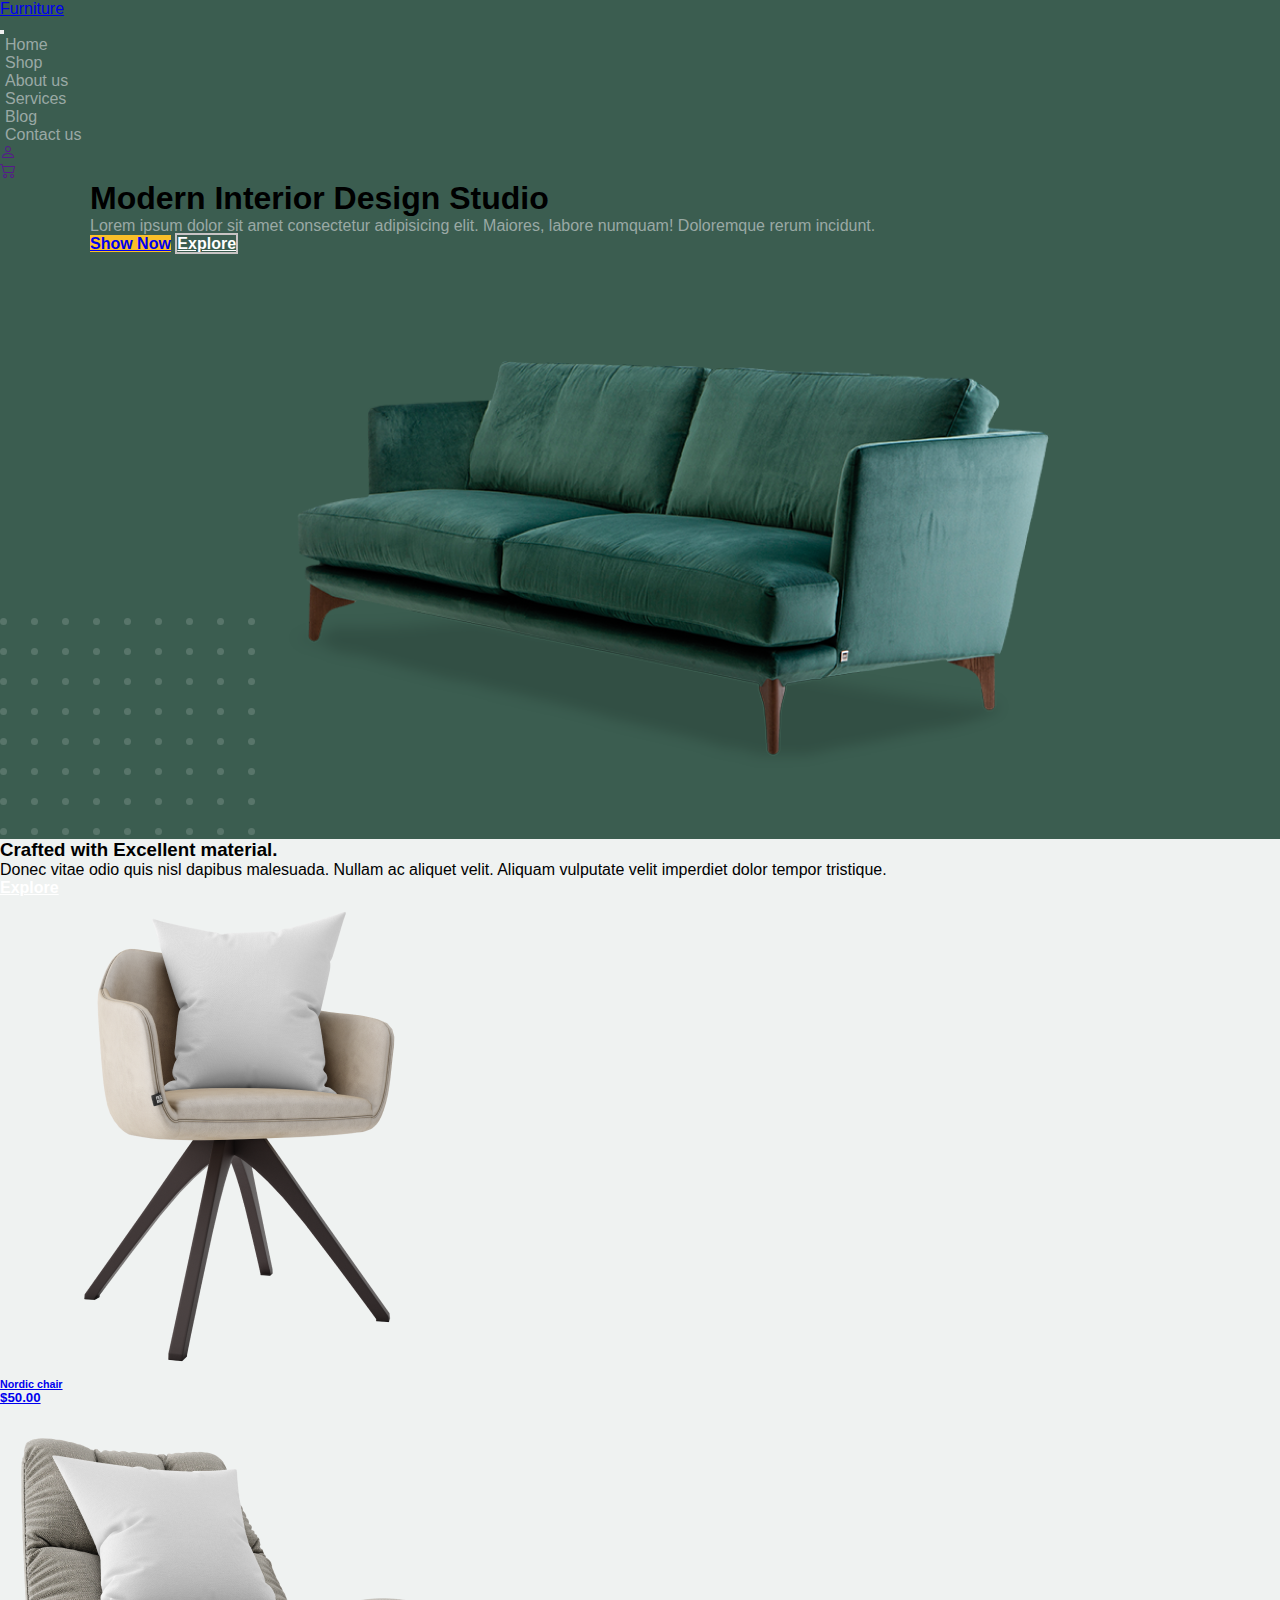
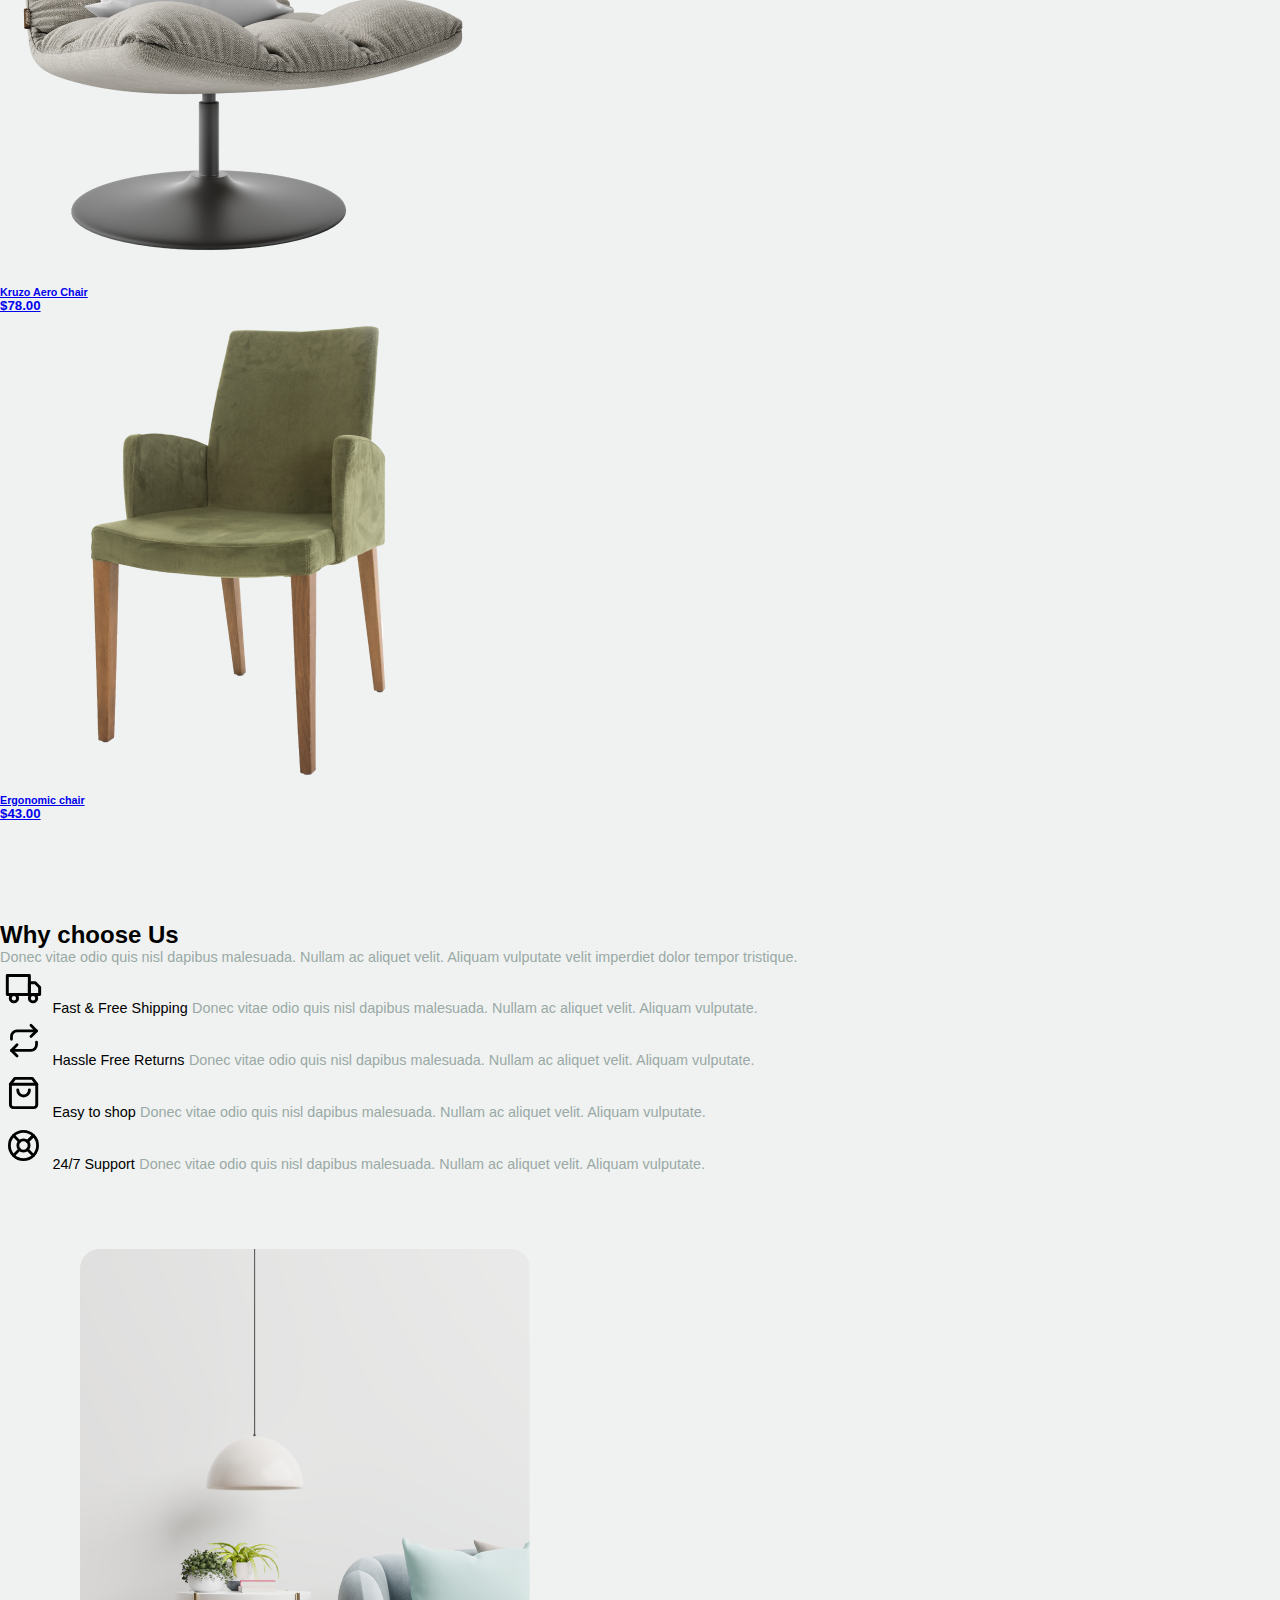
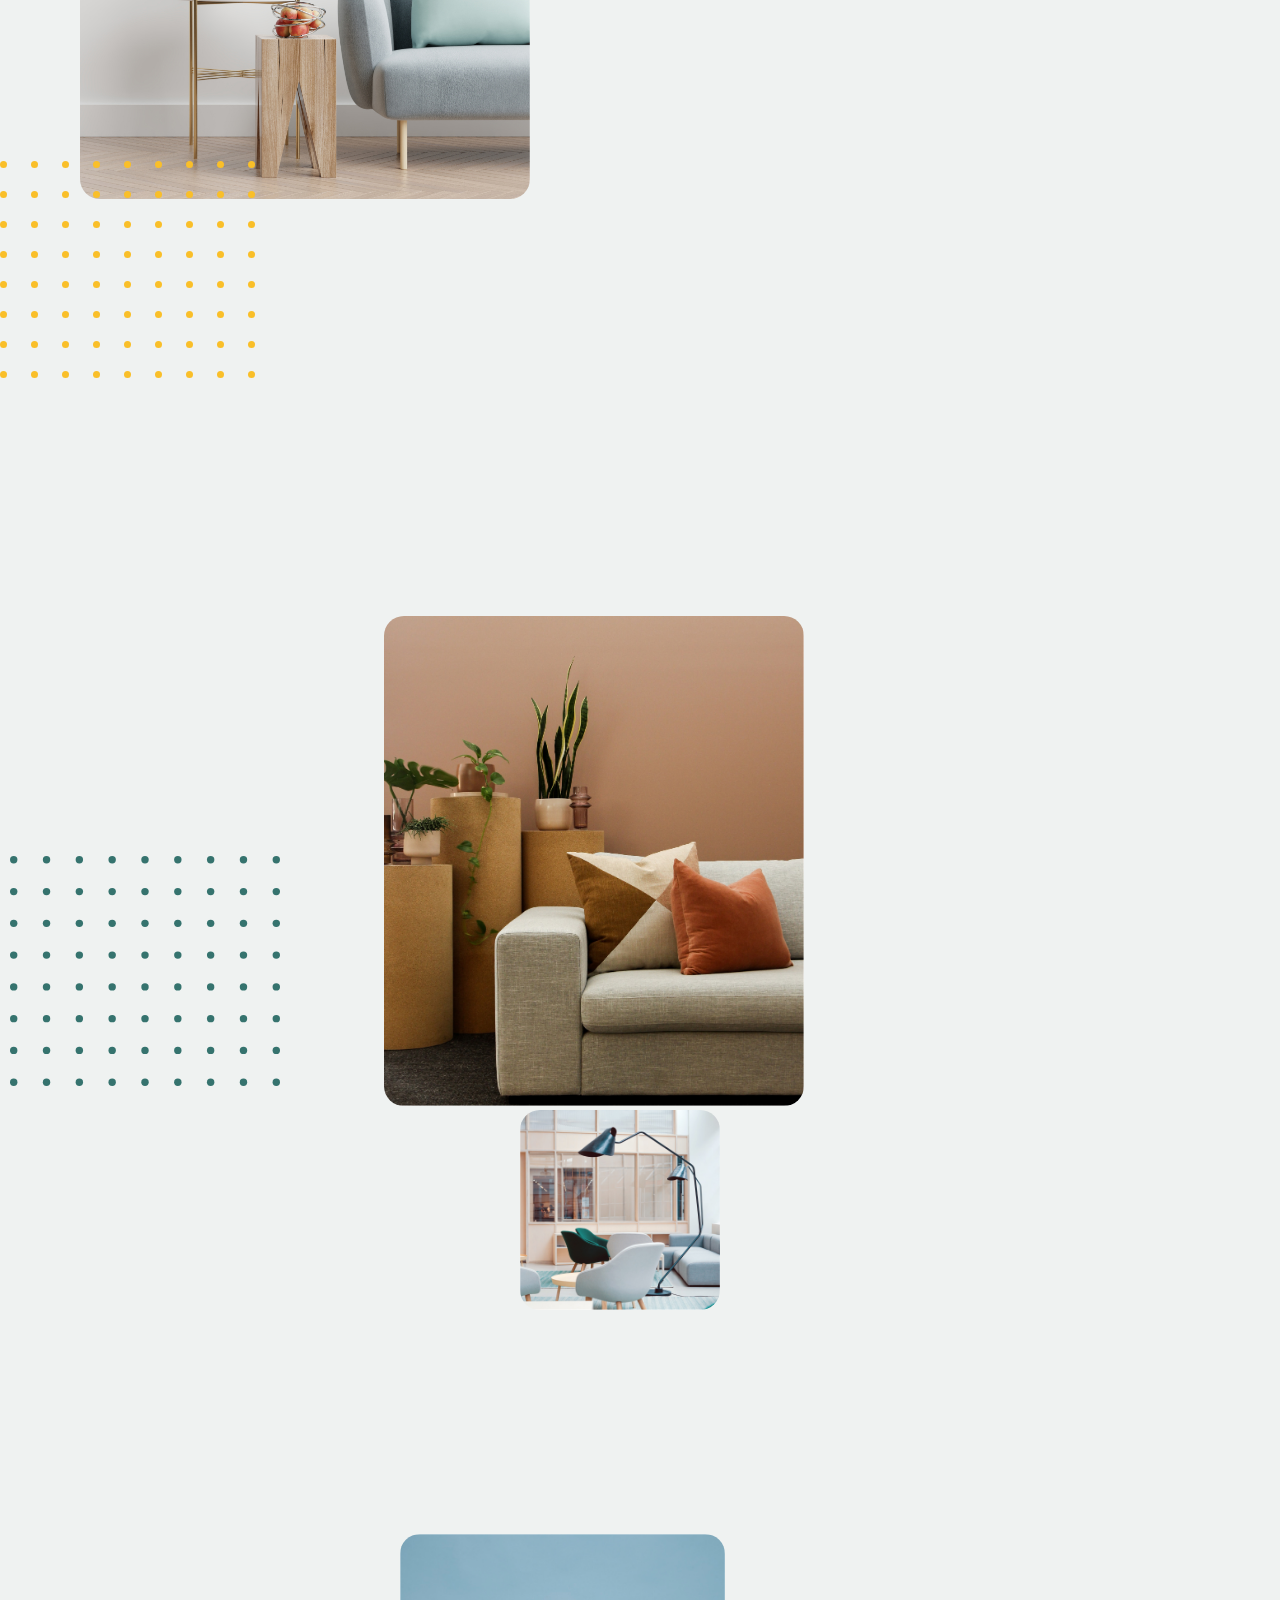
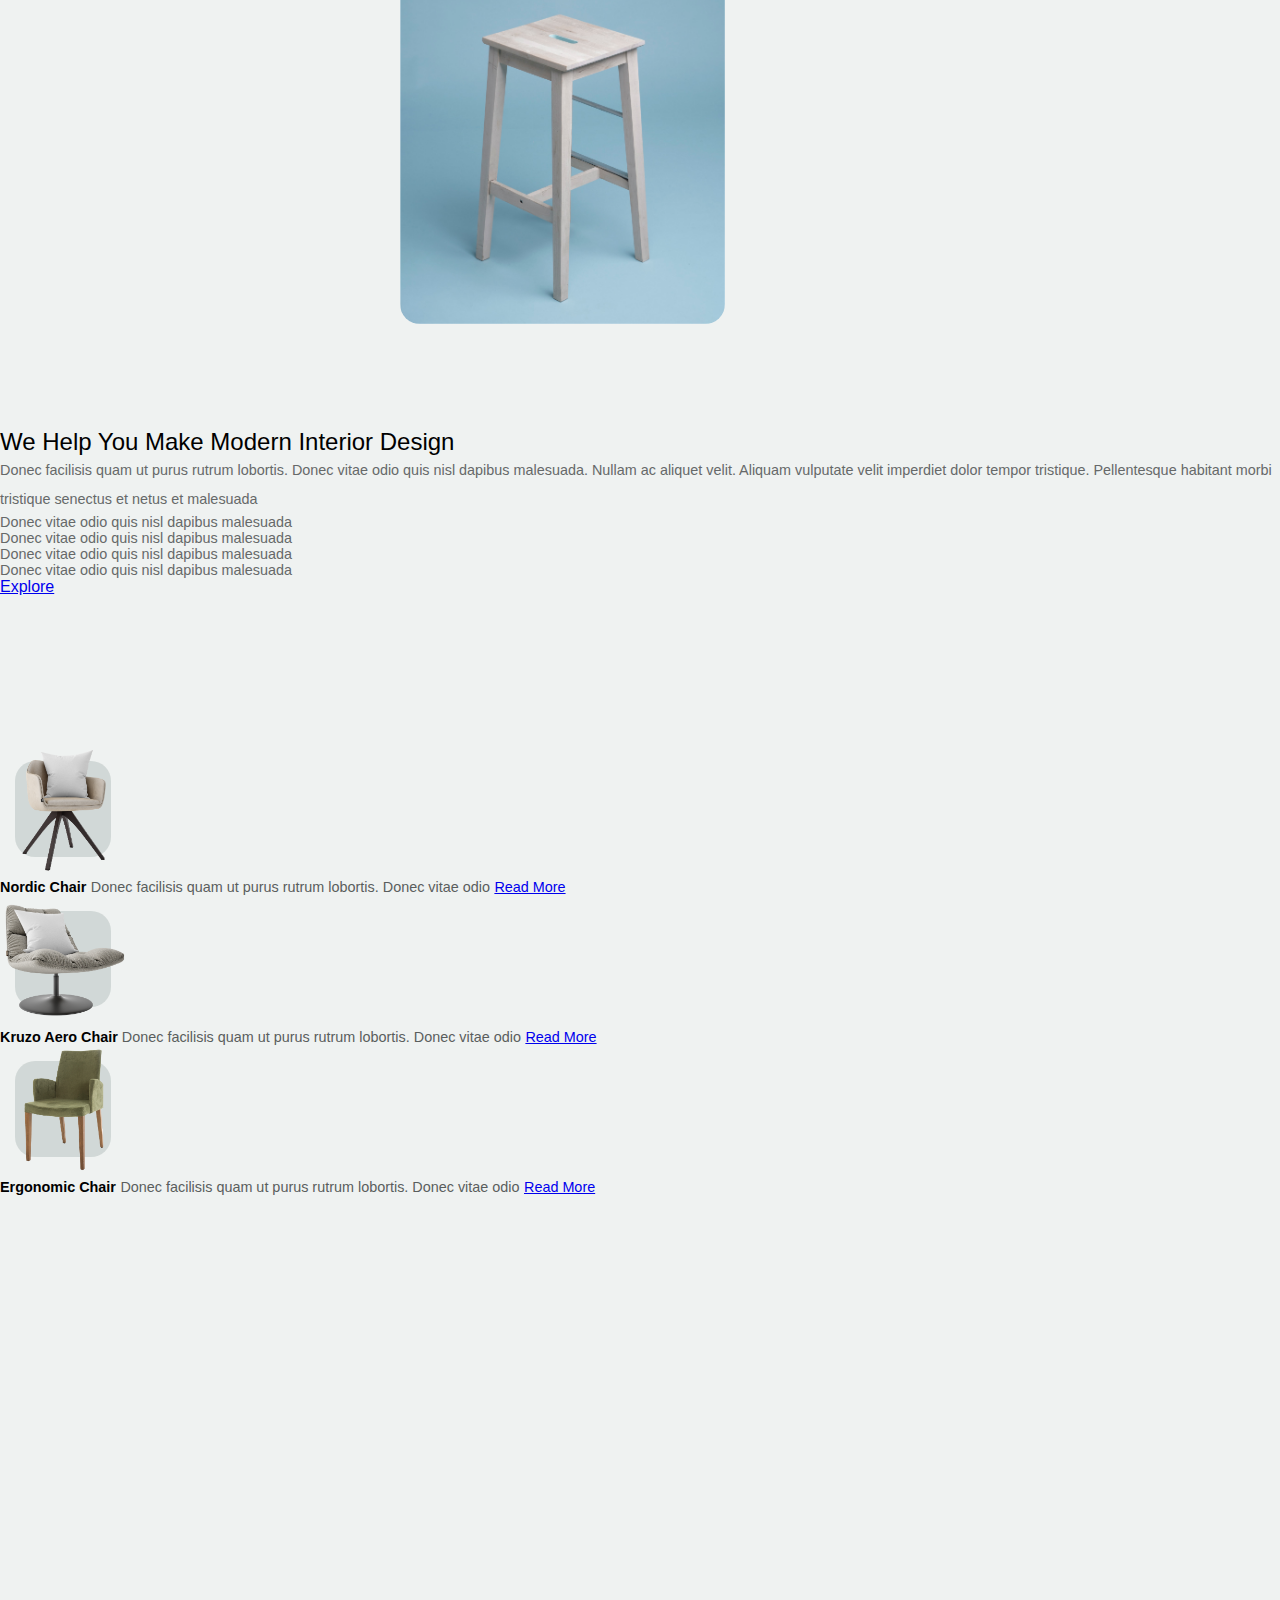
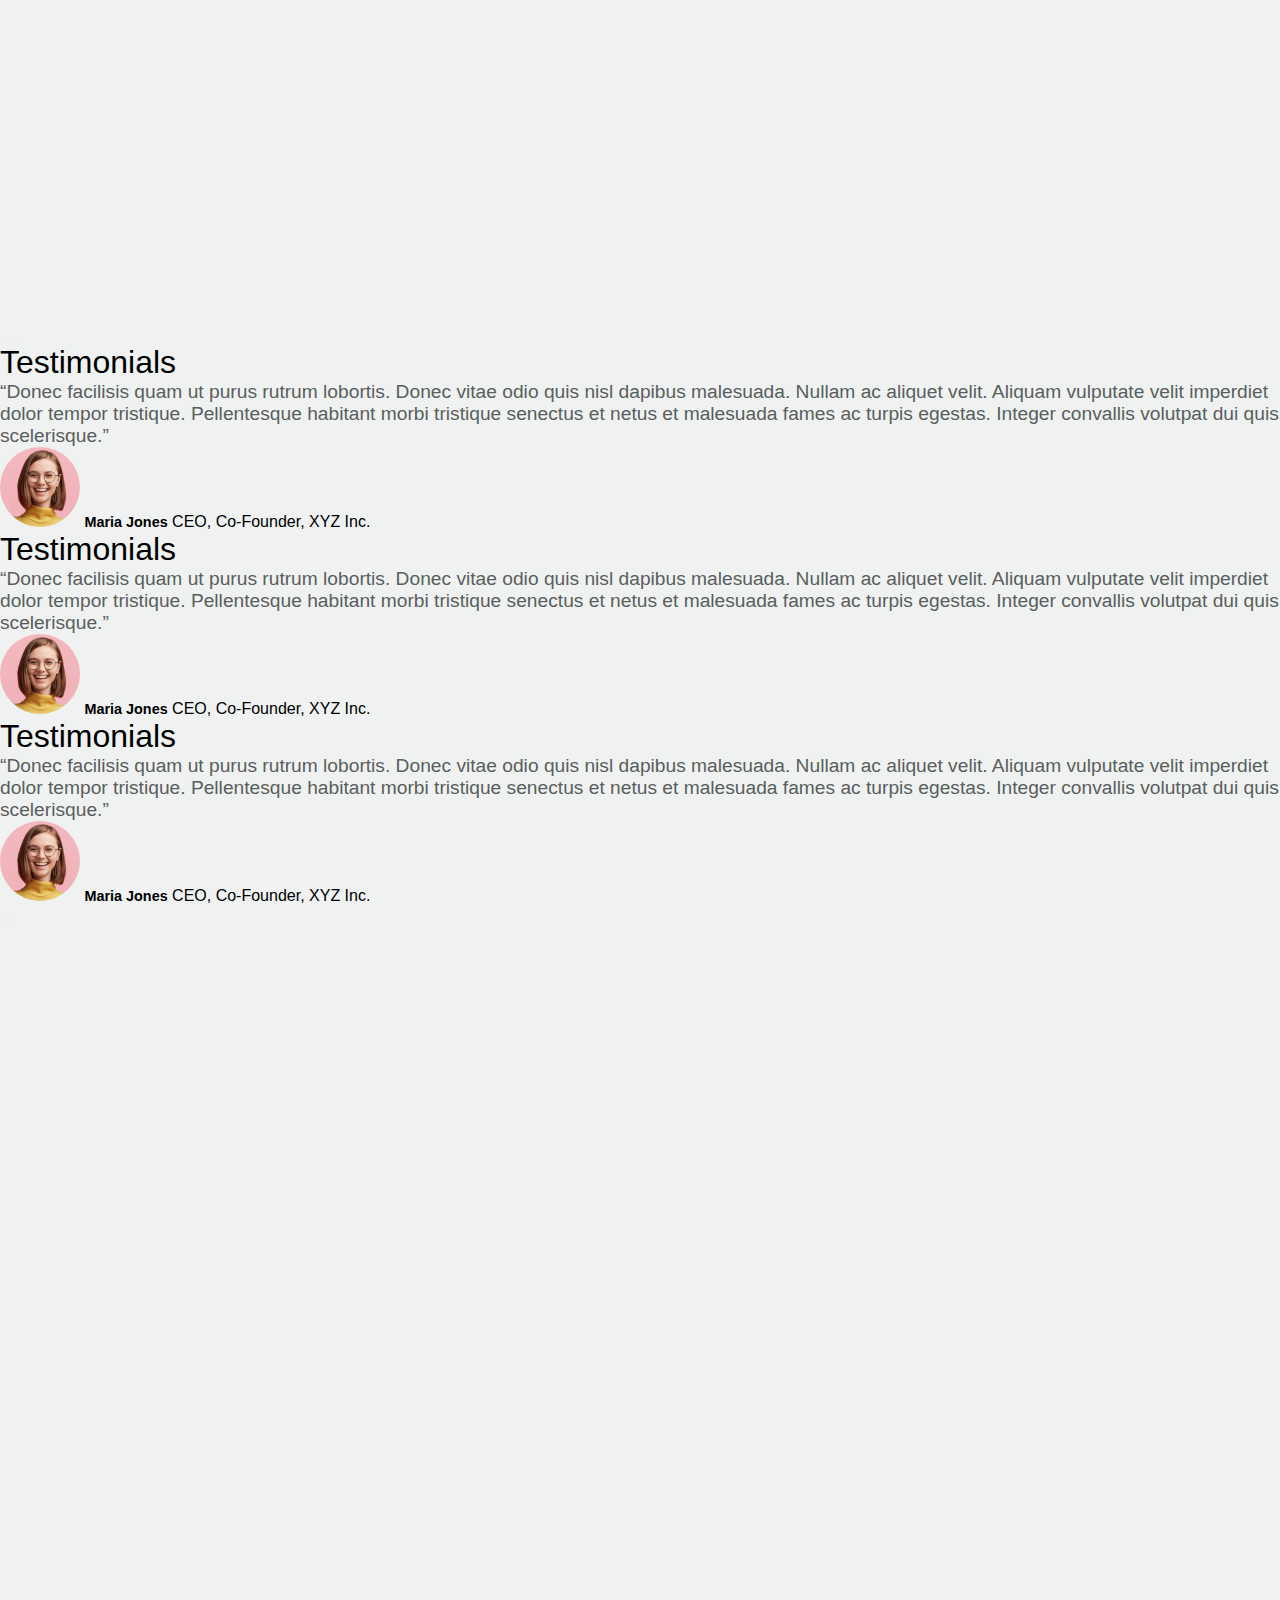
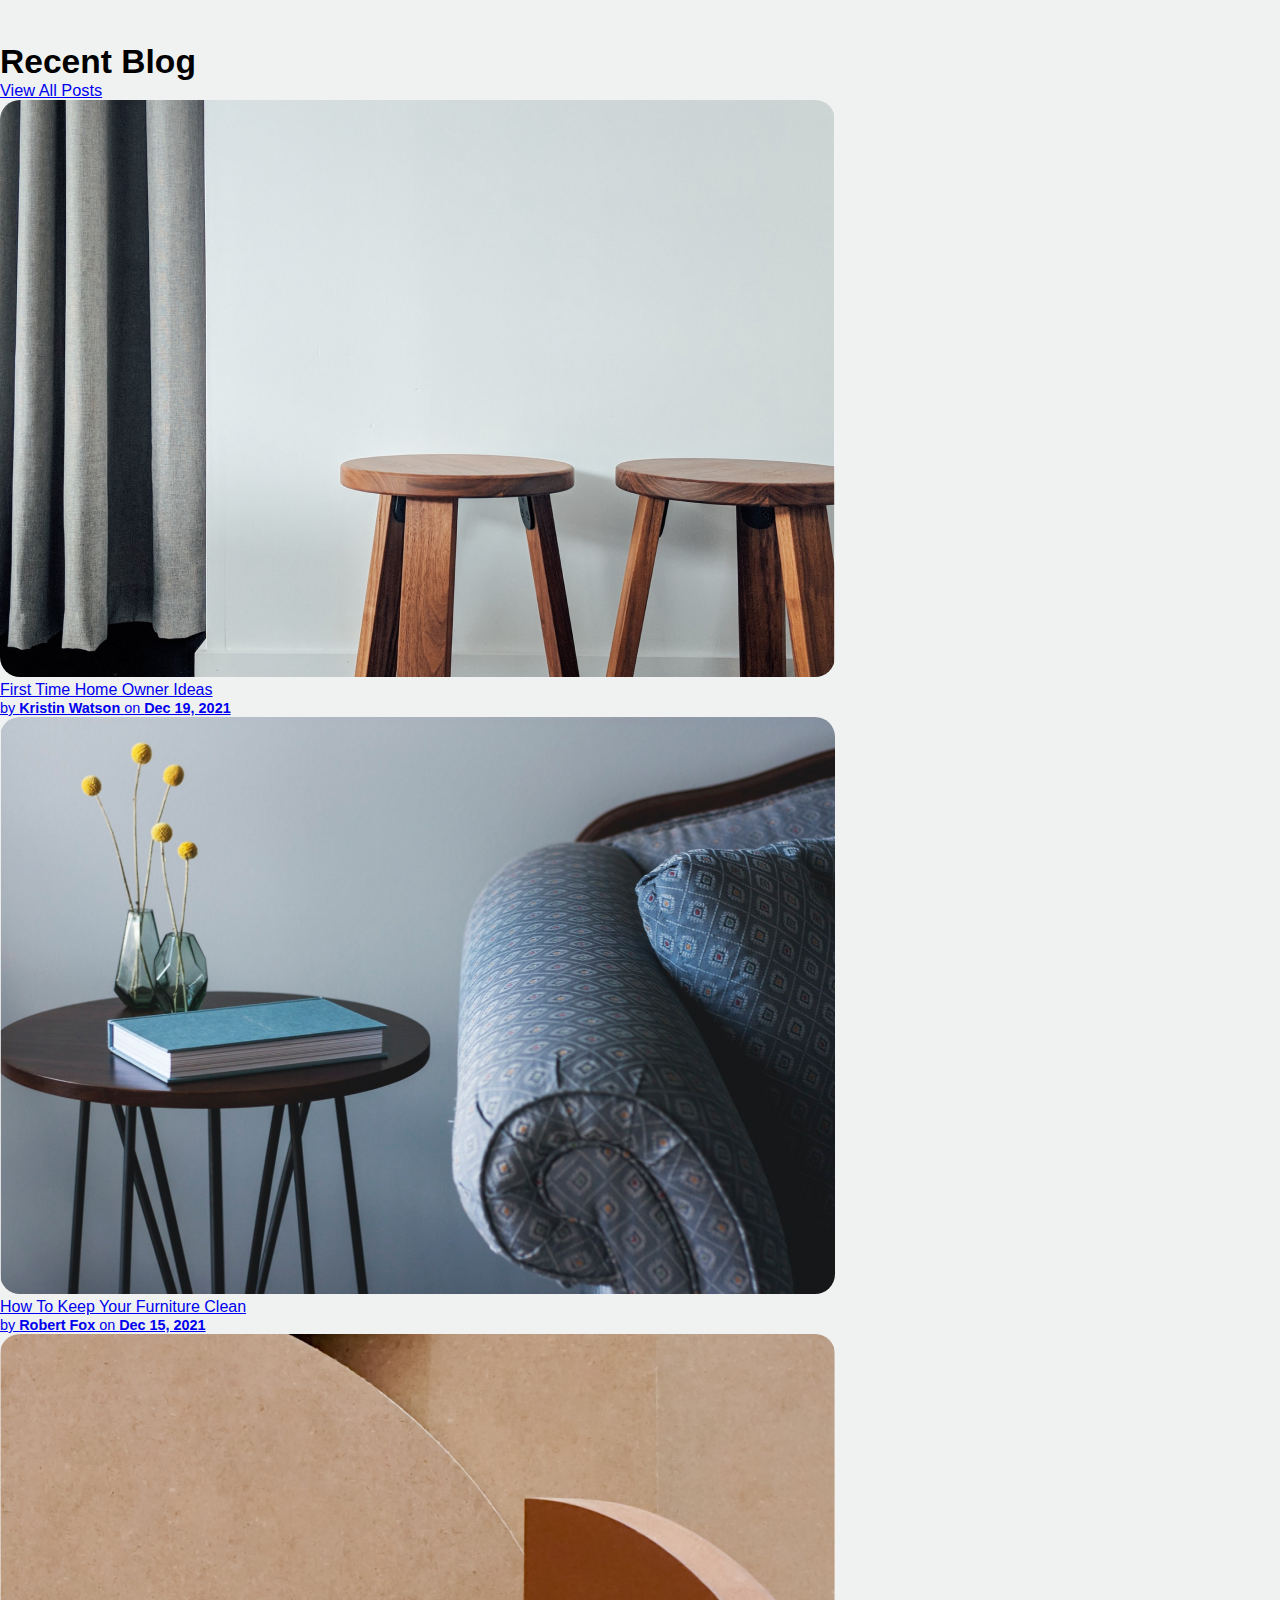
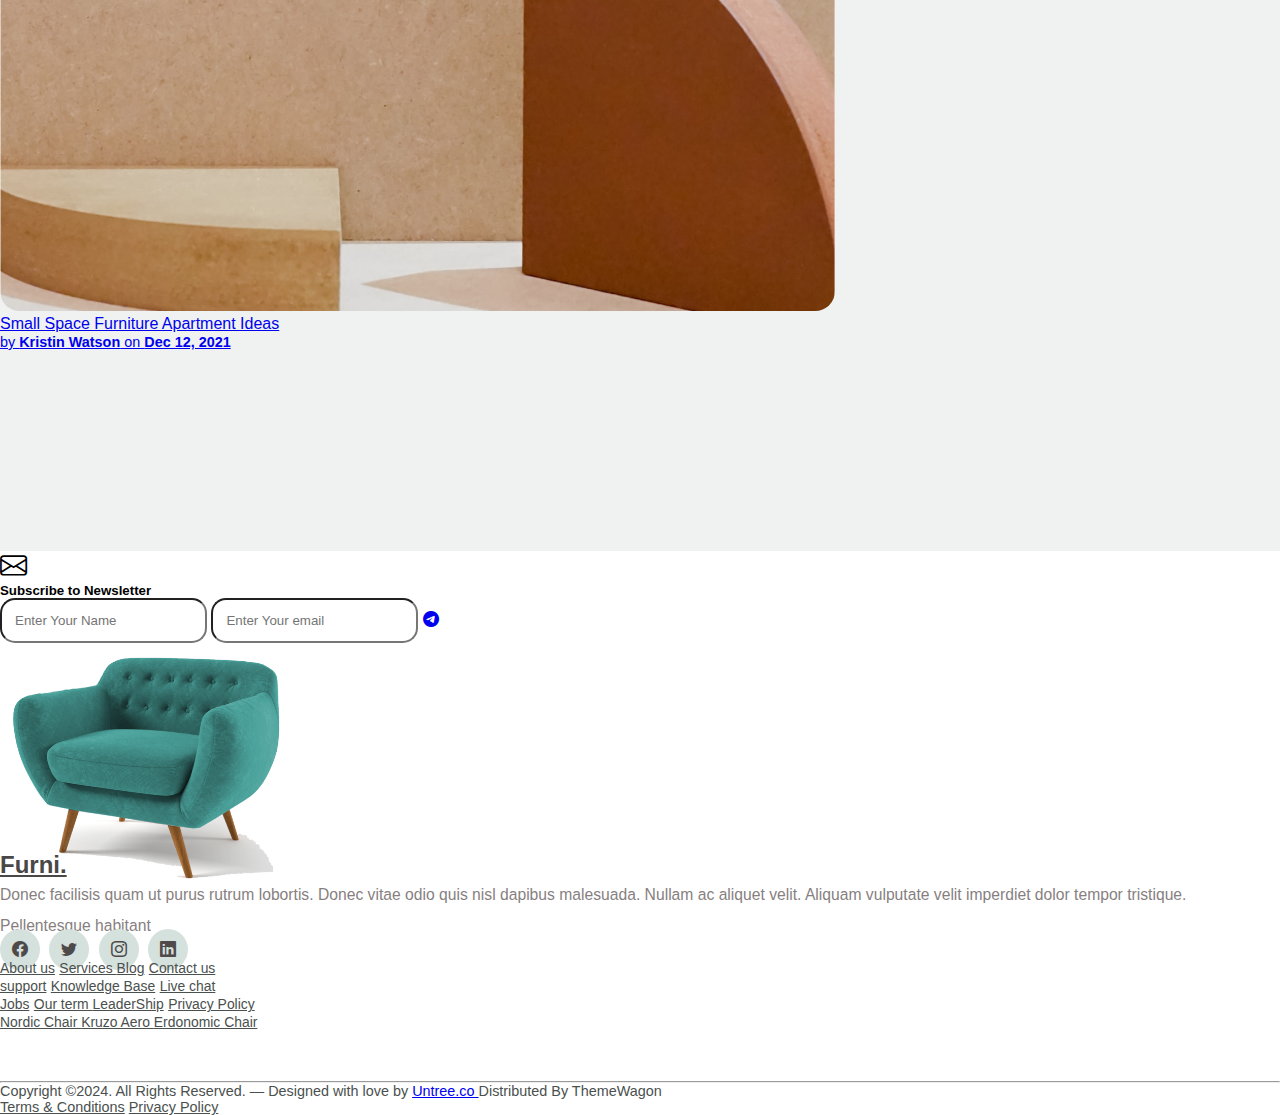
<file: index.html>
<!DOCTYPE html>

<html lang="en">

<head>
  <meta charset="UTF-8" />
  <meta name="viewport" content="width=device-width, initial-scale=1.0" />
  <title>Furniture Shop</title>
  <link href="https://cdn.jsdelivr.net/npm/bootstrap@5.0.2/dist/css/bootstrap.min.css" rel="stylesheet"
    integrity="sha384-EVSTQN3/azprG1Anm3QDgpJLIm9Nao0Yz1ztcQTwFspd3yD65VohhpuuCOmLASjC" crossorigin="anonymous" />
  <link rel="stylesheet" href="https://cdn.jsdelivr.net/npm/bootstrap-icons@1.3.0/font/bootstrap-icons.css" />
  <link rel="stylesheet" href="./index.css" />
</head>

<body>
  <!-- index section1 -->
  <div class=" col-12 p-0 m-0 index">

    <div class="col-12 green_Background py-lg-0 py-1 p-0 m-0">
      <!-- navbar -->
      <nav class="col-12 navbar navbar-expand-lg navbar-dark fw-bold ps-3">

        <div class="col-md-4 col-6">
          <a class="col-12 navbar-brand fs-1 fw-bold  text-light" href="./index.html">Furniture</a>
        </div>

        <div class="col-lg-7 col-3">
          <button class="navbar-toggler ms-auto" type="button" data-bs-toggle="collapse"
            data-bs-target="#navbarSupportedContent" aria-controls="navbarSupportedContent" aria-expanded="false"
            aria-label="Toggle navigation">
            <span class="navbar-toggler-icon"></span>
          </button>
          <div class=" collapse navbar-collapse" id="navbarSupportedContent">
            <ul class="col-12 navbar-nav mb-2 mb-lg-0 d-flex justify-content-around">
              <li class="nav-item">
                <a class="nav-link text-light active" aria-current="page" href="./index.html">Home
                  <span></span>
                </a>
              </li>
              <li class="nav-item">
                <a class="nav-link" href="./shop.html">Shop
                  <span></span>
                </a>
              </li>
              <li class="nav-item">
                <a class="nav-link" href="./about.html">About us
                  <span></span>
                </a>
              </li>
              <li class="nav-item">
                <a class="nav-link" href="./service.html">Services
                  <span></span>
                </a>
              </li>
              <li class="nav-item">
                <a class="nav-link" href="./blog.html">Blog
                  <span></span>
                </a>
              </li>
              <li class="nav-item">
                <a class="nav-link" href="./contact.html">Contact us
                  <span></span>
                </a>
              </li>
              <li class="nav-item">
                <a href="" class="text-decoration-none text-light"><i class="bi-person fs-4"></i></a>
              </li>
              <li class="nav-item ms-2 ms-xlg-0">
                <a href="" class="text-decoration-none text-light"><i class="bi-cart2 fs-4"></i></a>
              </li>
            </ul>
          </div>
        </div>

      </nav>

      <!-- content -->


      <div class="row mt-4 m-0 p-0">
        <div class="left_content col-md-5  col-9 d-flex flex-column ">
          <h1 class="col-md-12 col-10 fw-bold text-light">Modern Interior Design Studio</h1>
          <p class="col-md-8 col-9 leftpara mt-4">
            Lorem ipsum dolor sit amet consectetur adipisicing elit. Maiores,
            labore numquam! Doloremque rerum incidunt.
          </p>
          <div class=" col-md-10 col-10 buttons mt-3 d-flex justify-content-md-around justify-content-center mb-2">
            <a href="#" class="col-md-4 show py-3 col-6 btn rounded-pill px-2 me-2 ">Show Now</a>
            <a href="#" class="col-md-4 col-6 py-3 btn rounded-pill px-2 explore">Explore</a>
          </div>
        </div>

        <div class="right_content col-md-6 col-12 mt-md-0 mt-5 p-0 m-0">
          <img class="dotlight col-md-3 col-7 me-md-0 me-5 fs-5  position-absolute top-md-25 end-0 me-md-3
        " src="./images/dots-light.svg" alt="" />
          <img class="couch position-relative col-md-12 col-10 ms-md-5 ms-0" src="./images/couch.png" alt="" />
        </div>

      </div>

    </div>

    <!-- explore section -->
    <div class="explore col-12 mt-5 p-2 ">
      <div
        class="products gap-5 p-md-0 p-1 col-12 d-flex justify-content-center align-items-center flex-lg-row flex-column">
        <!-- explore -->
        <div class="card col-lg-3 col-10 border-0 ms-md-4 ms-0" style="
            background-color: rgb(239, 242, 241);">
          <div class="card-body">
            <h3 class="col-12 card-title">
              Crafted with Excellent material.
            </h3>
            <p class="col-12 mt-4 fw-5 card-text">
              Donec vitae odio quis nisl dapibus malesuada. Nullam ac aliquet
              velit. Aliquam vulputate velit imperdiet dolor tempor tristique.
            </p>
            <a href="#" class="col-6 btn btn-dark explore px-md-1 py-md-2 px-3 mt-2">Explore</a>
          </div>
        </div>

        <!-- nordic chair -->
        <div class="col-lg-2 col-10 card cardhov border-0" style="
            background-color: rgb(239, 242, 241);">
          <a href="#" class="text-decoration-none text-dark">
            <img src="./images/product-1.png" class="card-img-top img-fluid" alt="..." />
            <div class="card-body">
              <h6 class="card-title text-center fw-bold">Nordic chair</h6>
              <h5 class="card-text fw-bold text-center">$50.00</h5>
            </div>
          </a>
        </div>

        <!-- aero chair -->
        <div class="card cardhov col-lg-2 col-10 border-0" style="
            background-color: rgb(239, 242, 241);">
          <a href="#" class="text-decoration-none text-dark">
            <img src="./images/product-2.png" class="card-img-top img-fluid" alt="..." />
            <div class="card-body">
              <h6 class="card-title fw-bold text-center">Kruzo Aero Chair</h6>
              <h5 class="card-text fw-bold text-center">$78.00</h5>
            </div>
          </a>
        </div>

        <!-- ergonomic chair -->
        <div class="card col-lg-2 col-10 cardhov border-0" style="
            background-color: rgb(239, 242, 241);">
          <a href="#" class="text-decoration-none text-dark">
            <img src="./images/product-3.png" class="card-img-top img-fluid" alt="..." />
            <div class="card-body">
              <h6 class="card-title fw-bold text-center">Ergonomic chair</h6>
              <h5 class="card-text fw-bold text-center">$43.00</h5>
            </div>
          </a>
        </div>

      </div>
    </div>

    <!-- why choose us -->
    <div class="about row px-md-3">
      <!-- left -->
      <div class="left_content_image col-md-6 col-11 mb-3">
        <h2 class="col-12">Why choose Us</h2>
        <p class="" style="font-size: 0.9rem; color: rgb(154, 169, 165)">
          Donec vitae odio quis nisl dapibus malesuada. Nullam ac aliquet velit.
          Aliquam vulputate velit imperdiet dolor tempor tristique.
        </p>
        <div class="contentItems d-flex justify-content-between flex-wrap col-12 mt-5">
          <div class="truck d-flex col-6 flex-column py-2">
            <img class="image-fluid mb-3" src="./images/truck.svg" style="height: 3em; width: 3em" alt="" />
            <span class="Round1 position-absolute ms-3 mt-md-3 rounded-circle "></span>
            <span class="mb-1" style="font-size: 0.9rem; font-weight: 500">Fast & Free Shipping</span>
            <span style="font-size: 0.9rem; color: rgb(154, 169, 165)">Donec vitae odio quis nisl dapibus malesuada.
              Nullam ac aliquet
              velit. Aliquam vulputate.</span>
          </div>
          <div class="return col-6 d-flex flex-column">
            <img class="image-fluid mb-3" style="height: 3em; width: 3em" src="./images/return.svg" alt="" />
            <span class="Round2 position-absolute ms-3 mt-md-3 rounded-circle"></span>
            <span class="mb-1" style="font-size: 0.9rem; font-weight: 500">Hassle Free Returns</span>
            <span style="font-size: 0.9rem; color: rgb(154, 169, 165)">Donec vitae odio quis nisl dapibus malesuada.
              Nullam ac aliquet
              velit. Aliquam vulputate.</span>
          </div>
          <div class="truck col-6 d-flex flex-column">
            <img class="image-fluid mb-3" src="./images/bag.svg" style="height: 3em; width: 3em" alt="" />
            <span class="Round3 position-absolute ms-3 mt-md-3 rounded-circle"></span>
            <span class="mb-1" style="font-size: 0.9rem; font-weight: 500">Easy to shop</span>
            <span style="font-size: 0.9rem; color: rgb(154, 169, 165)">Donec vitae odio quis nisl dapibus malesuada.
              Nullam ac aliquet
              velit. Aliquam vulputate.</span>
          </div>
          <div class="return col-6 d-flex flex-column">
            <img class="image-fluid mb-3" style="height: 3em; width: 3em" src="./images/support.svg" alt="" />
            <span class="Round4 position-absolute ms-3 mt-md-3 rounded-circle"></span>
            <span class="mb-1" style="font-size: 0.9rem; font-weight: 500">24/7 Support</span>
            <span style="font-size: 0.9rem; color: rgb(154, 169, 165)">Donec vitae odio quis nisl dapibus malesuada.
              Nullam ac aliquet
              velit. Aliquam vulputate.</span>
          </div>
        </div>
      </div>
      <!-- right -->
      <div class="row right_content_image col-md-5 col-11 me-lg-0 me-3 mb-2 p-md-0 p-2">
        <div class="relative_sofa position-relative">
          <img class="relative_sofa col-md-8 col-10 p-md-0 img-fluid" src="./images/why-choose-us-img.jpg " alt="" />
        </div>
        <div class="col-md-6 absolute_dot img-fluid position-absolute"><img class="img-fluid"
            src="./images/dots-yellow.svg" alt="" /> </div>

      </div>
    </div>

    <!-- We Help You Make Modern Interior Design -->
    <div class="leftimagecontainer col-12 d-flex flex-xl-row flex-column">
      <div class="imageContainer row col-md-7 mt-5">
        <img class="image-fluid greenDot position-absolute" src="./images/dots-green.svg" alt="" />
        <img class="leftSofa1 position-relative img-fluid" src="./images/img-grid-1.jpg" alt="" />
        <img class="leftSofa2 position-absolute img-fluid" src="./images/img-grid-2.jpg" alt="" />
        <img class="leftSofa3 position-absolute img-fluid" src="./images/img-grid-3.jpg" alt="" />
      </div>

      <div class="RightContainer col-lg-4  col-10 mt-5">
        <div class="col-12 px-md-0 px-2  d-flex flex-column mt-5">
          <h2 class="col-12 mb-3 mt-5" style="font-weight: 500">
            We Help You Make Modern Interior Design
          </h2>
          <span style="
              font-size: 0.9rem;
              color: rgb(102, 105, 105);
              line-height: 2em;
            " class="col-12">Donec facilisis quam ut purus rutrum lobortis. Donec vitae odio
            quis nisl dapibus malesuada. Nullam ac aliquet velit. Aliquam
            vulputate velit imperdiet dolor tempor tristique. Pellentesque
            habitant morbi tristique senectus et netus et malesuada</span>
          <ul style="list-style-type: circle" class="row">
            <li class="col-md-6 col-6 mb-3" style="font-size: 0.9rem; color: rgb(102, 105, 105)">
              Donec vitae odio quis nisl dapibus malesuada
            </li>
            <li class=" col-md-6 col-6" style="font-size: 0.9rem; color: rgb(102, 105, 105)">
              Donec vitae odio quis nisl dapibus malesuada
            </li>
            <li class="col-md-6 col-6" style="font-size: 0.9rem; color: rgb(102, 105, 105)">
              Donec vitae odio quis nisl dapibus malesuada
            </li>
            <li class="col-md-6 col-6" style="font-size: 0.9rem; color: rgb(102, 105, 105)">
              Donec vitae odio quis nisl dapibus malesuada
            </li>
          </ul>
          <a href="#" class="col-4 btn btn-dark explore px-3 py-2 mt-2">Explore</a>
        </div>
      </div>
    </div>

    <!-- chair category -->
    <div class="col-12 chairRow d-flex justify-content-center align-items-center">
      <div class="productssecond col-md-10 d-flex flex-lg-row flex-column justify-content-between">
        <div class="col-lg-4 col-12 firstimg d-flex">
          <span class="backDiv"></span>
          <img class="chair" style="height: 8em; width: 8em" src="./images/product-1.png" alt="" />
          <div class="detailsImg d-flex flex-column justify-content-center ms-2 p-2">
            <span style="font-size: 0.9em; font-weight: 600">Nordic Chair</span>
            <span style="font-size: 0.9em; font-weight: 400; color: rgb(90, 94, 93)">Donec facilisis quam ut purus
              rutrum lobortis. Donec vitae
              odio</span>
            <a class="text-dark text-decoration-none" style="font-size: 0.9em" href="#">Read More</a>
          </div>
        </div>

        <div class="col-lg-4 col-12 secondimg d-flex">
          <span class="backDiv"></span>
          <img class="chair" style="height: 8em; width: 8em" src="./images/product-2.png" alt="" />
          <div class="detailsImg d-flex flex-column justify-content-center ms-2 p-2">
            <span style="font-size: 0.9em; font-weight: 600">Kruzo Aero Chair
            </span>
            <span style="font-size: 0.9em; font-weight: 400; color: rgb(90, 94, 93)">Donec facilisis quam ut purus
              rutrum lobortis. Donec vitae
              odio</span>
            <a class="text-dark text-decoration-none" style="font-size: 0.9em" href="#">Read More</a>
          </div>
        </div>

        <div class="col-lg-4 col-12 thirdimg d-flex">
          <span class="backDiv"></span>
          <img class="chair" style="height: 8em; width: 8em" src="./images/product-3.png" alt="" />
          <div class="detailsImg d-flex flex-column justify-content-center ms-2 p-2">
            <span style="font-size: 0.9em; font-weight: 600">Ergonomic Chair</span>
            <span style="font-size: 0.9em; font-weight: 400; color: rgb(90, 94, 93)">Donec facilisis quam ut purus
              rutrum lobortis. Donec vitae
              odio</span>
            <a class="text-dark text-decoration-none" style="font-size: 0.9em" href="#">Read More</a>
          </div>
        </div>

      </div>
    </div>

    <!-- Testimonials -->
    <div class="col-12 Testimonials" style="margin-top: 730px">
      <div class="carousel-container">
        <div id="carouselExampleIndicators" class="carousel slide">
          <div class="carousel-indicators">
            <button type="button" data-bs-target="#carouselExampleIndicators" data-bs-slide-to="0" class="active"
              aria-current="true" aria-label="Slide 1"></button>
            <button type="button" data-bs-target="#carouselExampleIndicators" data-bs-slide-to="1"
              aria-label="Slide 2"></button>
            <button type="button" data-bs-target="#carouselExampleIndicators" data-bs-slide-to="2"
              aria-label="Slide 3"></button>
          </div>
          <div class="carosuel-inner">
            <div class="carousel-item active">
              <div class="carousel-caption d-flex flex-column align-items-center">
                <h3 class="text-dark" style="font-size: 2em; font-weight: 500">
                  Testimonials
                </h3>
                <p class="mt-5 col-md-9 col-12 lh-4" style="color: rgb(90, 94, 93); font-size: 1.2em">
                  “Donec facilisis quam ut purus rutrum lobortis. Donec vitae odio
                  quis nisl dapibus malesuada. Nullam ac aliquet velit. Aliquam
                  vulputate velit imperdiet dolor tempor tristique. Pellentesque
                  habitant morbi tristique senectus et netus et malesuada fames ac
                  turpis egestas. Integer convallis volutpat dui quis
                  scelerisque.”
                </p>
                <img src="./images/person-1.png" style="height: 5em; width: 5em; border-radius: 50%" class="mt-4"
                  alt="..." />
                <span class="text-dark d-block mt-3" style="font-size: 0.9em; font-weight: 600">Maria Jones</span>
                <span class="text-dark" style="font-size: 1em">CEO, Co-Founder, XYZ Inc.</span>
              </div>
            </div>

            <div class="carousel-item">
              <div class="carousel-caption d-none d-md-block">
                <h3 class="text-dark" style="font-size: 2em; font-weight: 500">
                  Testimonials
                </h3>
                <p class="mt-5" style="color: rgb(90, 94, 93); font-size: 1.2em">
                  “Donec facilisis quam ut purus rutrum lobortis. Donec vitae odio
                  quis nisl dapibus malesuada. Nullam ac aliquet velit. Aliquam
                  vulputate velit imperdiet dolor tempor tristique. Pellentesque
                  habitant morbi tristique senectus et netus et malesuada fames ac
                  turpis egestas. Integer convallis volutpat dui quis
                  scelerisque.”
                </p>
                <img src="./images/person-1.png" style="height: 5em; width: 5em; border-radius: 50%" class="mt-4"
                  alt="..." />
                <span class="text-dark d-block mt-3" style="font-size: 0.9em; font-weight: 600">Maria Jones</span>
                <span class="text-dark" style="font-size: 1em">CEO, Co-Founder, XYZ Inc.</span>
              </div>
            </div>

            <div class="carousel-item">
              <div class="carousel-caption d-none d-md-block">
                <h3 class="text-dark" style="font-size: 2em; font-weight: 500">
                  Testimonials
                </h3>
                <p class="mt-5" style="color: rgb(90, 94, 93); font-size: 1.2em">
                  “Donec facilisis quam ut purus rutrum lobortis. Donec vitae odio
                  quis nisl dapibus malesuada. Nullam ac aliquet velit. Aliquam
                  vulputate velit imperdiet dolor tempor tristique. Pellentesque
                  habitant morbi tristique senectus et netus et malesuada fames ac
                  turpis egestas. Integer convallis volutpat dui quis
                  scelerisque.”
                </p>
                <img src="./images/person-1.png" style="height: 5em; width: 5em; border-radius: 50%" class="mt-4"
                  alt="..." />
                <span class="text-dark d-block mt-3" style="font-size: 0.9em; font-weight: 600">Maria Jones</span>
                <span class="text-dark" style="font-size: 1em">CEO, Co-Founder, XYZ Inc.</span>
              </div>
            </div>
          </div>
          <button class="carousel-control-prev" type="button" data-bs-target="#carouselExampleIndicators"
            data-bs-slide="prev">
            <span class="carousel-control-prev-icon bg-secondary" aria-hidden="true"></span>
            <span class="text-dark"></span>
          </button>
          <button class="carousel-control-next" type="button" data-bs-target="#carouselExampleIndicators"
            data-bs-slide="next">
            <span class="carousel-control-next-icon bg-secondary" aria-hidden="true"></span>
            <span class="text-dark"></span>
          </button>
        </div>
      </div>
    </div>

    <!-- Recent Blog -->
    <div class="col-12 Recent_blog d-flex justify-content-center align-items-center" style="margin-top: 720px;">
      <div class="container">
        <div class="col-12 leftside d-flex justify-content-between my-5">
          <h2 class="" style="font-size: 2.1rem;">Recent Blog</h2>
          <a href="#" class="text-dark fw-bold" style="font-size:1.02rem;">View All Posts</a>
        </div>
        <div class="row col-12 row-cols-1 row-cols-md-3 g-4">

          <div class="col">
            <div class="card bg-transparent border-0">
              <a href="#" class="text-decoration-none">
                <img src="./images/post-1.jpg" style="border-radius:20px;" class="card-img-top" alt="...">
                <div class="card-body">
                  <p class=" card-text fw-bold text-dark " style="font-size:1rem;">First Time Home Owner Ideas</p> <span
                    class="text-dark" style="font-size:0.9rem;">by <b> Kristin Watson </b> on <b> Dec 19, 2021
                    </b></span>
                </div>
              </a>
            </div>
          </div>

          <div class="col">
            <div class="card bg-transparent border-0">
              <a href="#" class="text-decoration-none">
                <img src="./images/post-2.jpg" style="border-radius:20px;" class="card-img-top" alt="...">
                <div class="card-body">
                  <p class=" card-text fw-bold text-dark " style="font-size:1rem;">How To Keep Your Furniture Clean</p>
                  <span class="text-dark" style="font-size:0.9rem;">by <b>Robert Fox</b> on <b>Dec 15, 2021</b></span>
                </div>
              </a>
            </div>
          </div>

          <div class="col">
            <div class="card bg-transparent border-0">
              <a href="#" class="text-decoration-none">
                <img src="./images/post-3.jpg" style="border-radius:20px;" class="card-img-top" alt="...">
                <div class="card-body">
                  <p class="card-text fw-bold text-dark " style="font-size:1rem;">Small Space Furniture Apartment Ideas
                  </p> <span class="text-dark" style="font-size:0.9rem;">by <b>Kristin Watson</b> on <b> Dec 12,
                      2021</b></span>
                </div>
              </a>
            </div>
          </div>

        </div>
      </div>
    </div>

    <!-- news Letter -->
    <div class="newsLetter col-12" style="margin-top:200px;height:300px;background-color: white;">
      <div class="row p-0">
        <div class="left col-md-7 col-12 ms-md-5 p-md-0 px-3">
          <div class="lhead">
            <i class="mt-5 bi bi-envelope mb-2 text-secondary" style="font-size: 1.7rem;"></i>
            <h5 class="mt-5 col-12">Subscribe to Newsletter</h5>
          </div>

          <div class="itags col-11 mt-2 d-flex flex-md-row fle-column justify-content-center align-items-center">

            <input class="form-control me-3" style="border-radius:15px;padding: 13px;" type="text"
              placeholder="Enter Your Name">

            <input type="email" class="form-control me-3" style="border-radius:15px;padding: 13px;" name="" id=""
              placeholder="Enter Your email">

            <a href="#" class="text-dark"><i class="bi bi-telegram h1"></i></a>
          </div>

        </div>
        <div class="imageright col-md-4 col-12 mb-5">
          <img class="ms-5" src="./images/sofa.png" alt="">
        </div>
      </div>
    </div>

    <div class="final col-12" style="background-color: white;">
      <div class="furniDetails col-12 p-2">

        <div class="col-12 heading mb-4 mt-5">
          <a href="#" class="text-decoration-none my-2" style="color:rgb(74, 71, 71) ;font-weight:bold;">
            <h2>Furni.</h2>
          </a>
        </div>

        <div class="row d-flex flex-md-row flex-column">

          <div class="col-md-4 col-12 furniDet d-flex flex-column justify-content-around">
            <p class="col-12 frunidet mb-4">Donec facilisis quam ut purus rutrum lobortis. Donec vitae odio quis nisl
              dapibus malesuada. Nullam ac aliquet velit. Aliquam vulputate velit imperdiet dolor tempor tristique.
              Pellentesque habitant</p>

            <div class="iconsSocial d-flex justify-content-md-start justify-content-around mb-5">
              <i class="bi bi-facebook social"></i>
              <i class="bi bi-twitter social"></i>
              <i class="bi bi-instagram social"></i>
              <i class="bi bi-linkedin social"></i>
            </div>
          </div>
          <!-- links -->
          <div class="col-md-7 col-12 row">
            <div class="furniGrid1 col-md-3 col-3 d-flex flex-column">
              <a href="#" class="text-decoration-none ">About us</a>
              <a href="#" class="text-decoration-none my-3">Services </a>
              <a href="#" class="text-decoration-none mb-3">Blog</a>
              <a href="#" class="text-decoration-none ">Contact us</a>
            </div>

            <div class="furniGrid2 col-md-3 col-3 d-flex flex-column">
              <a href="#" class="text-decoration-none ">support</a>
              <a href="#" class="text-decoration-none my-3">Knowledge Base</a>
              <a href="#" class="text-decoration-none mb-3">Live chat</a>
            </div>

            <div class="furniGrid3 col-md-3 col-3 d-flex flex-column">
              <a href="#" class="text-decoration-none ">Jobs</a>
              <a href="#" class="text-decoration-none my-3">Our term </a>
              <a href="#" class="text-decoration-none  mb-3">LeaderShip</a>
              <a href="#" class="text-decoration-none ">Privacy Policy</a>
            </div>

            <div class="furniGrid4 col-md-3 col-3 d-flex flex-column">
              <a href="#" class="text-decoration-none mb-3">Nordic Chair </a>
              <a href="#" class="text-decoration-none mb-3">Kruzo Aero </a>
              <a href="#" class="text-decoration-none">Erdonomic Chair</a>
            </div>
          </div>

        </div>

        <hr class="" style="margin-top: 50px;">

        <div class="footer col-12 d-flex flex-md-row flex-column justify-content-around mt-4">
          <div class="leftFoot col-md-6 col-12 lh-3">
            <p>Copyright ©2024. All Rights Reserved. — Designed with love by
              <a href="#" class="text-decoration-none text-dark"> Untree.co </a>
              Distributed By ThemeWagon
            </p>
          </div>
          <div class="rightFoot col-md-6 col-12 d-flex justify-content-end gap-2 px-4">
            <a href="#" class="rightFoot col-md-3 col-6  text-decoration-none">Terms & Conditions</a>
            <a href="#" class="rightFoot col-md-3 col-6 text-decoration-none">Privacy Policy</a>
          </div>
        </div>


      </div>
    </div>

  </div>

  <script src="https://cdn.jsdelivr.net/npm/bootstrap@5.0.2/dist/js/bootstrap.bundle.min.js"
    integrity="sha384-MrcW6ZMFYlzcLA8Nl+NtUVF0sA7MsXsP1UyJoMp4YLEuNSfAP+JcXn/tWtIaxVXM"
    crossorigin="anonymous"></script>

</body>

</html>
</file>
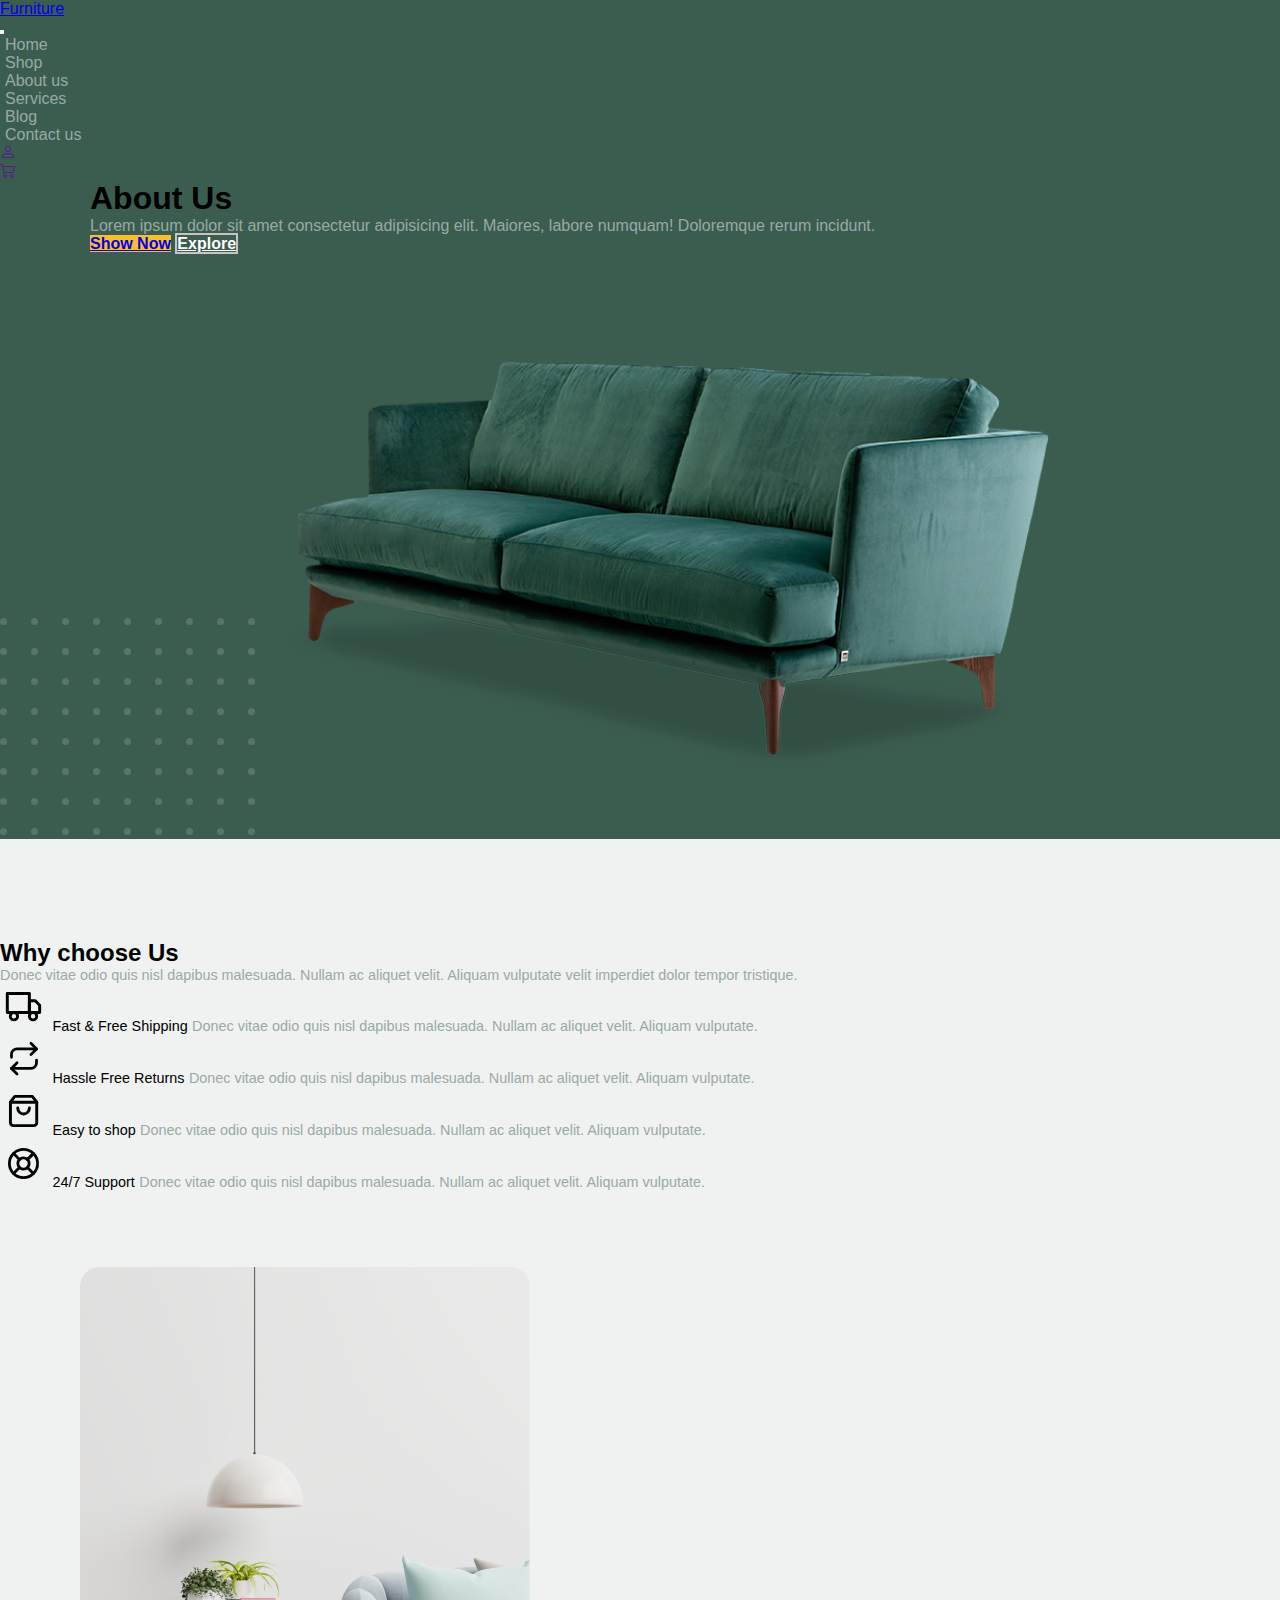
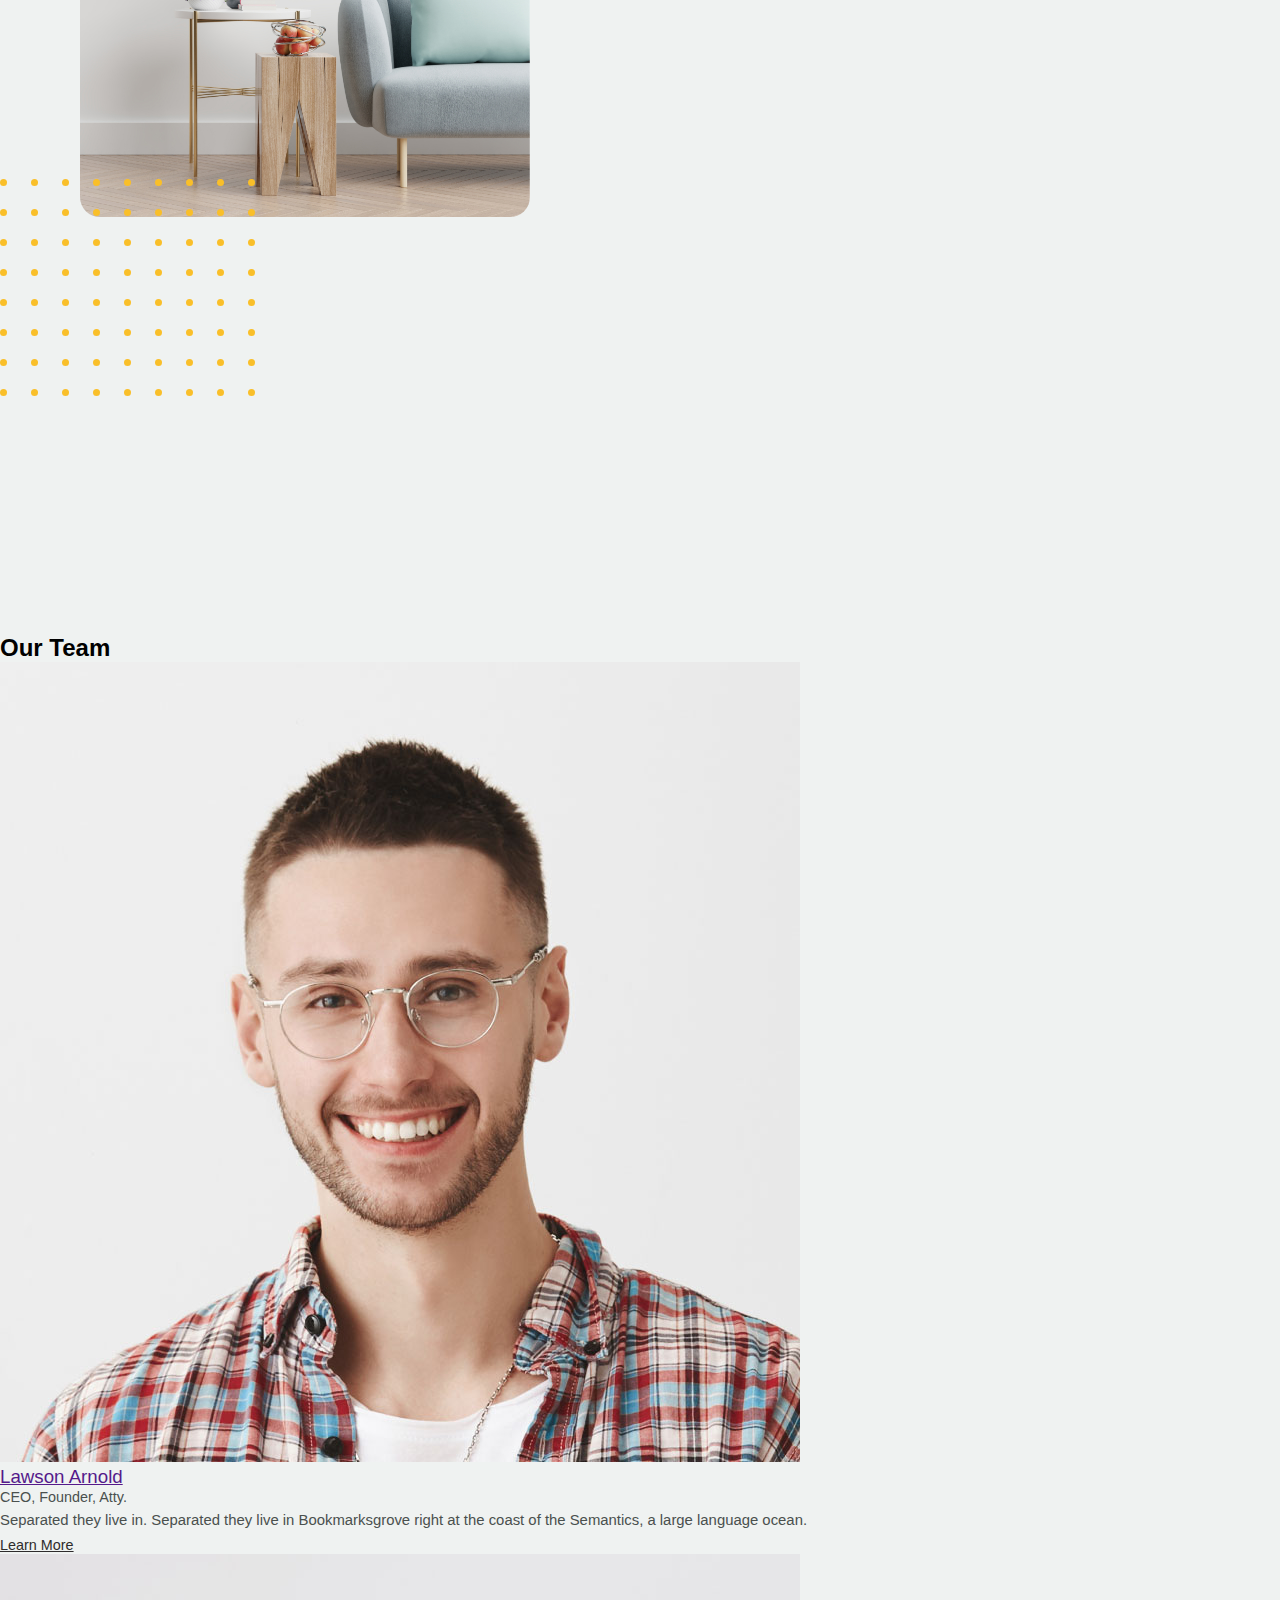
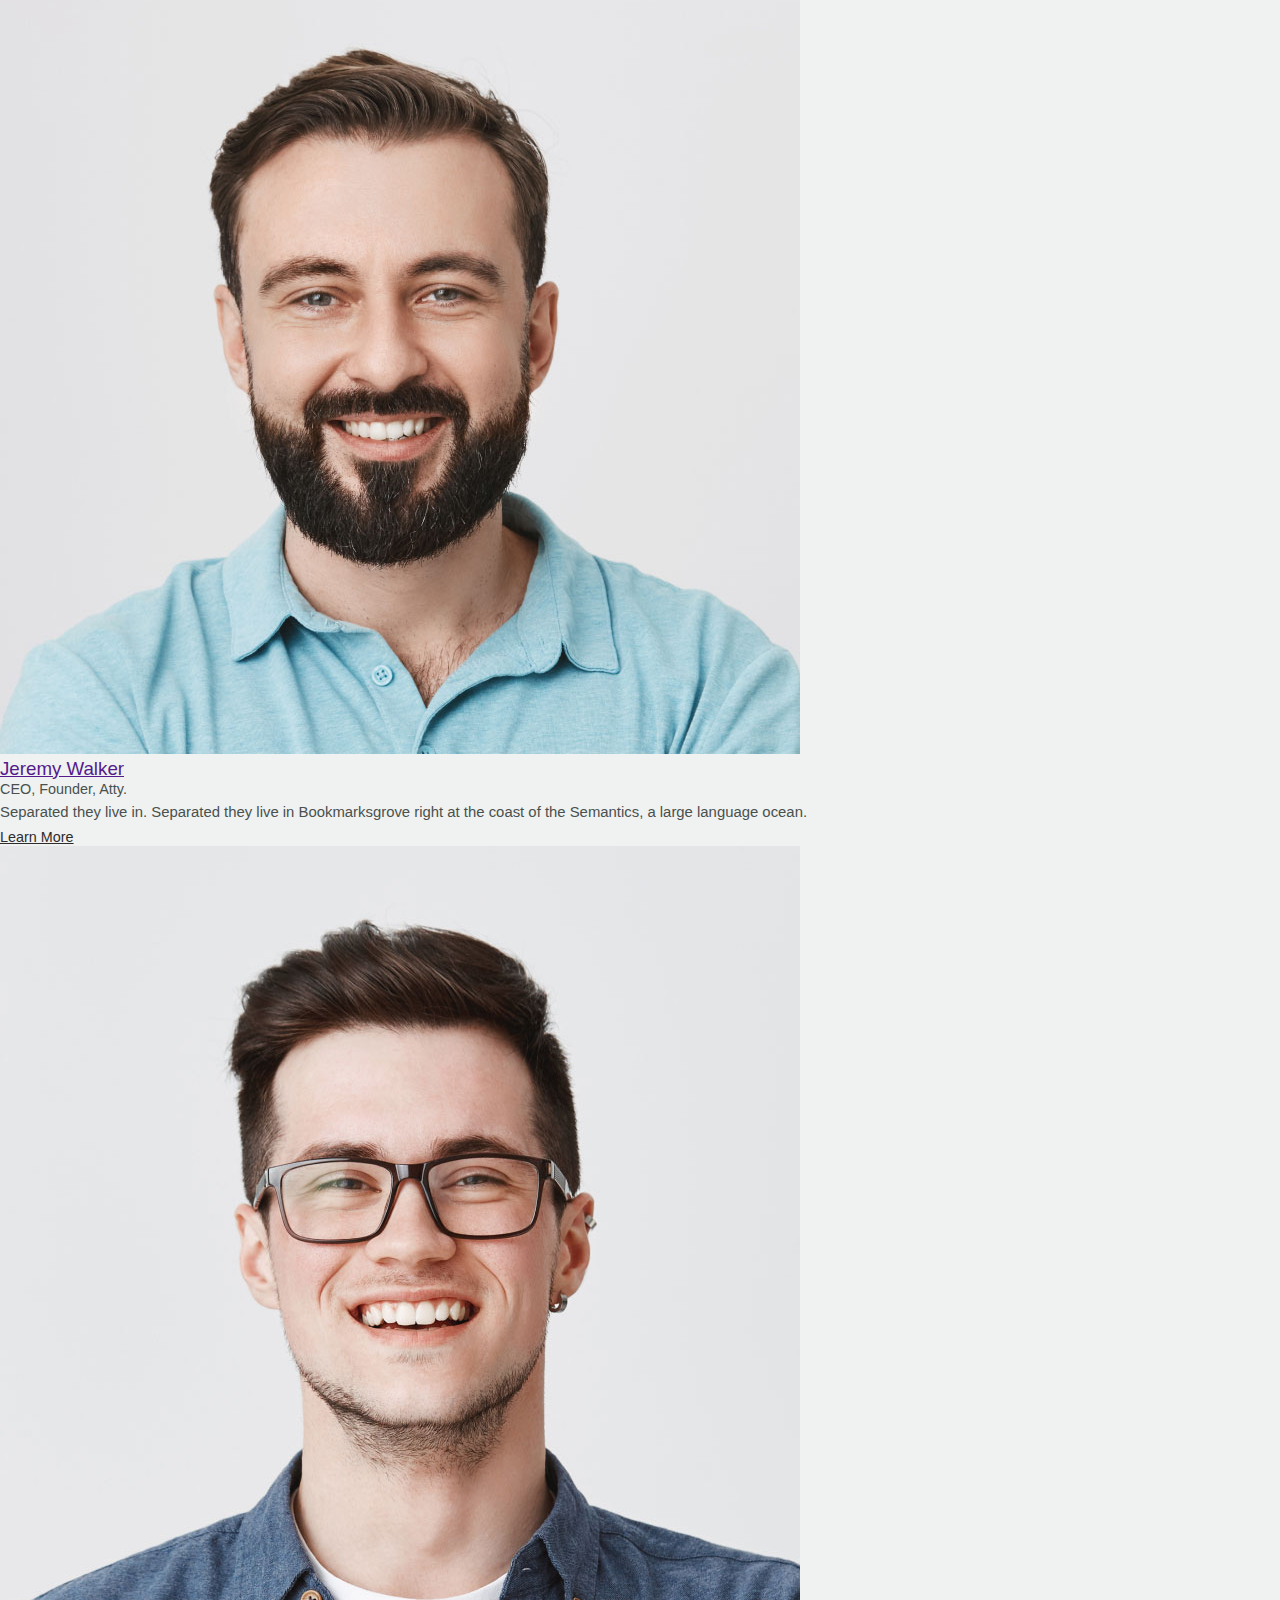
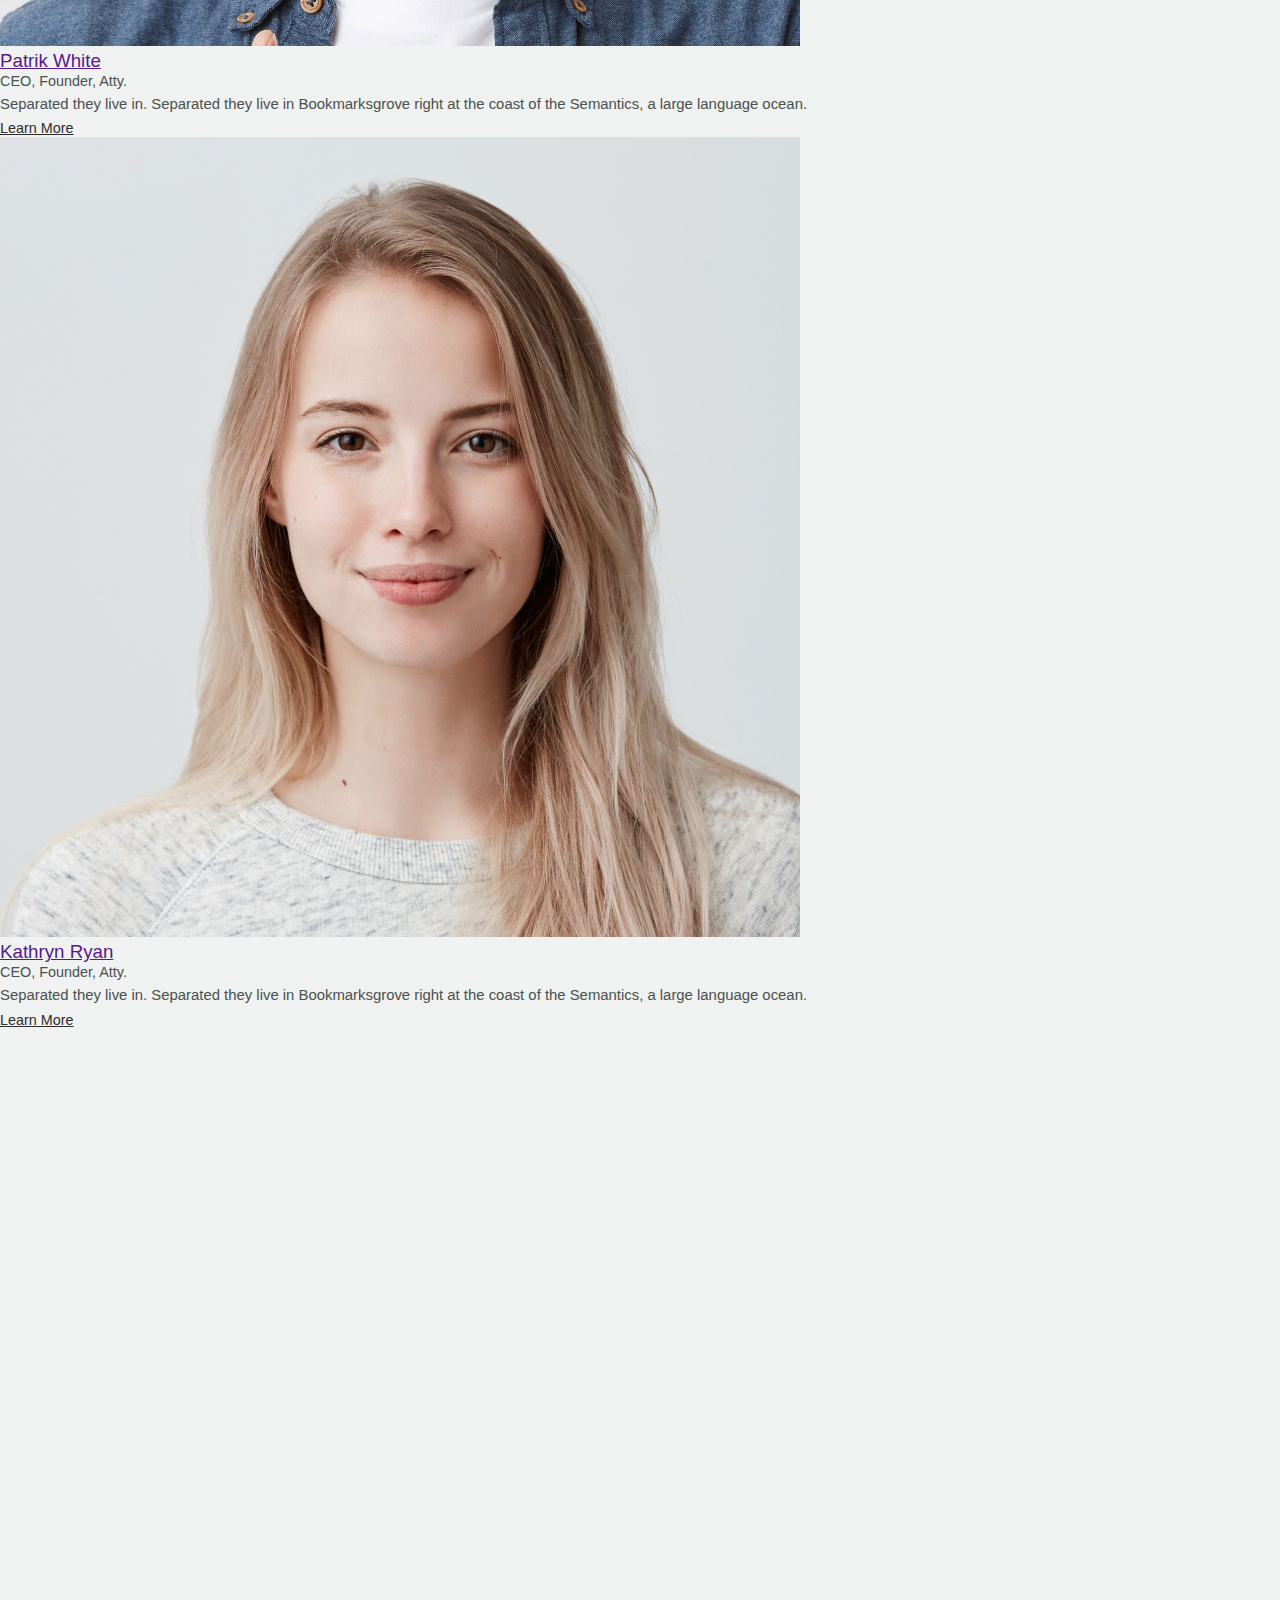
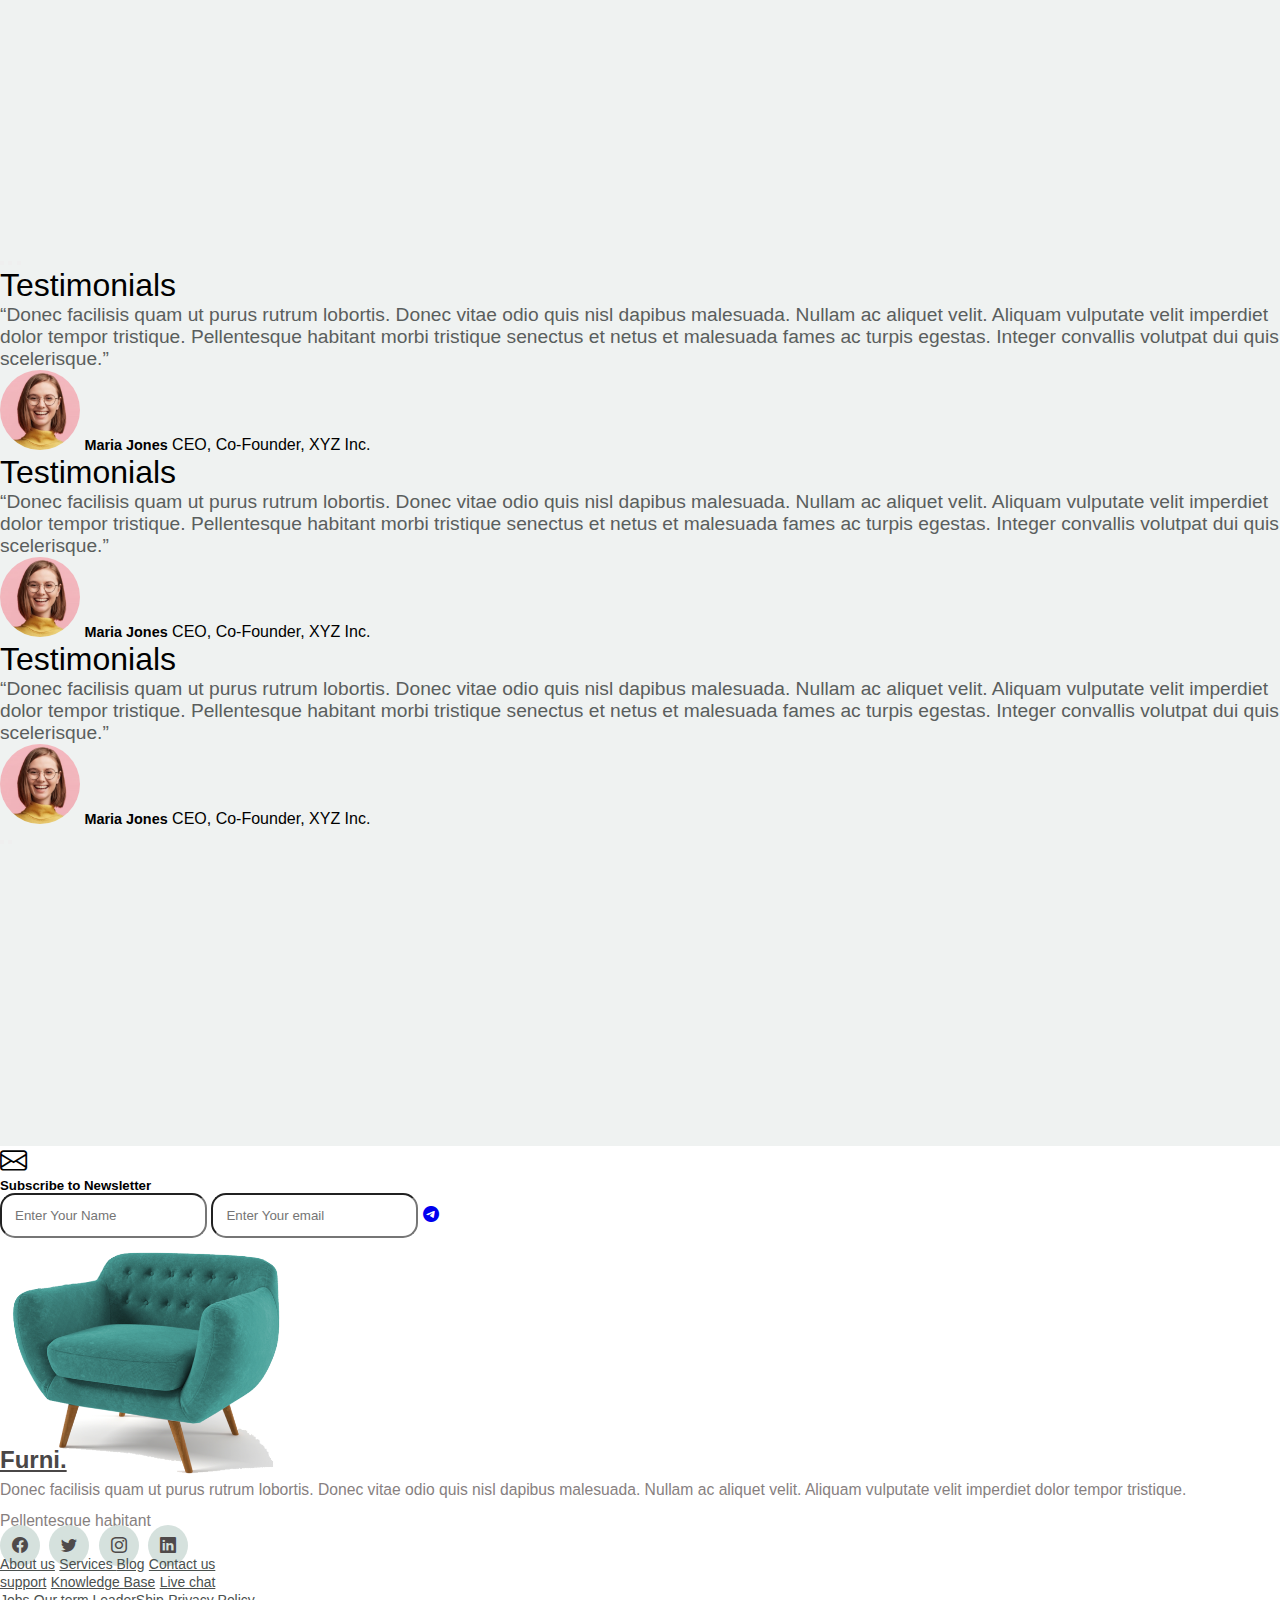
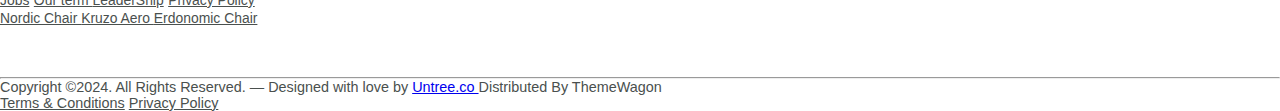
<file: about.html>
<!DOCTYPE html>
<html lang="en">
  <head>
    <meta charset="UTF-8" />
    <meta name="viewport" content="width=device-width, initial-scale=1.0" />
    <title>About Site</title>
    <link
      href="https://cdn.jsdelivr.net/npm/bootstrap@5.0.2/dist/css/bootstrap.min.css"
      rel="stylesheet"
      integrity="sha384-EVSTQN3/azprG1Anm3QDgpJLIm9Nao0Yz1ztcQTwFspd3yD65VohhpuuCOmLASjC"
      crossorigin="anonymous"
    />
    <link
      rel="stylesheet"
      href="https://cdn.jsdelivr.net/npm/bootstrap-icons@1.3.0/font/bootstrap-icons.css"
    />

    <link rel="stylesheet" href="./about.css" />
  </head>
  <body class="index">

    <div class="col-12 green_Background py-lg-0 py-1 p-0 m-0">
      <!-- navbar -->
      <nav class="col-12 navbar navbar-expand-lg navbar-dark fw-bold ps-3">

        <div class="col-md-4 col-6">
          <a class="col-12 navbar-brand fs-1 fw-bold  text-light" href="./index.html">Furniture</a>
        </div>

        <div class="col-lg-7 col-3">
          <button class="navbar-toggler ms-auto" type="button" data-bs-toggle="collapse"
            data-bs-target="#navbarSupportedContent" aria-controls="navbarSupportedContent" aria-expanded="false"
            aria-label="Toggle navigation">
            <span class="navbar-toggler-icon"></span>
          </button>
          <div class=" collapse navbar-collapse" id="navbarSupportedContent">
            <ul class="col-12 navbar-nav mb-2 mb-lg-0 d-flex justify-content-around">
              <li class="nav-item">
                <a class="nav-link text-light active" aria-current="page" href="./index.html">Home
                  <span></span>
                </a>
              </li>
              <li class="nav-item">
                <a class="nav-link" href="./shop.html">Shop
                  <span></span>
                </a>
              </li>
              <li class="nav-item">
                <a class="nav-link" href="./about.html">About us
                  <span></span>
                </a>
              </li>
              <li class="nav-item">
                <a class="nav-link" href="./service.html">Services
                  <span></span>
                </a>
              </li>
              <li class="nav-item">
                <a class="nav-link" href="./blog.html">Blog
                  <span></span>
                </a>
              </li>
              <li class="nav-item">
                <a class="nav-link" href="./contact.html">Contact us
                  <span></span>
                </a>
              </li>
              <li class="nav-item">
                <a href="" class="text-decoration-none text-light"><i class="bi-person fs-4"></i></a>
              </li>
              <li class="nav-item ms-2 ms-xlg-0">
                <a href="" class="text-decoration-none text-light"><i class="bi-cart2 fs-4"></i></a>
              </li>
            </ul>
          </div>
        </div>

      </nav>

      <!-- content -->


      <div class="row mt-4 m-0 p-0">
        <div class="left_content col-md-5  col-9 d-flex flex-column ">
          <h1 class="col-md-12 col-10 fw-bold text-light">About Us</h1>
          <p class="col-md-8 col-9 leftpara mt-4">
            Lorem ipsum dolor sit amet consectetur adipisicing elit. Maiores,
            labore numquam! Doloremque rerum incidunt.
          </p>
          <div class=" col-md-10 col-10 buttons mt-3 d-flex justify-content-md-around justify-content-center mb-2">
            <a href="#" class="col-md-4 py-3 show col-6 btn rounded-pill px-2 me-2 ">Show Now</a>
            <a href="#" class="col-md-4 py-3 col-6 btn rounded-pill px-2 explore">Explore</a>
          </div>
        </div>

        <div class="right_content col-md-6 col-12 mt-md-0 mt-5 p-0 m-0">
          <img class="dotlight col-md-3 col-7 me-md-0 me-5 fs-5  position-absolute top-md-25 end-0 me-md-3
        " src="./images/dots-light.svg" alt="" />
          <img class="couch position-relative col-md-12 col-10 ms-md-5 ms-0" src="./images/couch.png" alt="" />
        </div>

      </div>

    </div>

    <div class="about row px-md-3">
      <!-- left -->
      <div class="left_content_image col-md-6 col-11 mb-3">
        <h2 class="col-12">Why choose Us</h2>
        <p class="" style="font-size: 0.9rem; color: rgb(154, 169, 165)">
          Donec vitae odio quis nisl dapibus malesuada. Nullam ac aliquet velit.
          Aliquam vulputate velit imperdiet dolor tempor tristique.
        </p>
        <div class="contentItems d-flex justify-content-between flex-wrap col-12 mt-5">
          <div class="truck d-flex col-6 flex-column py-2">
            <img class="image-fluid mb-3" src="./images/truck.svg" style="height: 3em; width: 3em" alt="" />
            <span class="Round1 position-absolute ms-3 mt-md-3 rounded-circle "></span>
            <span class="mb-1" style="font-size: 0.9rem; font-weight: 500">Fast & Free Shipping</span>
            <span style="font-size: 0.9rem; color: rgb(154, 169, 165)">Donec vitae odio quis nisl dapibus malesuada.
              Nullam ac aliquet
              velit. Aliquam vulputate.</span>
          </div>
          <div class="return col-6 d-flex flex-column">
            <img class="image-fluid mb-3" style="height: 3em; width: 3em" src="./images/return.svg" alt="" />
            <span class="Round2 position-absolute ms-3 mt-md-3 rounded-circle"></span>
            <span class="mb-1" style="font-size: 0.9rem; font-weight: 500">Hassle Free Returns</span>
            <span style="font-size: 0.9rem; color: rgb(154, 169, 165)">Donec vitae odio quis nisl dapibus malesuada.
              Nullam ac aliquet
              velit. Aliquam vulputate.</span>
          </div>
          <div class="truck col-6 d-flex flex-column">
            <img class="image-fluid mb-3" src="./images/bag.svg" style="height: 3em; width: 3em" alt="" />
            <span class="Round3 position-absolute ms-3 mt-md-3 rounded-circle"></span>
            <span class="mb-1" style="font-size: 0.9rem; font-weight: 500">Easy to shop</span>
            <span style="font-size: 0.9rem; color: rgb(154, 169, 165)">Donec vitae odio quis nisl dapibus malesuada.
              Nullam ac aliquet
              velit. Aliquam vulputate.</span>
          </div>
          <div class="return col-6 d-flex flex-column">
            <img class="image-fluid mb-3" style="height: 3em; width: 3em" src="./images/support.svg" alt="" />
            <span class="Round4 position-absolute ms-3 mt-md-3 rounded-circle"></span>
            <span class="mb-1" style="font-size: 0.9rem; font-weight: 500">24/7 Support</span>
            <span style="font-size: 0.9rem; color: rgb(154, 169, 165)">Donec vitae odio quis nisl dapibus malesuada.
              Nullam ac aliquet
              velit. Aliquam vulputate.</span>
          </div>
        </div>
      </div>
      <!-- right -->
      <div class="row right_content_image col-md-5 col-11 me-lg-0 me-3 mb-2 p-md-0 p-2">
        <div class="relative_sofa position-relative">
          <img class="relative_sofa col-md-8 col-10 p-md-0 img-fluid" src="./images/why-choose-us-img.jpg " alt="" />
        </div>
        <div class="col-md-6 absolute_dot img-fluid position-absolute"><img class="img-fluid"
            src="./images/dots-yellow.svg" alt="" /> </div>

      </div>
    </div>

    <div class="col-12 personDetail" style="margin-top:200px">
      <div class="container d-flex flex-column">
        <div class="headprof d-flex justify-content-center">
          <h2 class="mb-5 fw-bold">Our Team</h2>
        </div>

        <div class="container d-flex justify-content-start align-items-start">
          <div class="row row-cols-1 row-cols-md-4 g-4">

            <div class="col">
              <div class="card h-100 bg-transparent border-0">
                <img
                  src="./images/person_1.jpg"
                  class="card-img-top mb-4"
                  alt="..."
                />
                <div class="card-body">
                  <a href="" class="name text-dark"
                    ><h3 class="card-title" style="font-weight: 500">
                      Lawson Arnold
                    </h3></a
                  >

                  <span
                    class=""
                    style="color: rgb(74, 80, 78); font-size: 0.9rem"
                    >CEO, Founder, Atty.</span
                  >

                  <p
                    class="card-text mt-4"
                    style="
                      color: rgb(74, 80, 78);
                      font-size: 0.93rem;
                      line-height: 2;
                    "
                  >
                    Separated they live in. Separated they live in
                    Bookmarksgrove right at the coast of the Semantics, a large
                    language ocean.
                  </p>

                  <a
                    href="#"
                    class="name fw-bold"
                    style="font-size: 0.9rem; color: rgb(46, 44, 44)"
                    >Learn More</a
                  >
                </div>
              </div>
            </div>

            <div class="col">
              <div class="card h-100 bg-transparent border-0">
                <img
                  src="./images/person_2.jpg"
                  class="card-img-top mb-4"
                  alt="..."
                />
                <div class="card-body">
                  <a href="" class="name text-dark"
                    ><h3 class="card-title" style="font-weight: 500">
                      Jeremy Walker
                    </h3></a
                  >

                  <span
                    class=""
                    style="color: rgb(74, 80, 78); font-size: 0.9rem"
                    >CEO, Founder, Atty.</span
                  >

                  <p
                    class="card-text mt-4"
                    style="
                      color: rgb(74, 80, 78);
                      font-size: 0.93rem;
                      line-height: 2;
                    "
                  >
                    Separated they live in. Separated they live in
                    Bookmarksgrove right at the coast of the Semantics, a large
                    language ocean.
                  </p>

                  <a
                    href="#"
                    class="name fw-bold"
                    style="font-size: 0.9rem; color: rgb(46, 44, 44)"
                    >Learn More</a
                  >
                </div>
              </div>
            </div>

            <div class="col">
              <div class="card h-100 bg-transparent border-0">
                <img
                  src="./images/person_3.jpg"
                  class="card-img-top mb-4"
                  alt="..."
                />
                <div class="card-body">
                  <a href="" class="name text-dark"
                    ><h3 class="card-title" style="font-weight: 500">
                      Patrik White
                    </h3></a
                  >

                  <span
                    class=""
                    style="color: rgb(74, 80, 78); font-size: 0.9rem"
                    >CEO, Founder, Atty.</span
                  >

                  <p
                    class="card-text mt-4"
                    style="
                      color: rgb(74, 80, 78);
                      font-size: 0.93rem;
                      line-height: 2;
                    "
                  >
                    Separated they live in. Separated they live in
                    Bookmarksgrove right at the coast of the Semantics, a large
                    language ocean.
                  </p>

                  <a
                    href="#"
                    class="name fw-bold"
                    style="font-size: 0.9rem; color: rgb(46, 44, 44)"
                    >Learn More</a
                  >
                </div>
              </div>
            </div>

            <div class="col">
              <div class="card h-100 bg-transparent border-0">
                <img
                  src="./images/person_4.jpg"
                  class="card-img-top mb-4"
                  alt="..."
                />
                <div class="card-body">
                  <a href="" class="name text-dark"
                    ><h3 class="card-title" style="font-weight: 500">
                      Kathryn Ryan
                    </h3></a
                  >

                  <span
                    class=""
                    style="color: rgb(74, 80, 78); font-size: 0.9rem"
                    >CEO, Founder, Atty.</span
                  >

                  <p
                    class="card-text mt-4"
                    style="
                      color: rgb(74, 80, 78);
                      font-size: 0.93rem;
                      line-height: 2;
                    "
                  >
                    Separated they live in. Separated they live in
                    Bookmarksgrove right at the coast of the Semantics, a large
                    language ocean.
                  </p>

                  <a
                    href="#"
                    class="name fw-bold"
                    style="font-size: 0.9rem; color: rgb(46, 44, 44)"
                    >Learn More</a
                  >
                </div>
              </div>
            </div>

          </div>
        </div>
      </div>
    </div>

    <div class="col-12" style="margin-top:820px;margin-bottom: 50px;">
      <div class="carousel-container">
        <div id="carouselExampleIndicators" class="carousel slide">
          <div class="carousel-indicators">
            <button type="button" data-bs-target="#carouselExampleIndicators" data-bs-slide-to="0" class="active" aria-current="true" aria-label="Slide 1"></button>
            <button type="button" data-bs-target="#carouselExampleIndicators" data-bs-slide-to="1" aria-label="Slide 2"></button>
            <button type="button" data-bs-target="#carouselExampleIndicators" data-bs-slide-to="2" aria-label="Slide 3"></button>
          </div>
          <div class="carosuel-inner">
            <div class="carousel-item active">
              <div class="carousel-caption d-flex flex-column align-items-center">
                <h3 class="text-dark" style="font-size: 2em; font-weight: 500">
                  Testimonials
                </h3>
                <p class="mt-4 col-9 lh-4" style="color: rgb(90, 94, 93); font-size: 1.2em">
                  “Donec facilisis quam ut purus rutrum lobortis. Donec vitae odio
                  quis nisl dapibus malesuada. Nullam ac aliquet velit. Aliquam
                  vulputate velit imperdiet dolor tempor tristique. Pellentesque
                  habitant morbi tristique senectus et netus et malesuada fames ac
                  turpis egestas. Integer convallis volutpat dui quis
                  scelerisque.”
                </p>
                <img
                  src="./images/person-1.png"
                  style="height: 5em; width: 5em; border-radius: 50%"
                  class="mt-4"
                  alt="..."
                />
                <span
                  class="text-dark d-block mt-3"
                  style="font-size: 0.9em; font-weight: 600"
                  >Maria Jones</span
                >
                <span class="text-dark" style="font-size: 1em"
                  >CEO, Co-Founder, XYZ Inc.</span
                >
              </div>
            </div>

            <div class="carousel-item">
              <div class="carousel-caption d-none d-md-block">
                <h3 class="text-dark" style="font-size: 2em; font-weight: 500">
                  Testimonials
                </h3>
                <p class="mt-5" style="color: rgb(90, 94, 93); font-size: 1.2em">
                  “Donec facilisis quam ut purus rutrum lobortis. Donec vitae odio
                  quis nisl dapibus malesuada. Nullam ac aliquet velit. Aliquam
                  vulputate velit imperdiet dolor tempor tristique. Pellentesque
                  habitant morbi tristique senectus et netus et malesuada fames ac
                  turpis egestas. Integer convallis volutpat dui quis
                  scelerisque.”
                </p>
                <img
                  src="./images/person-1.png"
                  style="height: 5em; width: 5em; border-radius: 50%"
                  class="mt-4"
                  alt="..."
                />
                <span
                  class="text-dark d-block mt-3"
                  style="font-size: 0.9em; font-weight: 600"
                  >Maria Jones</span
                >
                <span class="text-dark" style="font-size: 1em"
                  >CEO, Co-Founder, XYZ Inc.</span
                >
              </div>
            </div>

            <div class="carousel-item">
              <div class="carousel-caption d-none d-md-block">
                <h3 class="text-dark" style="font-size: 2em; font-weight: 500">
                  Testimonials
                </h3>
                <p class="mt-5" style="color: rgb(90, 94, 93); font-size: 1.2em">
                  “Donec facilisis quam ut purus rutrum lobortis. Donec vitae odio
                  quis nisl dapibus malesuada. Nullam ac aliquet velit. Aliquam
                  vulputate velit imperdiet dolor tempor tristique. Pellentesque
                  habitant morbi tristique senectus et netus et malesuada fames ac
                  turpis egestas. Integer convallis volutpat dui quis
                  scelerisque.”
                </p>
                <img
                  src="./images/person-1.png"
                  style="height: 5em; width: 5em; border-radius: 50%"
                  class="mt-4"
                  alt="..."
                />
                <span
                  class="text-dark d-block mt-3"
                  style="font-size: 0.9em; font-weight: 600"
                  >Maria Jones</span
                >
                <span class="text-dark" style="font-size: 1em"
                  >CEO, Co-Founder, XYZ Inc.</span
                >
              </div>
            </div>
          </div>
          <button class="carousel-control-prev" type="button" data-bs-target="#carouselExampleIndicators" data-bs-slide="prev">
            <span class="carousel-control-prev-icon bg-secondary" aria-hidden="true"></span>
            <span class="text-dark"></span>
          </button>
          <button class="carousel-control-next" type="button" data-bs-target="#carouselExampleIndicators" data-bs-slide="next">
            <span class="carousel-control-next-icon bg-secondary" aria-hidden="true"></span>
            <span class="text-dark"></span>
          </button>
        </div>
      </div> 
    </div>

    <div class="newsLetter col-12" style="margin-top:300px;height:300px;background-color: white;">
      <div class="row p-0 ">
        <div class="left col-md-7 col-12 ms-md-5 p-md-0 px-3 mt-5">
          <div class="lhead">
            <i class="mt-5 bi bi-envelope mb-2 text-secondary" style="font-size: 1.7rem;"></i>
            <h5 class="mt-5 col-12">Subscribe to Newsletter</h5>
          </div>

          <div class="itags col-11 mt-2 d-flex flex-md-row fle-column justify-content-center align-items-center">

            <input class="form-control me-3" style="border-radius:15px;padding: 13px;" type="text"
              placeholder="Enter Your Name">

            <input type="email" class="form-control me-3" style="border-radius:15px;padding: 13px;" name="" id=""
              placeholder="Enter Your email">

            <a href="#" class="text-dark"><i class="bi bi-telegram h1"></i></a>
          </div>

        </div>
        <div class="imageright col-md-4 col-12 mb-5 mt-md-5 mt-0">
          <img class="ms-5" src="./images/sofa.png" alt="">
        </div>
      </div>
    </div>

    <div class="final col-12 mt-md-0 mt-5" style="background-color: white;">
      <div class="furniDetails col-12 p-2">

        <div class="col-12 heading mb-4 mt-5">
          <a href="#" class="text-decoration-none my-2" style="color:rgb(74, 71, 71) ;font-weight:bold;">
            <h2>Furni.</h2>
          </a>
        </div>

        <div class="row d-flex flex-md-row flex-column">

          <div class="col-md-4 col-12 furniDet d-flex flex-column justify-content-around">
            <p class="col-12 frunidet mb-4">Donec facilisis quam ut purus rutrum lobortis. Donec vitae odio quis nisl
              dapibus malesuada. Nullam ac aliquet velit. Aliquam vulputate velit imperdiet dolor tempor tristique.
              Pellentesque habitant</p>

            <div class="iconsSocial d-flex justify-content-md-start justify-content-around mb-5">
              <i class="bi bi-facebook social"></i>
              <i class="bi bi-twitter social"></i>
              <i class="bi bi-instagram social"></i>
              <i class="bi bi-linkedin social"></i>
            </div>
          </div>
          <!-- links -->
          <div class="col-md-7 col-12 row">
            <div class="furniGrid1 col-md-3 col-3 d-flex flex-column">
              <a href="#" class="text-decoration-none ">About us</a>
              <a href="#" class="text-decoration-none my-3">Services </a>
              <a href="#" class="text-decoration-none mb-3">Blog</a>
              <a href="#" class="text-decoration-none ">Contact us</a>
            </div>

            <div class="furniGrid2 col-md-3 col-3 d-flex flex-column">
              <a href="#" class="text-decoration-none ">support</a>
              <a href="#" class="text-decoration-none my-3">Knowledge Base</a>
              <a href="#" class="text-decoration-none mb-3">Live chat</a>
            </div>

            <div class="furniGrid3 col-md-3 col-3 d-flex flex-column">
              <a href="#" class="text-decoration-none ">Jobs</a>
              <a href="#" class="text-decoration-none my-3">Our term </a>
              <a href="#" class="text-decoration-none  mb-3">LeaderShip</a>
              <a href="#" class="text-decoration-none ">Privacy Policy</a>
            </div>

            <div class="furniGrid4 col-md-3 col-3 d-flex flex-column">
              <a href="#" class="text-decoration-none mb-3">Nordic Chair </a>
              <a href="#" class="text-decoration-none mb-3">Kruzo Aero </a>
              <a href="#" class="text-decoration-none">Erdonomic Chair</a>
            </div>
          </div>

        </div>

        <hr class="" style="margin-top: 50px;">

        <div class="footer col-12 d-flex flex-md-row flex-column justify-content-around mt-4">
          <div class="leftFoot col-md-6 col-12 lh-3">
            <p>Copyright ©2024. All Rights Reserved. — Designed with love by
              <a href="#" class="text-decoration-none text-dark"> Untree.co </a>
              Distributed By ThemeWagon
            </p>
          </div>
          <div class="rightFoot col-md-6 col-12 d-flex justify-content-end gap-2 px-4">
            <a href="#" class="rightFoot col-md-3 col-6  text-decoration-none">Terms & Conditions</a>
            <a href="#" class="rightFoot col-md-3 col-6 text-decoration-none">Privacy Policy</a>
          </div>
        </div>


      </div>
    </div>

    <script
      src="https://cdn.jsdelivr.net/npm/bootstrap@5.0.2/dist/js/bootstrap.bundle.min.js"
      integrity="sha384-MrcW6ZMFYlzcLA8Nl+NtUVF0sA7MsXsP1UyJoMp4YLEuNSfAP+JcXn/tWtIaxVXM"
      crossorigin="anonymous"
    ></script>
  </body>
</html>
</file>
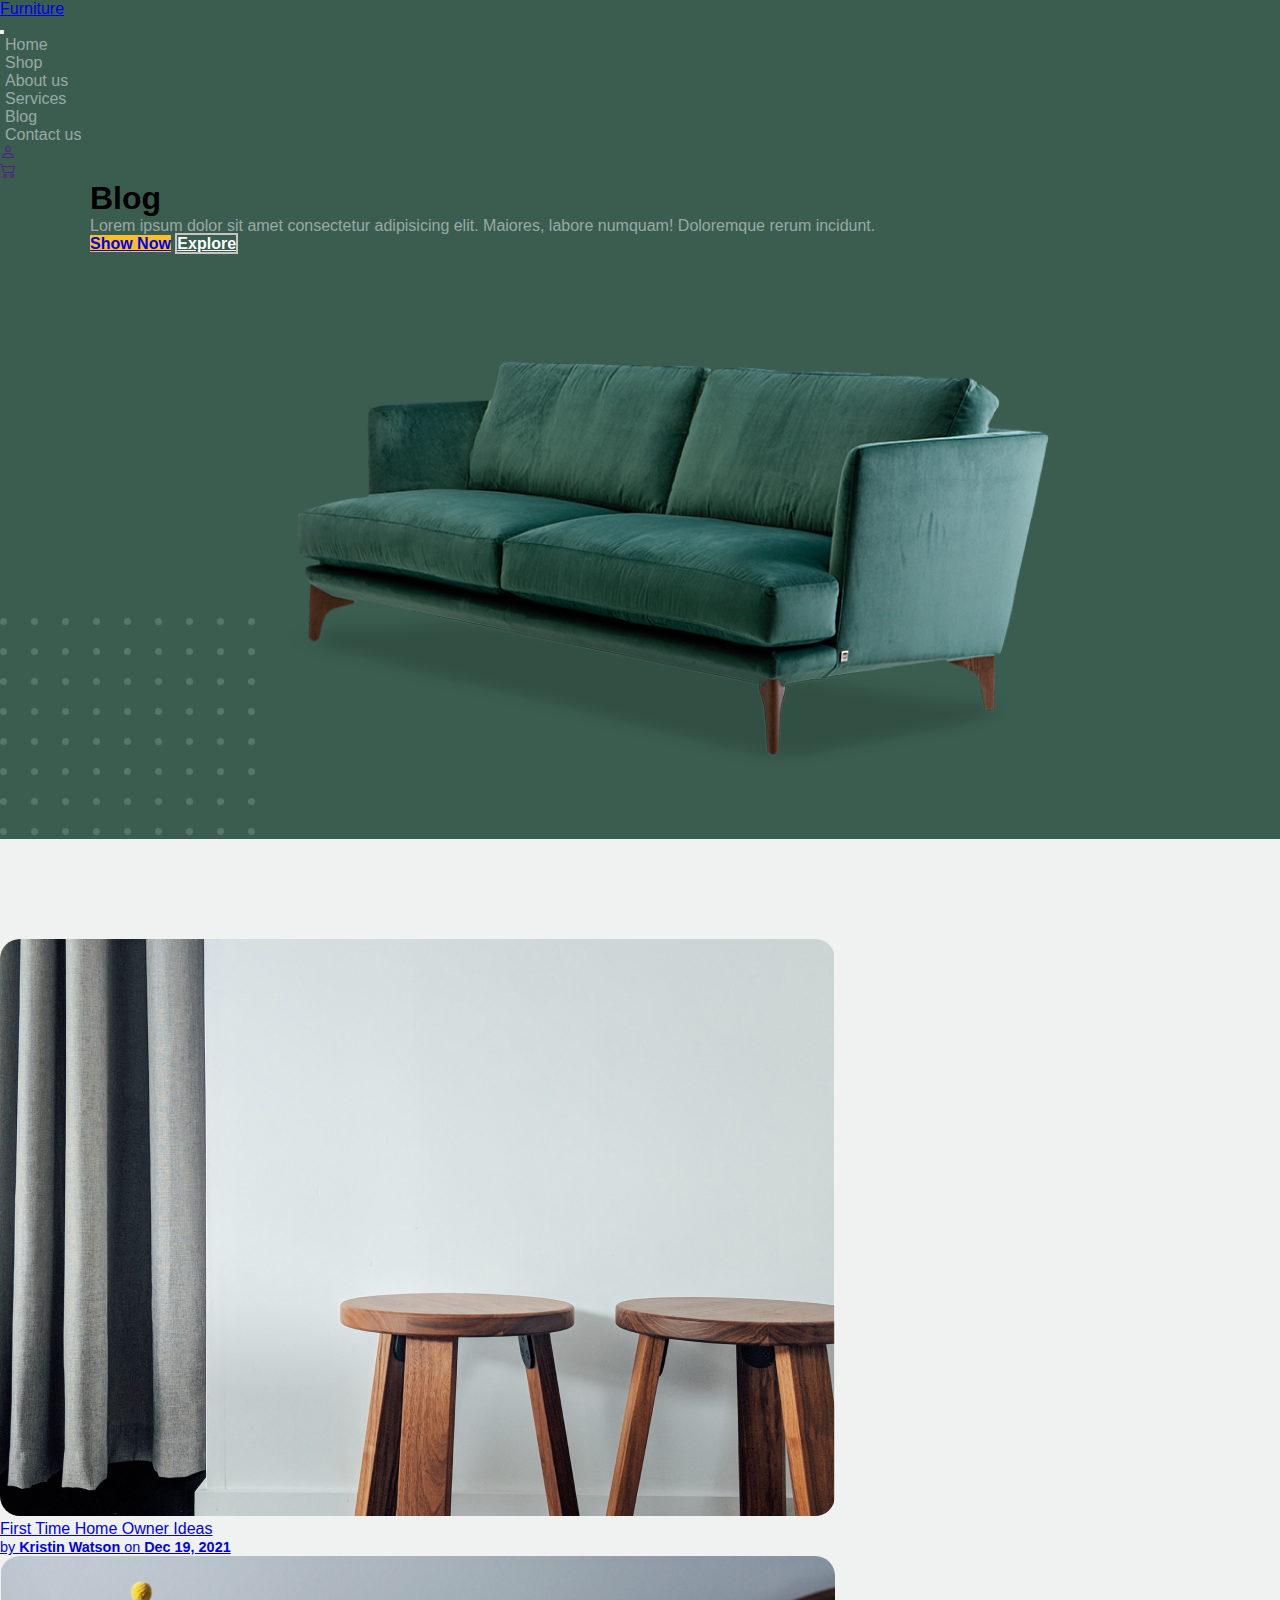
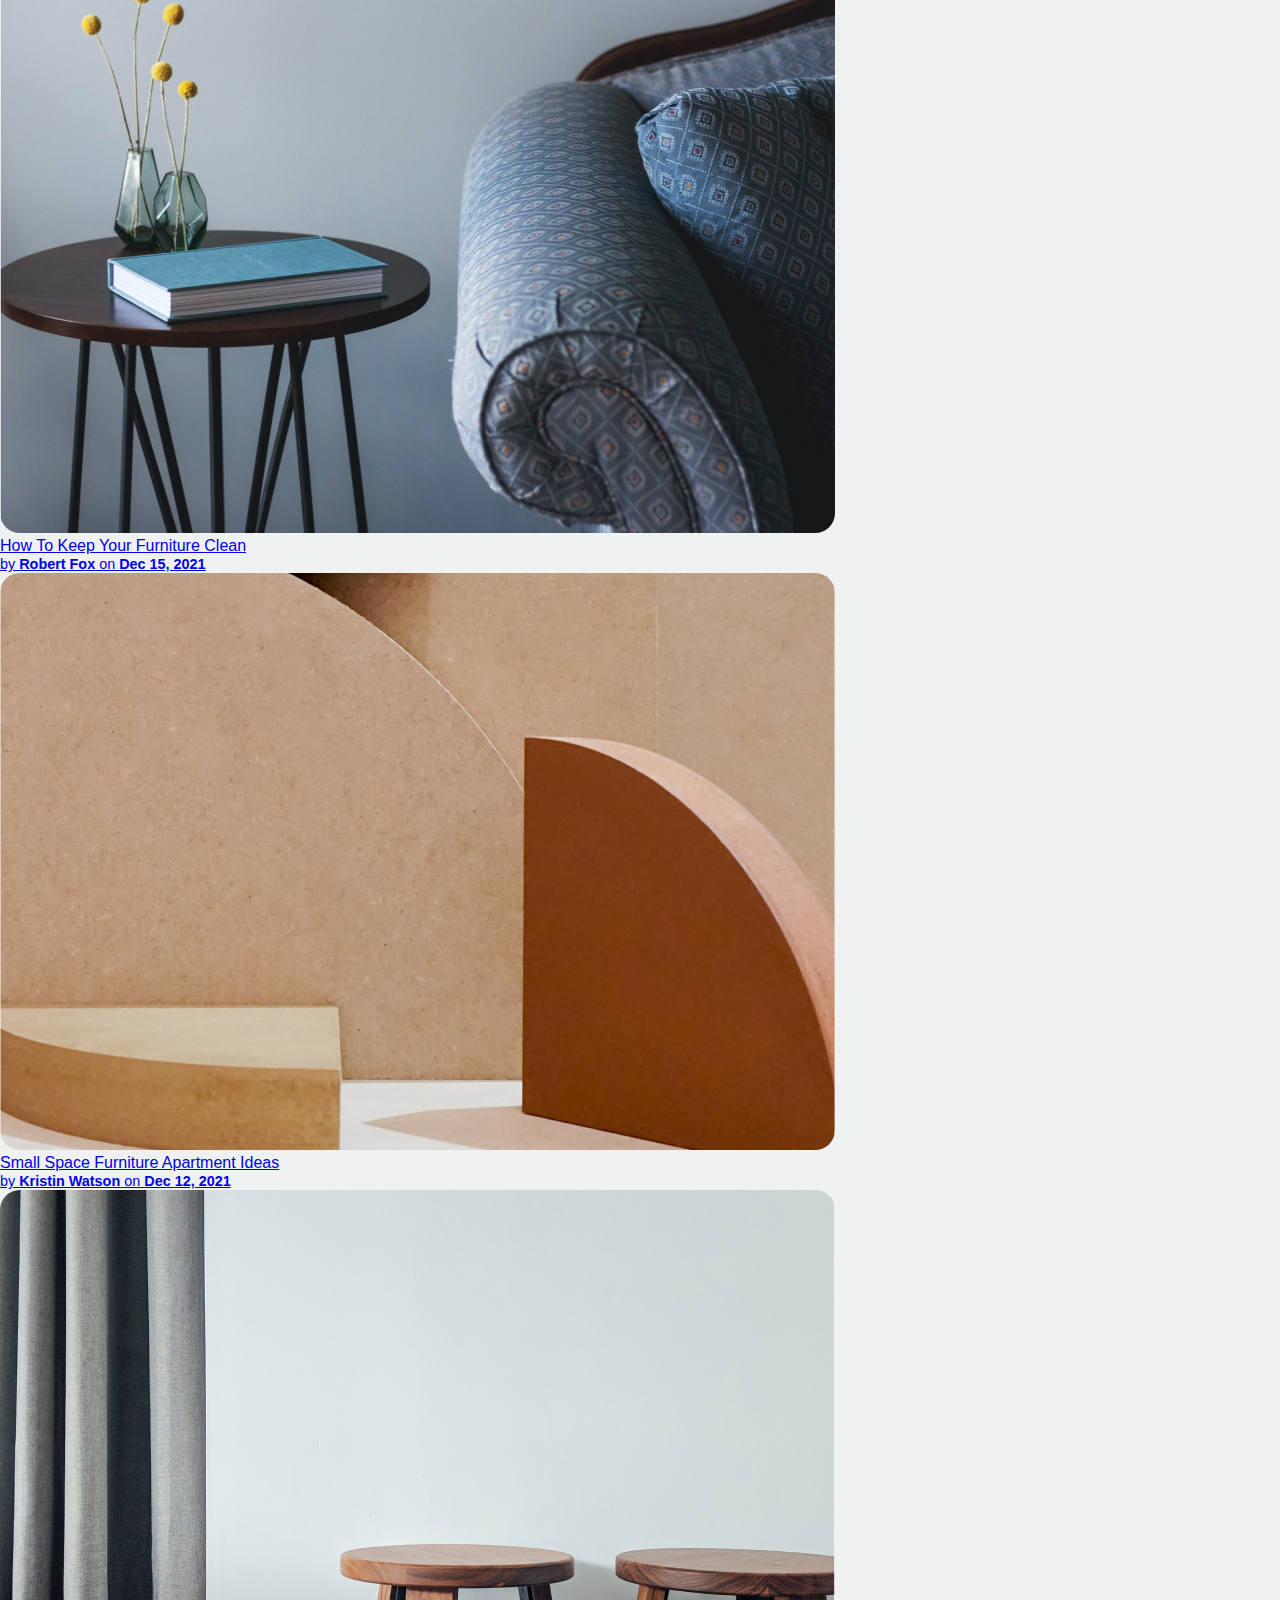
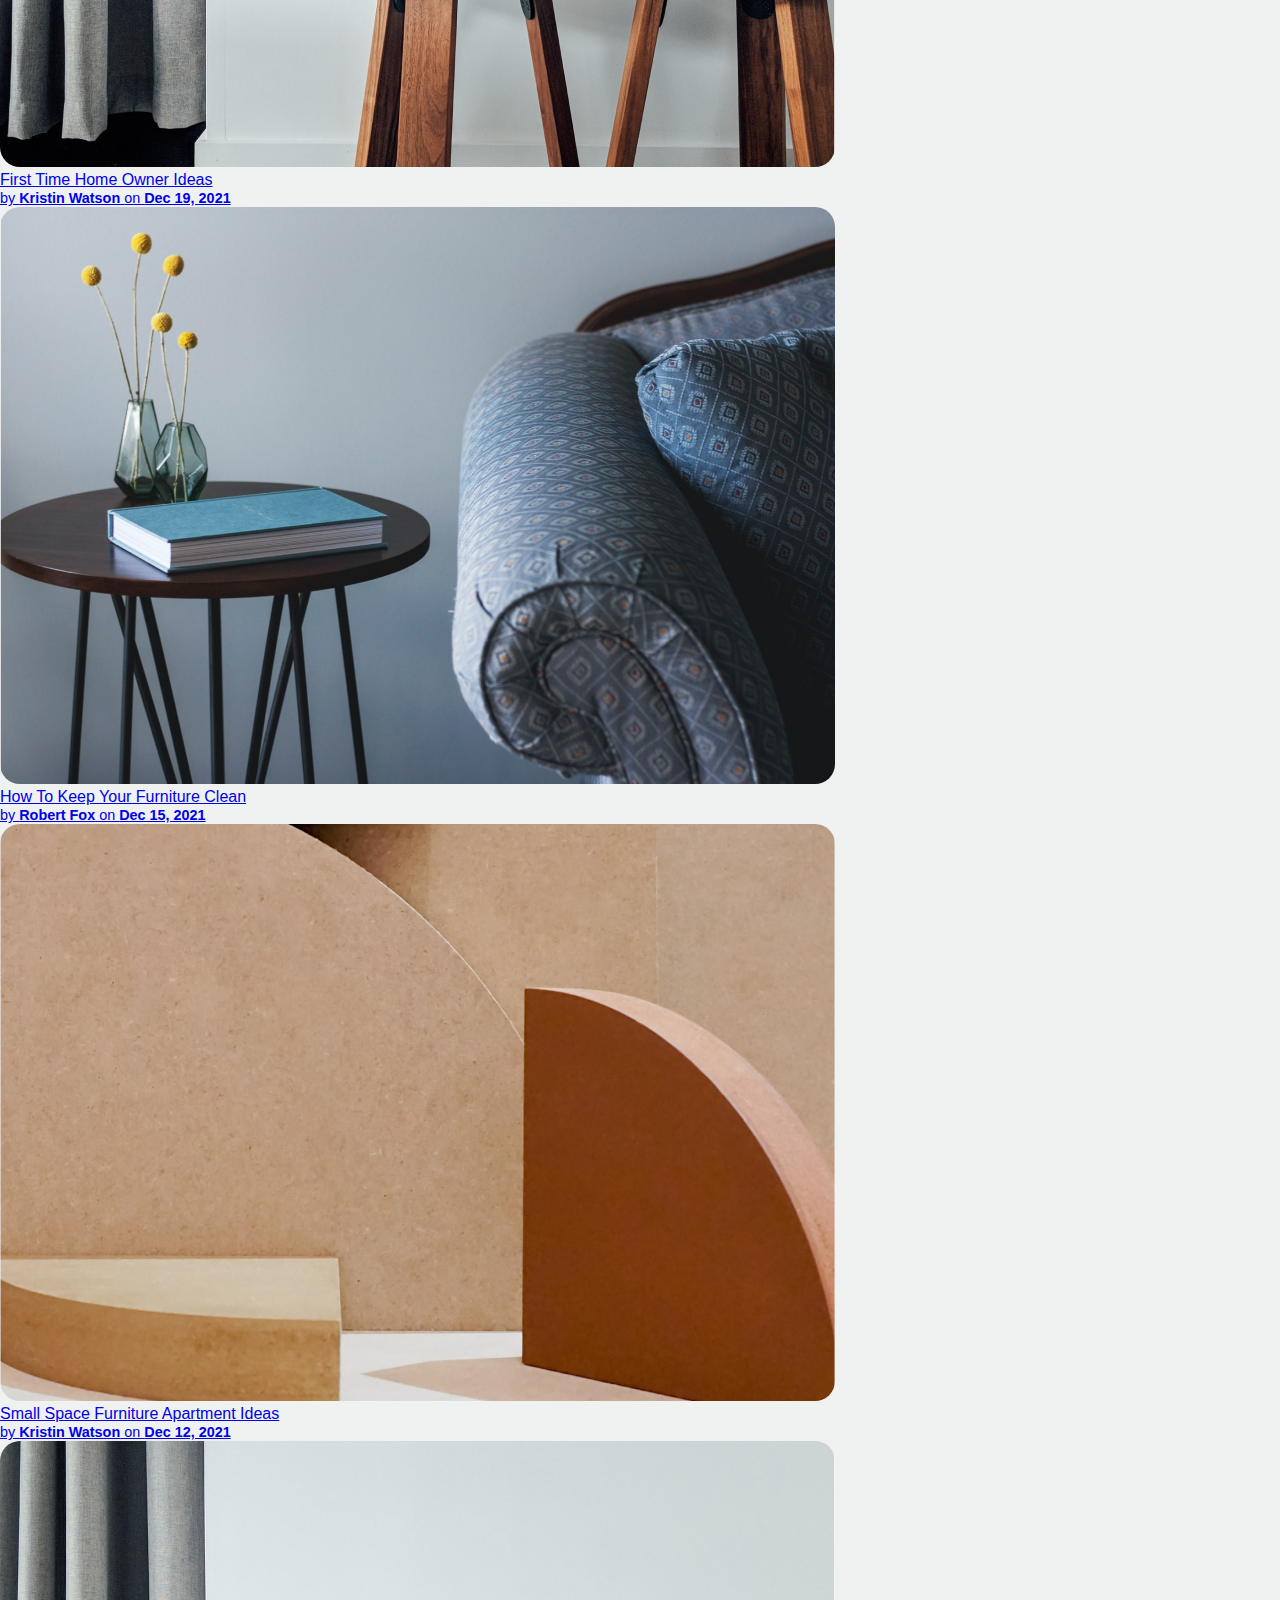
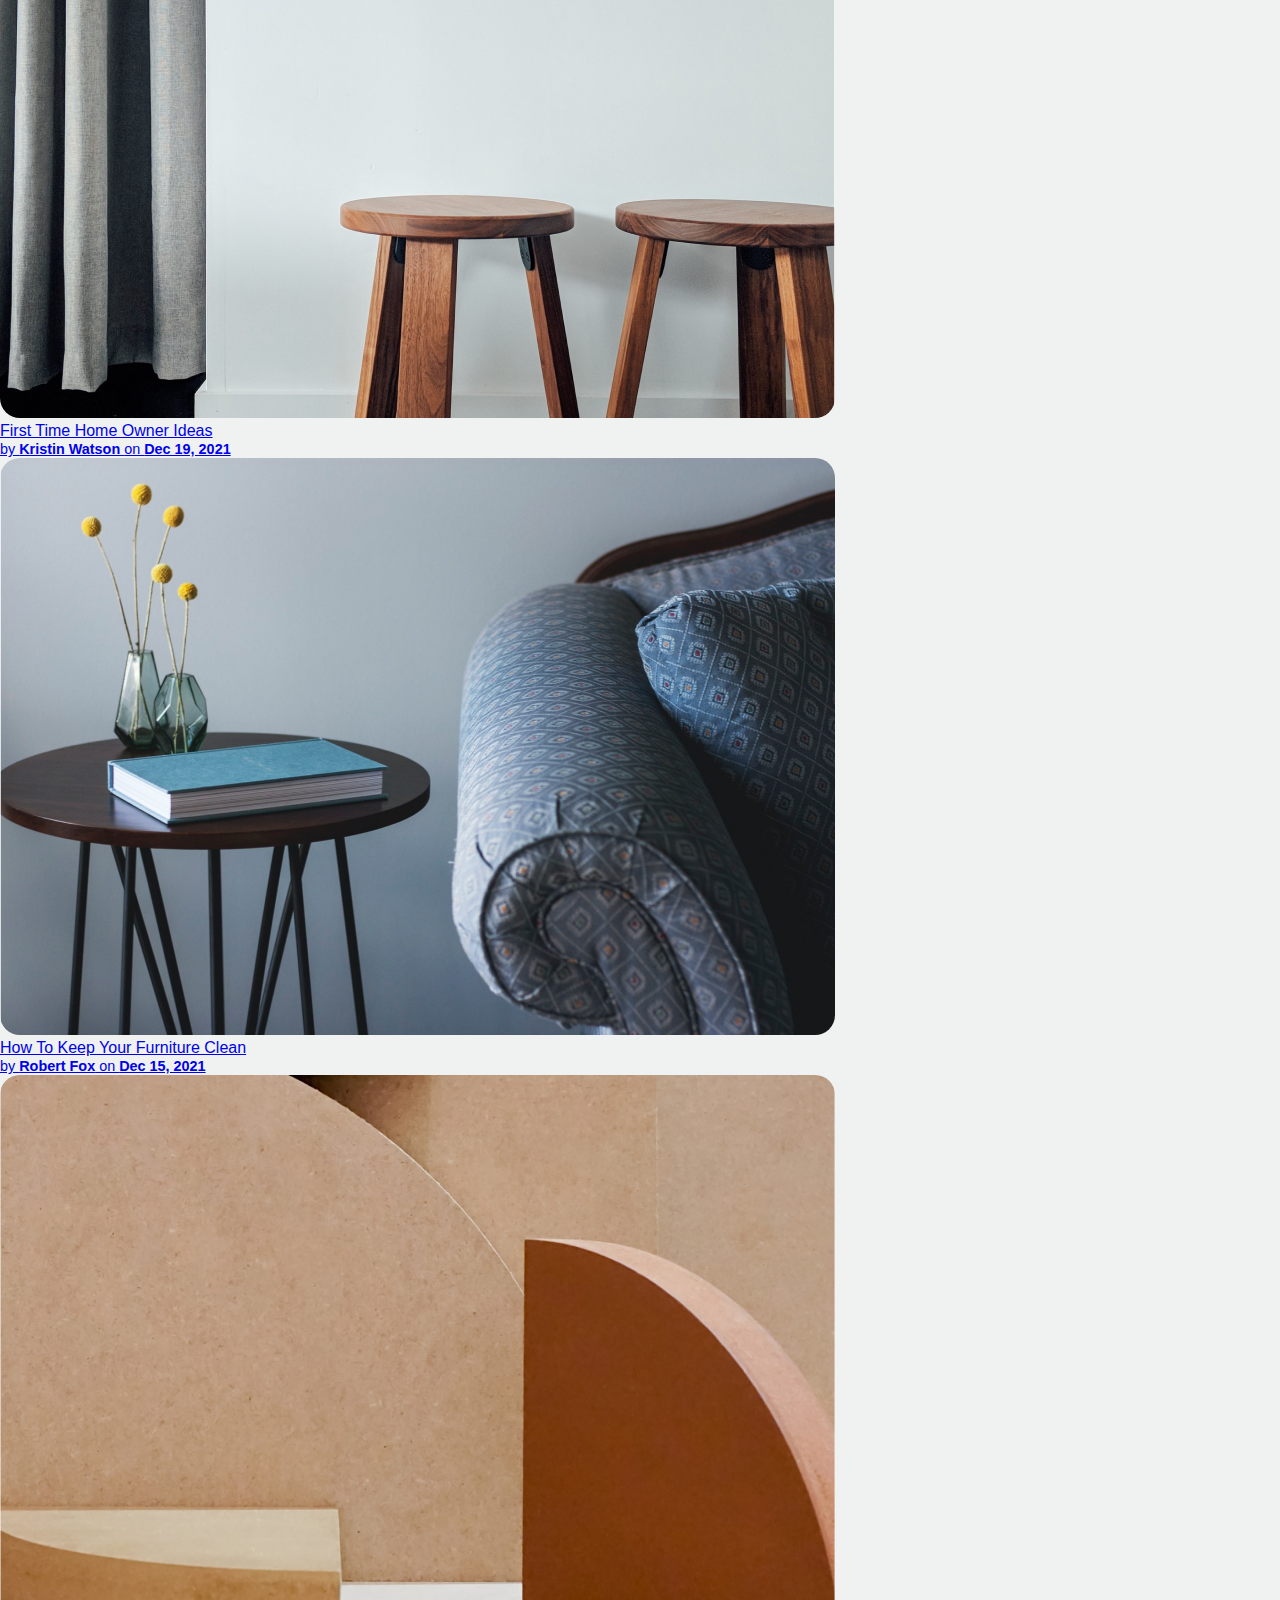
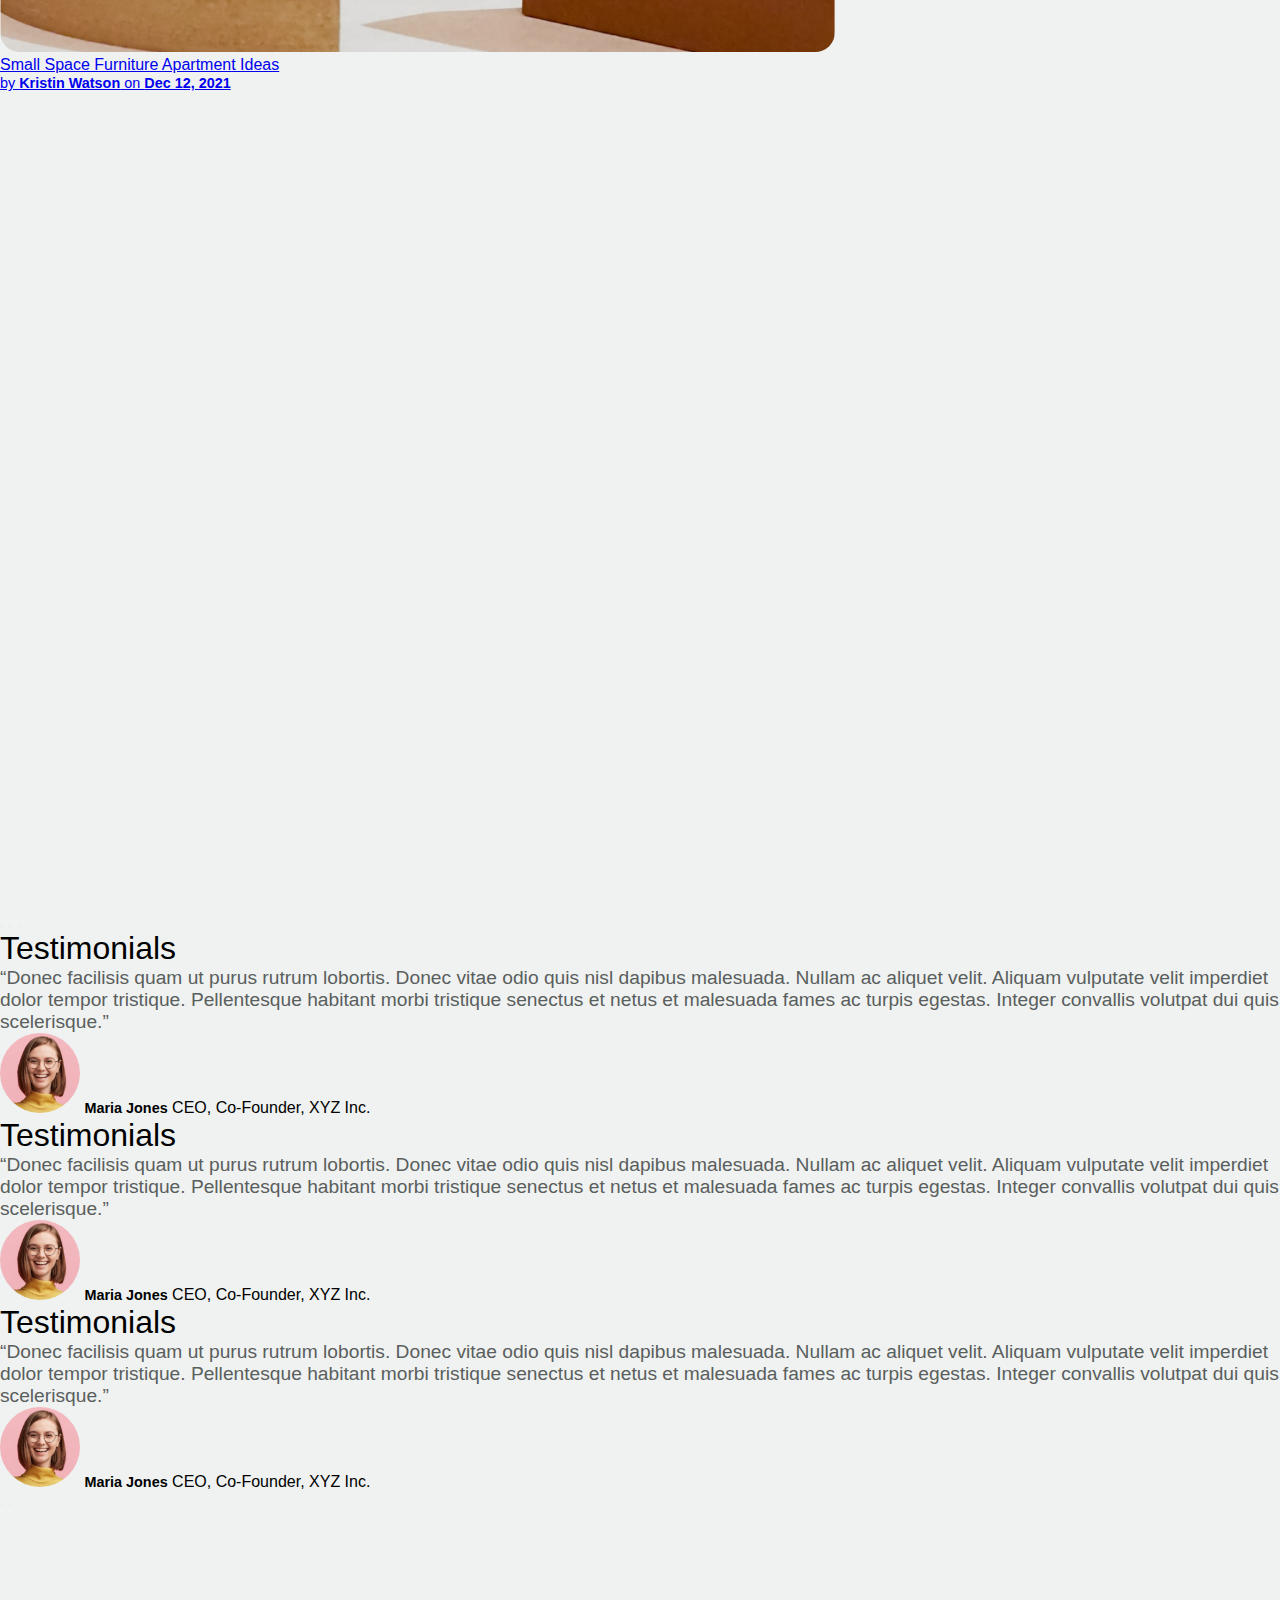
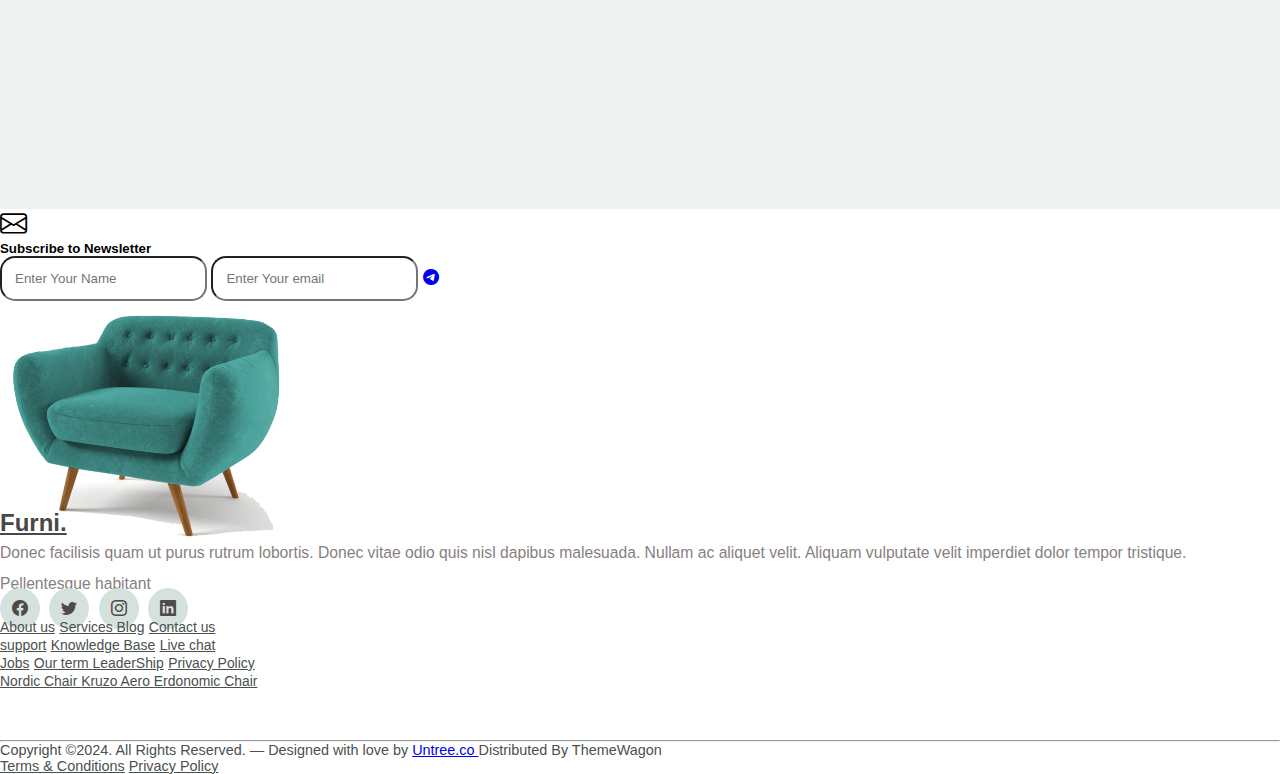
<file: blog.html>
<!DOCTYPE html>
<html lang="en">
<head>
    <meta charset="UTF-8">
    <meta name="viewport" content="width=device-width, initial-scale=1.0">
    <title>blog Site</title>
    <link
    href="https://cdn.jsdelivr.net/npm/bootstrap@5.0.2/dist/css/bootstrap.min.css"
    rel="stylesheet"
    integrity="sha384-EVSTQN3/azprG1Anm3QDgpJLIm9Nao0Yz1ztcQTwFspd3yD65VohhpuuCOmLASjC"
    crossorigin="anonymous"
  />
  <link
    rel="stylesheet"
    href="https://cdn.jsdelivr.net/npm/bootstrap-icons@1.3.0/font/bootstrap-icons.css"
  />
    <link rel="stylesheet" href="./blog.css">
</head>
<body class="index">

  <div class="col-12 green_Background py-lg-0 py-1 p-0 m-0">
    <!-- navbar -->
    <nav class="col-12 navbar navbar-expand-lg navbar-dark fw-bold ps-3">

      <div class="col-md-4 col-6">
        <a class="col-12 navbar-brand fs-1 fw-bold  text-light" href="./index.html">Furniture</a>
      </div>

      <div class="col-lg-7 col-3">
        <button class="navbar-toggler ms-auto" type="button" data-bs-toggle="collapse"
          data-bs-target="#navbarSupportedContent" aria-controls="navbarSupportedContent" aria-expanded="false"
          aria-label="Toggle navigation">
          <span class="navbar-toggler-icon"></span>
        </button>
        <div class=" collapse navbar-collapse" id="navbarSupportedContent">
          <ul class="col-12 navbar-nav mb-2 mb-lg-0 d-flex justify-content-around">
            <li class="nav-item">
              <a class="nav-link text-light active" aria-current="page" href="./index.html">Home
                <span></span>
              </a>
            </li>
            <li class="nav-item">
              <a class="nav-link" href="./shop.html">Shop
                <span></span>
              </a>
            </li>
            <li class="nav-item">
              <a class="nav-link" href="./about.html">About us
                <span></span>
              </a>
            </li>
            <li class="nav-item">
              <a class="nav-link" href="./service.html">Services
                <span></span>
              </a>
            </li>
            <li class="nav-item">
              <a class="nav-link" href="./blog.html">Blog
                <span></span>
              </a>
            </li>
            <li class="nav-item">
              <a class="nav-link" href="./contact.html">Contact us
                <span></span>
              </a>
            </li>
            <li class="nav-item">
              <a href="" class="text-decoration-none text-light"><i class="bi-person fs-4"></i></a>
            </li>
            <li class="nav-item ms-2 ms-xlg-0">
              <a href="" class="text-decoration-none text-light"><i class="bi-cart2 fs-4"></i></a>
            </li>
          </ul>
        </div>
      </div>

    </nav>

    <!-- content -->


    <div class="row mt-4 m-0 p-0">
      <div class="left_content col-md-5  col-9 d-flex flex-column ">
        <h1 class="col-md-12 col-10 fw-bold text-light">Blog</h1>
        <p class="col-md-8 col-9 leftpara mt-4">
          Lorem ipsum dolor sit amet consectetur adipisicing elit. Maiores,
          labore numquam! Doloremque rerum incidunt.
        </p>
        <div class=" col-md-10 col-10 buttons mt-3 d-flex justify-content-md-around justify-content-center mb-2">
          <a href="#" class="col-md-4 show py-3 col-6 btn rounded-pill px-2 me-2 ">Show Now</a>
          <a href="#" class="col-md-4 col-6 py-3 btn rounded-pill px-2 explore">Explore</a>
        </div>
      </div>

      <div class="right_content col-md-6 col-12 mt-md-0 mt-5 p-0 m-0">
        <img class="dotlight col-md-3 col-7 me-md-0 me-5 fs-5  position-absolute top-md-25 end-0 me-md-3
      " src="./images/dots-light.svg" alt="" />
        <img class="couch position-relative col-md-12 col-10 ms-md-5 ms-0" src="./images/couch.png" alt="" />
      </div>

    </div>

  </div>

  <!-- Recent Blog -->
  <div class="col-12 Recent_blog d-flex justify-content-center align-items-center" style="margin-top: 100px;">
    <div class="container">

      <div class="row col-12 row-cols-1 row-cols-md-3 g-4 mt-2">

        <div class="col">
          <div class="card bg-transparent border-0">
            <a href="#" class="text-decoration-none">
              <img src="./images/post-1.jpg" style="border-radius:20px;" class="card-img-top" alt="...">
              <div class="card-body">
                <p class=" card-text fw-bold text-dark " style="font-size:1rem;">First Time Home Owner Ideas</p> <span
                  class="text-dark" style="font-size:0.9rem;">by <b> Kristin Watson </b> on <b> Dec 19, 2021
                  </b></span>
              </div>
            </a>
          </div>
        </div>

        <div class="col">
          <div class="card bg-transparent border-0">
            <a href="#" class="text-decoration-none">
              <img src="./images/post-2.jpg" style="border-radius:20px;" class="card-img-top" alt="...">
              <div class="card-body">
                <p class=" card-text fw-bold text-dark " style="font-size:1rem;">How To Keep Your Furniture Clean</p>
                <span class="text-dark" style="font-size:0.9rem;">by <b>Robert Fox</b> on <b>Dec 15, 2021</b></span>
              </div>
            </a>
          </div>
        </div>

        <div class="col">
          <div class="card bg-transparent border-0">
            <a href="#" class="text-decoration-none">
              <img src="./images/post-3.jpg" style="border-radius:20px;" class="card-img-top" alt="...">
              <div class="card-body">
                <p class="card-text fw-bold text-dark " style="font-size:1rem;">Small Space Furniture Apartment Ideas
                </p> <span class="text-dark" style="font-size:0.9rem;">by <b>Kristin Watson</b> on <b> Dec 12,
                    2021</b></span>
              </div>
            </a>
          </div>
        </div>

      </div>

      <div class="row col-12 row-cols-1 row-cols-md-3 g-4 mt-2">

        <div class="col">
          <div class="card bg-transparent border-0">
            <a href="#" class="text-decoration-none">
              <img src="./images/post-1.jpg" style="border-radius:20px;" class="card-img-top" alt="...">
              <div class="card-body">
                <p class=" card-text fw-bold text-dark " style="font-size:1rem;">First Time Home Owner Ideas</p> <span
                  class="text-dark" style="font-size:0.9rem;">by <b> Kristin Watson </b> on <b> Dec 19, 2021
                  </b></span>
              </div>
            </a>
          </div>
        </div>

        <div class="col">
          <div class="card bg-transparent border-0">
            <a href="#" class="text-decoration-none">
              <img src="./images/post-2.jpg" style="border-radius:20px;" class="card-img-top" alt="...">
              <div class="card-body">
                <p class=" card-text fw-bold text-dark " style="font-size:1rem;">How To Keep Your Furniture Clean</p>
                <span class="text-dark" style="font-size:0.9rem;">by <b>Robert Fox</b> on <b>Dec 15, 2021</b></span>
              </div>
            </a>
          </div>
        </div>

        <div class="col">
          <div class="card bg-transparent border-0">
            <a href="#" class="text-decoration-none">
              <img src="./images/post-3.jpg" style="border-radius:20px;" class="card-img-top" alt="...">
              <div class="card-body">
                <p class="card-text fw-bold text-dark " style="font-size:1rem;">Small Space Furniture Apartment Ideas
                </p> <span class="text-dark" style="font-size:0.9rem;">by <b>Kristin Watson</b> on <b> Dec 12,
                    2021</b></span>
              </div>
            </a>
          </div>
        </div>

      </div>

      <div class="row col-12 row-cols-1 row-cols-md-3 g-4 mt-2">

        <div class="col">
          <div class="card bg-transparent border-0">
            <a href="#" class="text-decoration-none">
              <img src="./images/post-1.jpg" style="border-radius:20px;" class="card-img-top" alt="...">
              <div class="card-body">
                <p class=" card-text fw-bold text-dark " style="font-size:1rem;">First Time Home Owner Ideas</p> <span
                  class="text-dark" style="font-size:0.9rem;">by <b> Kristin Watson </b> on <b> Dec 19, 2021
                  </b></span>
              </div>
            </a>
          </div>
        </div>

        <div class="col">
          <div class="card bg-transparent border-0">
            <a href="#" class="text-decoration-none">
              <img src="./images/post-2.jpg" style="border-radius:20px;" class="card-img-top" alt="...">
              <div class="card-body">
                <p class=" card-text fw-bold text-dark " style="font-size:1rem;">How To Keep Your Furniture Clean</p>
                <span class="text-dark" style="font-size:0.9rem;">by <b>Robert Fox</b> on <b>Dec 15, 2021</b></span>
              </div>
            </a>
          </div>
        </div>

        <div class="col">
          <div class="card bg-transparent border-0">
            <a href="#" class="text-decoration-none">
              <img src="./images/post-3.jpg" style="border-radius:20px;" class="card-img-top" alt="...">
              <div class="card-body">
                <p class="card-text fw-bold text-dark " style="font-size:1rem;">Small Space Furniture Apartment Ideas
                </p> <span class="text-dark" style="font-size:0.9rem;">by <b>Kristin Watson</b> on <b> Dec 12,
                    2021</b></span>
              </div>
            </a>
          </div>
        </div>

      </div>

    </div>
  </div>

  <div class="col-12" style="margin-top:820px;margin-bottom: 50px;">
    <div class="carousel-container">
      <div id="carouselExampleIndicators" class="carousel slide">
        <div class="carousel-indicators">
          <button type="button" data-bs-target="#carouselExampleIndicators" data-bs-slide-to="0" class="active" aria-current="true" aria-label="Slide 1"></button>
          <button type="button" data-bs-target="#carouselExampleIndicators" data-bs-slide-to="1" aria-label="Slide 2"></button>
          <button type="button" data-bs-target="#carouselExampleIndicators" data-bs-slide-to="2" aria-label="Slide 3"></button>
        </div>
        <div class="carosuel-inner">
          <div class="carousel-item active">
            <div class="carousel-caption d-flex flex-column align-items-center">
              <h3 class="text-dark" style="font-size: 2em; font-weight: 500">
                Testimonials
              </h3>
              <p class="mt-4 col-9 lh-4" style="color: rgb(90, 94, 93); font-size: 1.2em">
                “Donec facilisis quam ut purus rutrum lobortis. Donec vitae odio
                quis nisl dapibus malesuada. Nullam ac aliquet velit. Aliquam
                vulputate velit imperdiet dolor tempor tristique. Pellentesque
                habitant morbi tristique senectus et netus et malesuada fames ac
                turpis egestas. Integer convallis volutpat dui quis
                scelerisque.”
              </p>
              <img
                src="./images/person-1.png"
                style="height: 5em; width: 5em; border-radius: 50%"
                class="mt-4"
                alt="..."
              />
              <span
                class="text-dark d-block mt-3"
                style="font-size: 0.9em; font-weight: 600"
                >Maria Jones</span
              >
              <span class="text-dark" style="font-size: 1em"
                >CEO, Co-Founder, XYZ Inc.</span
              >
            </div>
          </div>

          <div class="carousel-item">
            <div class="carousel-caption d-none d-md-block">
              <h3 class="text-dark" style="font-size: 2em; font-weight: 500">
                Testimonials
              </h3>
              <p class="mt-5" style="color: rgb(90, 94, 93); font-size: 1.2em">
                “Donec facilisis quam ut purus rutrum lobortis. Donec vitae odio
                quis nisl dapibus malesuada. Nullam ac aliquet velit. Aliquam
                vulputate velit imperdiet dolor tempor tristique. Pellentesque
                habitant morbi tristique senectus et netus et malesuada fames ac
                turpis egestas. Integer convallis volutpat dui quis
                scelerisque.”
              </p>
              <img
                src="./images/person-1.png"
                style="height: 5em; width: 5em; border-radius: 50%"
                class="mt-4"
                alt="..."
              />
              <span
                class="text-dark d-block mt-3"
                style="font-size: 0.9em; font-weight: 600"
                >Maria Jones</span
              >
              <span class="text-dark" style="font-size: 1em"
                >CEO, Co-Founder, XYZ Inc.</span
              >
            </div>
          </div>

          <div class="carousel-item">
            <div class="carousel-caption d-none d-md-block">
              <h3 class="text-dark" style="font-size: 2em; font-weight: 500">
                Testimonials
              </h3>
              <p class="mt-5" style="color: rgb(90, 94, 93); font-size: 1.2em">
                “Donec facilisis quam ut purus rutrum lobortis. Donec vitae odio
                quis nisl dapibus malesuada. Nullam ac aliquet velit. Aliquam
                vulputate velit imperdiet dolor tempor tristique. Pellentesque
                habitant morbi tristique senectus et netus et malesuada fames ac
                turpis egestas. Integer convallis volutpat dui quis
                scelerisque.”
              </p>
              <img
                src="./images/person-1.png"
                style="height: 5em; width: 5em; border-radius: 50%"
                class="mt-4"
                alt="..."
              />
              <span
                class="text-dark d-block mt-3"
                style="font-size: 0.9em; font-weight: 600"
                >Maria Jones</span
              >
              <span class="text-dark" style="font-size: 1em"
                >CEO, Co-Founder, XYZ Inc.</span
              >
            </div>
          </div>
        </div>
        <button class="carousel-control-prev" type="button" data-bs-target="#carouselExampleIndicators" data-bs-slide="prev">
          <span class="carousel-control-prev-icon bg-secondary" aria-hidden="true"></span>
          <span class="text-dark"></span>
        </button>
        <button class="carousel-control-next" type="button" data-bs-target="#carouselExampleIndicators" data-bs-slide="next">
          <span class="carousel-control-next-icon bg-secondary" aria-hidden="true"></span>
          <span class="text-dark"></span>
        </button>
      </div>
    </div> 
  </div>

  <div class="newsLetter col-12" style="margin-top:300px;height:300px;background-color: white;">
    <div class="row p-0 ">
      <div class="left col-md-7 col-12 ms-md-5 p-md-0 px-3 mt-5">
        <div class="lhead">
          <i class="mt-5 bi bi-envelope mb-2 text-secondary" style="font-size: 1.7rem;"></i>
          <h5 class="mt-5 col-12">Subscribe to Newsletter</h5>
        </div>

        <div class="itags col-11 mt-2 d-flex flex-md-row fle-column justify-content-center align-items-center">

          <input class="form-control me-3" style="border-radius:15px;padding: 13px;" type="text"
            placeholder="Enter Your Name">

          <input type="email" class="form-control me-3" style="border-radius:15px;padding: 13px;" name="" id=""
            placeholder="Enter Your email">

          <a href="#" class="text-dark"><i class="bi bi-telegram h1"></i></a>
        </div>

      </div>
      <div class="imageright col-md-4 col-12 mb-5 mt-md-5 mt-0">
        <img class="ms-5" src="./images/sofa.png" alt="">
      </div>
    </div>
  </div>

  <div class="final col-12 mt-md-0 mt-5" style="background-color: white;">
    <div class="furniDetails col-12 p-2">

      <div class="col-12 heading mb-4 mt-5">
        <a href="#" class="text-decoration-none my-2" style="color:rgb(74, 71, 71) ;font-weight:bold;">
          <h2>Furni.</h2>
        </a>
      </div>

      <div class="row d-flex flex-md-row flex-column">

        <div class="col-md-4 col-12 furniDet d-flex flex-column justify-content-around">
          <p class="col-12 frunidet mb-4">Donec facilisis quam ut purus rutrum lobortis. Donec vitae odio quis nisl
            dapibus malesuada. Nullam ac aliquet velit. Aliquam vulputate velit imperdiet dolor tempor tristique.
            Pellentesque habitant</p>

          <div class="iconsSocial d-flex justify-content-md-start justify-content-around mb-5">
            <i class="bi bi-facebook social"></i>
            <i class="bi bi-twitter social"></i>
            <i class="bi bi-instagram social"></i>
            <i class="bi bi-linkedin social"></i>
          </div>
        </div>
        <!-- links -->
        <div class="col-md-7 col-12 row">
          <div class="furniGrid1 col-md-3 col-3 d-flex flex-column">
            <a href="#" class="text-decoration-none ">About us</a>
            <a href="#" class="text-decoration-none my-3">Services </a>
            <a href="#" class="text-decoration-none mb-3">Blog</a>
            <a href="#" class="text-decoration-none ">Contact us</a>
          </div>

          <div class="furniGrid2 col-md-3 col-3 d-flex flex-column">
            <a href="#" class="text-decoration-none ">support</a>
            <a href="#" class="text-decoration-none my-3">Knowledge Base</a>
            <a href="#" class="text-decoration-none mb-3">Live chat</a>
          </div>

          <div class="furniGrid3 col-md-3 col-3 d-flex flex-column">
            <a href="#" class="text-decoration-none ">Jobs</a>
            <a href="#" class="text-decoration-none my-3">Our term </a>
            <a href="#" class="text-decoration-none  mb-3">LeaderShip</a>
            <a href="#" class="text-decoration-none ">Privacy Policy</a>
          </div>

          <div class="furniGrid4 col-md-3 col-3 d-flex flex-column">
            <a href="#" class="text-decoration-none mb-3">Nordic Chair </a>
            <a href="#" class="text-decoration-none mb-3">Kruzo Aero </a>
            <a href="#" class="text-decoration-none">Erdonomic Chair</a>
          </div>
        </div>

      </div>

      <hr class="" style="margin-top: 50px;">

      <div class="footer col-12 d-flex flex-md-row flex-column justify-content-around mt-4">
        <div class="leftFoot col-md-6 col-12 lh-3">
          <p>Copyright ©2024. All Rights Reserved. — Designed with love by
            <a href="#" class="text-decoration-none text-dark"> Untree.co </a>
            Distributed By ThemeWagon
          </p>
        </div>
        <div class="rightFoot col-md-6 col-12 d-flex justify-content-end gap-2 px-4">
          <a href="#" class="rightFoot col-md-3 col-6  text-decoration-none">Terms & Conditions</a>
          <a href="#" class="rightFoot col-md-3 col-6 text-decoration-none">Privacy Policy</a>
        </div>
      </div>


    </div>
  </div>
    

      <script
      src="https://cdn.jsdelivr.net/npm/bootstrap@5.0.2/dist/js/bootstrap.bundle.min.js"
      integrity="sha384-MrcW6ZMFYlzcLA8Nl+NtUVF0sA7MsXsP1UyJoMp4YLEuNSfAP+JcXn/tWtIaxVXM"
      crossorigin="anonymous"
    ></script>
    
</body>
</html>
</file>
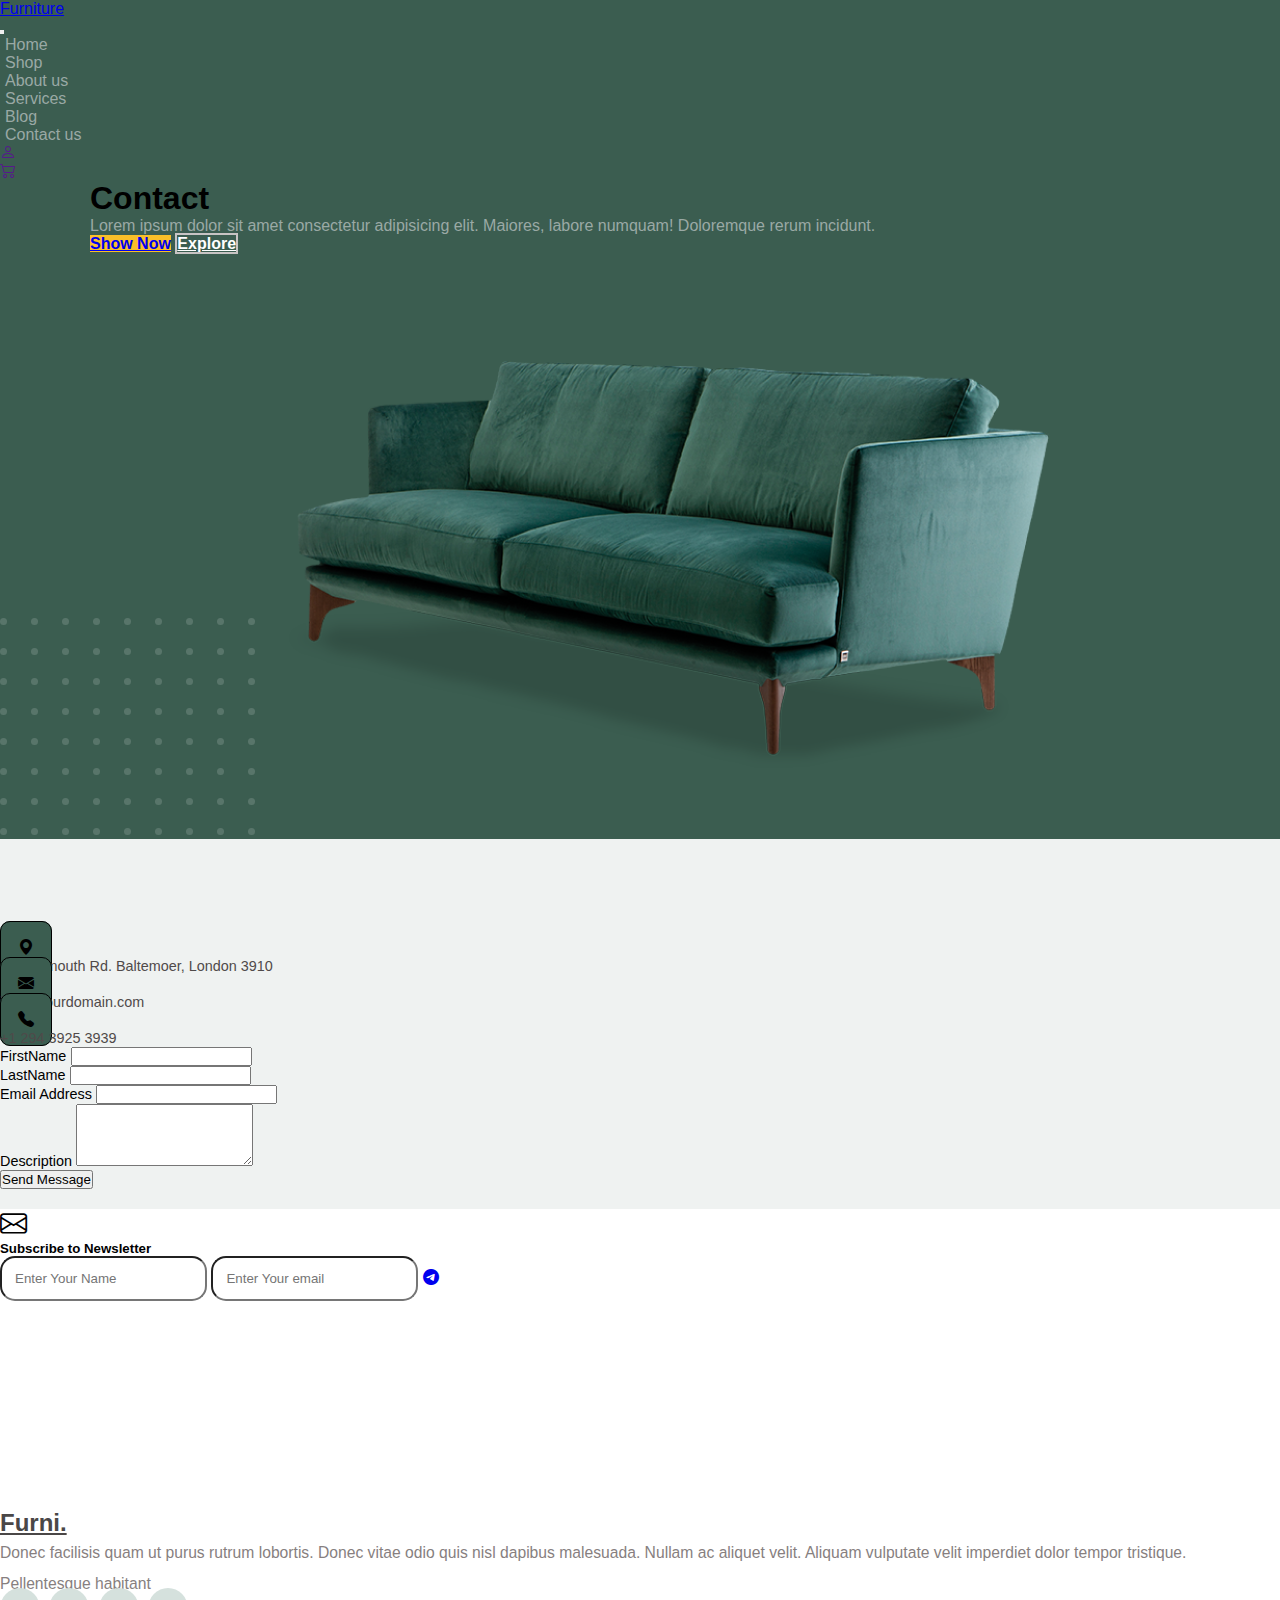
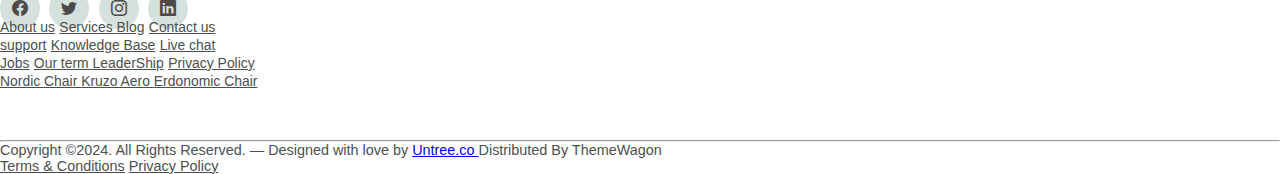
<file: contact.html>
<!DOCTYPE html>
<html lang="en">
<head>
    <meta charset="UTF-8">
    <meta name="viewport" content="width=device-width, initial-scale=1.0">
    <title>Contact Site</title>
    <link
    href="https://cdn.jsdelivr.net/npm/bootstrap@5.0.2/dist/css/bootstrap.min.css"
    rel="stylesheet"
    integrity="sha384-EVSTQN3/azprG1Anm3QDgpJLIm9Nao0Yz1ztcQTwFspd3yD65VohhpuuCOmLASjC"
    crossorigin="anonymous"
  />
  <link
    rel="stylesheet"
    href="https://cdn.jsdelivr.net/npm/bootstrap-icons@1.3.0/font/bootstrap-icons.css"
  />
    <link rel="stylesheet" href="./contact.css">
</head>
<body class="index">

  <div class="col-12 green_Background py-lg-0 py-1 p-0 m-0">
    <!-- navbar -->
    <nav class="col-12 navbar navbar-expand-lg navbar-dark fw-bold ps-3">

      <div class="col-md-4 col-6">
        <a class="col-12 navbar-brand fs-1 fw-bold  text-light" href="./index.html">Furniture</a>
      </div>

      <div class="col-lg-7 col-3">
        <button class="navbar-toggler ms-auto" type="button" data-bs-toggle="collapse"
          data-bs-target="#navbarSupportedContent" aria-controls="navbarSupportedContent" aria-expanded="false"
          aria-label="Toggle navigation">
          <span class="navbar-toggler-icon"></span>
        </button>
        <div class=" collapse navbar-collapse" id="navbarSupportedContent">
          <ul class="col-12 navbar-nav mb-2 mb-lg-0 d-flex justify-content-around">
            <li class="nav-item">
              <a class="nav-link text-light active" aria-current="page" href="./index.html">Home
                <span></span>
              </a>
            </li>
            <li class="nav-item">
              <a class="nav-link" href="./shop.html">Shop
                <span></span>
              </a>
            </li>
            <li class="nav-item">
              <a class="nav-link" href="./about.html">About us
                <span></span>
              </a>
            </li>
            <li class="nav-item">
              <a class="nav-link" href="./service.html">Services
                <span></span>
              </a>
            </li>
            <li class="nav-item">
              <a class="nav-link" href="./blog.html">Blog
                <span></span>
              </a>
            </li>
            <li class="nav-item">
              <a class="nav-link" href="./contact.html">Contact us
                <span></span>
              </a>
            </li>
            <li class="nav-item">
              <a href="" class="text-decoration-none text-light"><i class="bi-person fs-4"></i></a>
            </li>
            <li class="nav-item ms-2 ms-xlg-0">
              <a href="" class="text-decoration-none text-light"><i class="bi-cart2 fs-4"></i></a>
            </li>
          </ul>
        </div>
      </div>

    </nav>

    <!-- content -->


    <div class="row mt-4 m-0 p-0">
      <div class="left_content col-md-5  col-9 d-flex flex-column ">
        <h1 class="col-md-12 col-10 fw-bold text-light">Contact</h1>
        <p class="col-md-8 col-9 leftpara mt-4">
          Lorem ipsum dolor sit amet consectetur adipisicing elit. Maiores,
          labore numquam! Doloremque rerum incidunt.
        </p>
        <div class=" col-md-10 col-10 buttons mt-3 d-flex justify-content-md-around justify-content-center mb-2">
          <a href="#" class="col-md-4 show py-3 col-6 btn rounded-pill px-2 me-2 ">Show Now</a>
          <a href="#" class="col-md-4 col-6 py-3 btn rounded-pill px-2 explore">Explore</a>
        </div>
      </div>

      <div class="right_content col-md-6 col-12 mt-md-0 mt-5 p-0 m-0">
        <img class="dotlight col-md-3 col-7 me-md-0 me-5 fs-5  position-absolute top-md-25 end-0 me-md-3
      " src="./images/dots-light.svg" alt="" />
        <img class="couch position-relative col-md-12 col-10 ms-md-5 ms-0" src="./images/couch.png" alt="" />
      </div>

    </div>

  </div>

  <div class="col-12 d-flex justify-content-center align-items-center flex-column" style="margin-top: 100px;">
      
    <div class="col-10">
      <div class="row d-flex flex-md-row flex-column">
          <div class="address col-md-4 col-12 d-flex align-items-center mb-2">  
              <div class="location">
                  <i class="bi bi-geo-alt-fill h6 text-light" style="border: 1px solid; border-radius: 10px; background-color: rgb(59, 93, 80); padding: 17px;" ></i>
              </div>
              <div class="locContent col-7 ms-3">
                  <span class="col-12" style=" color:rgb(79, 74, 74);font-size: 0.9rem;">43 Raymouth Rd. Baltemoer, London 3910</span>
              </div>
          </div>

          <div class="address col-md-4 col-10 d-flex align-items-center  mt-md-0 mt-4">
              
              <div class="location">
                  <i class="bi bi-envelope-fill h6 text-light" style="border: 1px solid; border-radius: 10px; background-color: rgb(59, 93, 80); padding: 17px;" ></i>
              </div>
  
              <div class="locContent col-6 ms-3">
                  <span class="col-12" style=" color:rgb(79, 74, 74);font-size: 0.9rem;">info@yourdomain.com</span>
              </div>
  
          </div>
  
          <div class="address col-md-4 col-10 d-flex align-items-center  mt-md-0 mt-5">
              
              <div class="location">
                  <i class="bi bi-telephone-fill h6 text-light" style="border: 1px solid; border-radius: 10px; background-color: rgb(59, 93, 80); padding: 17px;" ></i>
              </div>
  
              <div class="locContent col-6 ms-3">
                  <span class="col-12" style=" color:rgb(79, 74, 74);font-size: 0.9rem;">+1 294 3925 3939</span>
              </div>
  
          </div>
  
      </div>
    </div>   
  

  <form action="" class="col-10 my-5">

      <div class="row">
          <div class="firstName col-md-6 col-12 form-group">
              <label class="form-label" for="fname" style="font-size:0.9rem;font-weight: 500;">FirstName</label>
              <input type="text" id="fname" class="form-control rounded-pill p-3">
          </div>

          <div class="LastName col-6 form-group">
              <label class="form-label" for="lname" style="font-size:0.9rem;font-weight: 500;">LastName</label>
              <input type="text" id="lname" class="form-control rounded-pill p-3">
          </div>

          <div class="col-12 mt-2">
              <label class="form-label" style="font-size:0.9rem;font-weight: 500;" for="email">Email Address</label>
              <input type="email" id="email" class="form-control rounded-pill p-3">
          </div>

          <div class="col-12 mt-2">
              <label class="form-label" style="font-size:0.9rem;font-weight: 500;" for="email">Description</label>
              <textarea class="form-control rounded p-3" rows="4" name="" id="" ></textarea>
          </div>
      </div>

      <button class="btn bg-dark px-4 py-3 rounded-pill mt-5 text-light">Send Message </button>


  </form>

  </div>

  <div class="newsLetter col-12" style="margin-top:20px;height:300px;background-color: white;">
    <div class="row p-0 ">
      <div class="left col-md-7 col-12 ms-md-5 p-md-0 px-3 mt-5">
        <div class="lhead">
          <i class="mt-5 bi bi-envelope mb-2 text-secondary" style="font-size: 1.7rem;"></i>
          <h5 class="mt-5 col-12">Subscribe to Newsletter</h5>
        </div>
        <div class="itags col-11 mt-2 d-flex flex-md-row fle-column justify-content-center align-items-center">

          <input class="form-control me-3" style="border-radius:15px;padding: 13px;" type="text"
            placeholder="Enter Your Name">

          <input type="email" class="form-control me-3" style="border-radius:15px;padding: 13px;" name="" id=""
            placeholder="Enter Your email">

          <a href="#" class="text-dark"><i class="bi bi-telegram h1"></i></a>
        </div>
      </div>
    </div>
  </div>

  <div class="final col-12 mt-md-0" style="background-color: white;">
    <div class="furniDetails col-12 p-2">

      <div class="col-12 heading">
        <a href="#" class="text-decoration-none my-2" style="color:rgb(74, 71, 71) ;font-weight:bold;">
          <h2 class="">Furni.</h2>
        </a>
      </div>

      <div class="row d-flex flex-md-row flex-column">

        <div class="col-md-4 mt-2 col-12 furniDet d-flex flex-column justify-content-around">
          <p class="col-12 frunidet mb-4 ">Donec facilisis quam ut purus rutrum lobortis. Donec vitae odio quis nisl
            dapibus malesuada. Nullam ac aliquet velit. Aliquam vulputate velit imperdiet dolor tempor tristique.
            Pellentesque habitant</p>

          <div class="iconsSocial d-flex justify-content-md-start justify-content-around mb-5">
            <i class="bi bi-facebook social"></i>
            <i class="bi bi-twitter social"></i>
            <i class="bi bi-instagram social"></i>
            <i class="bi bi-linkedin social"></i>
          </div>
        </div>
        <!-- links -->
        <div class="col-md-7 col-12 row">
          <div class="furniGrid1 col-md-3 col-3 d-flex flex-column">
            <a href="#" class="text-decoration-none ">About us</a>
            <a href="#" class="text-decoration-none my-3">Services </a>
            <a href="#" class="text-decoration-none mb-3">Blog</a>
            <a href="#" class="text-decoration-none ">Contact us</a>
          </div>

          <div class="furniGrid2 col-md-3 col-3 d-flex flex-column">
            <a href="#" class="text-decoration-none ">support</a>
            <a href="#" class="text-decoration-none my-3">Knowledge Base</a>
            <a href="#" class="text-decoration-none mb-3">Live chat</a>
          </div>

          <div class="furniGrid3 col-md-3 col-3 d-flex flex-column">
            <a href="#" class="text-decoration-none ">Jobs</a>
            <a href="#" class="text-decoration-none my-3">Our term </a>
            <a href="#" class="text-decoration-none  mb-3">LeaderShip</a>
            <a href="#" class="text-decoration-none ">Privacy Policy</a>
          </div>

          <div class="furniGrid4 col-md-3 col-3 d-flex flex-column">
            <a href="#" class="text-decoration-none mb-3">Nordic Chair </a>
            <a href="#" class="text-decoration-none mb-3">Kruzo Aero </a>
            <a href="#" class="text-decoration-none">Erdonomic Chair</a>
          </div>
        </div>

      </div>

      <hr class="" style="margin-top: 50px;">

      <div class="footer col-12 d-flex flex-md-row flex-column justify-content-around mt-4">
        <div class="leftFoot col-md-6 col-12 lh-3">
          <p>Copyright ©2024. All Rights Reserved. — Designed with love by
            <a href="#" class="text-decoration-none text-dark"> Untree.co </a>
            Distributed By ThemeWagon
          </p>
        </div>
        <div class="rightFoot col-md-6 col-12 d-flex justify-content-end gap-2 px-4">
          <a href="#" class="rightFoot col-md-3 col-6  text-decoration-none">Terms & Conditions</a>
          <a href="#" class="rightFoot col-md-3 col-6 text-decoration-none">Privacy Policy</a>
        </div>
      </div>


    </div>
  </div>

      <script
      src="https://cdn.jsdelivr.net/npm/bootstrap@5.0.2/dist/js/bootstrap.bundle.min.js"
      integrity="sha384-MrcW6ZMFYlzcLA8Nl+NtUVF0sA7MsXsP1UyJoMp4YLEuNSfAP+JcXn/tWtIaxVXM"
      crossorigin="anonymous"
    ></script>
    
</body>
</html>
</file>
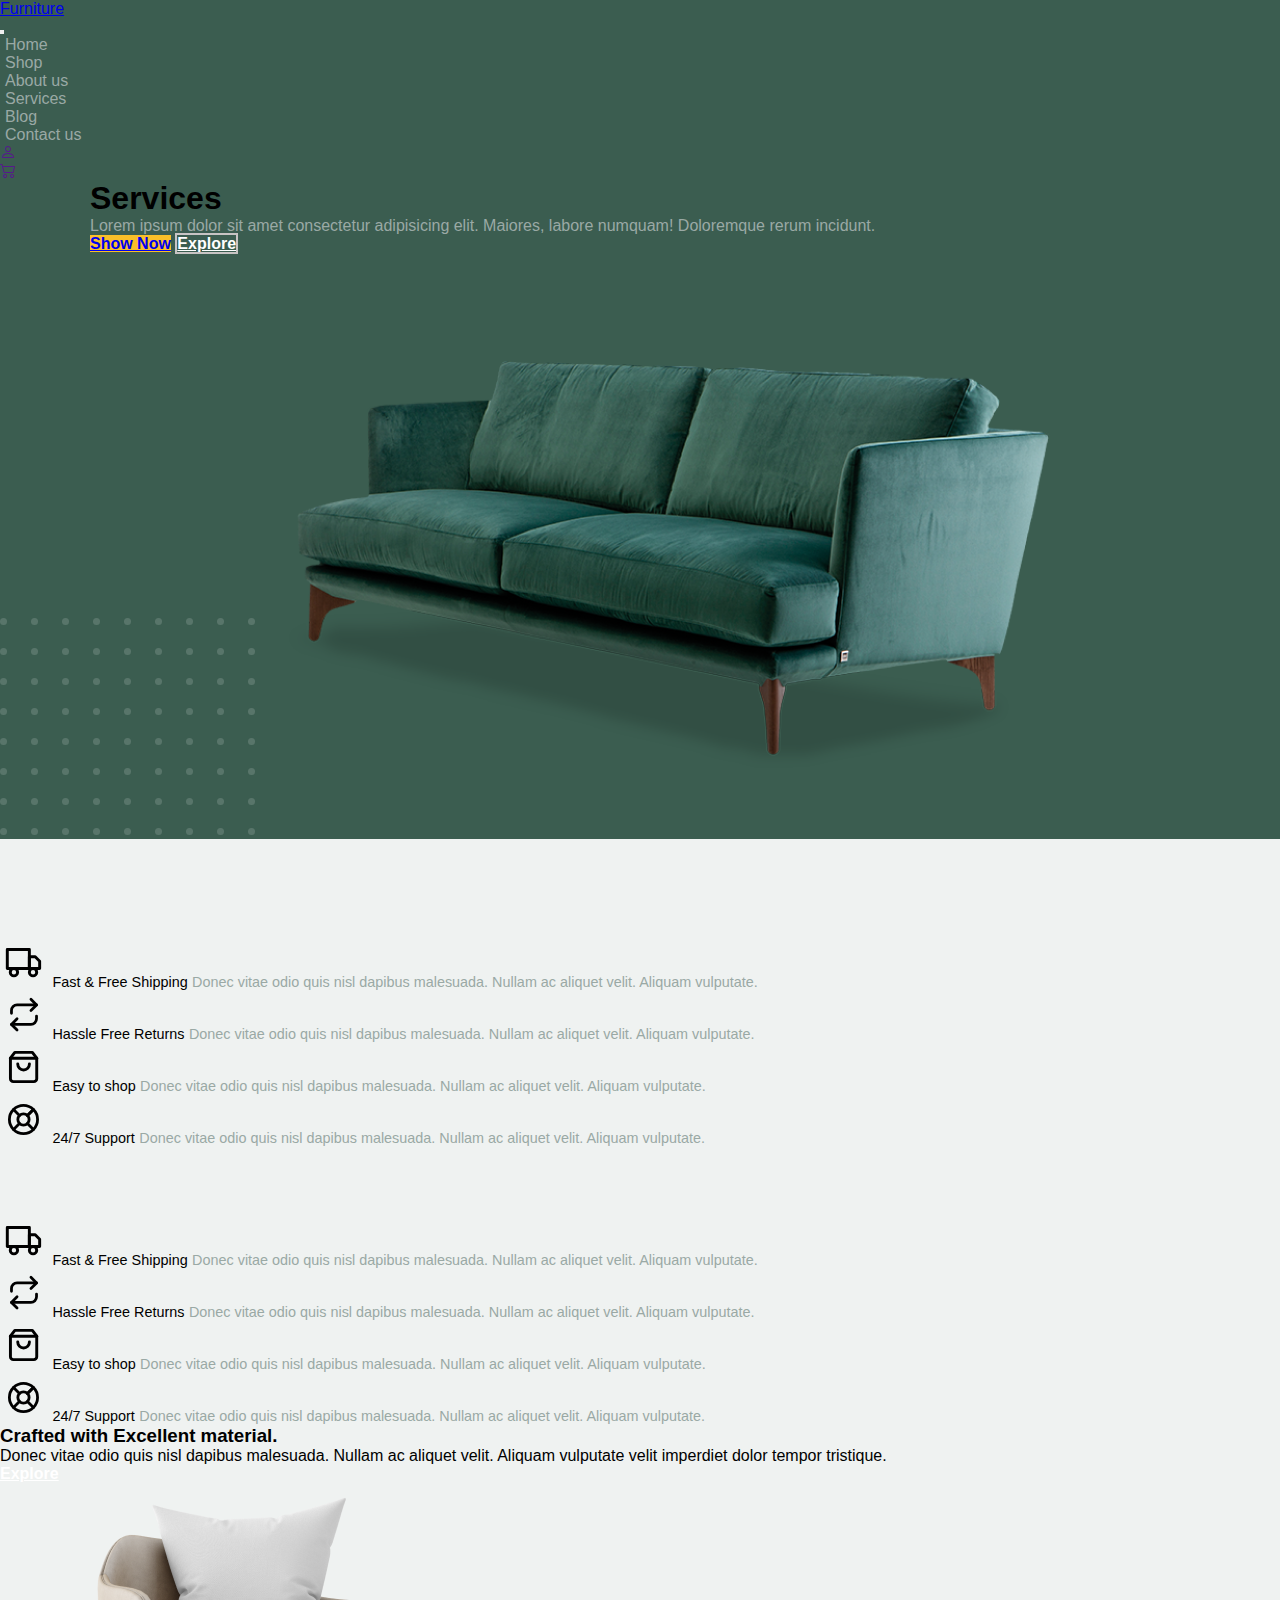
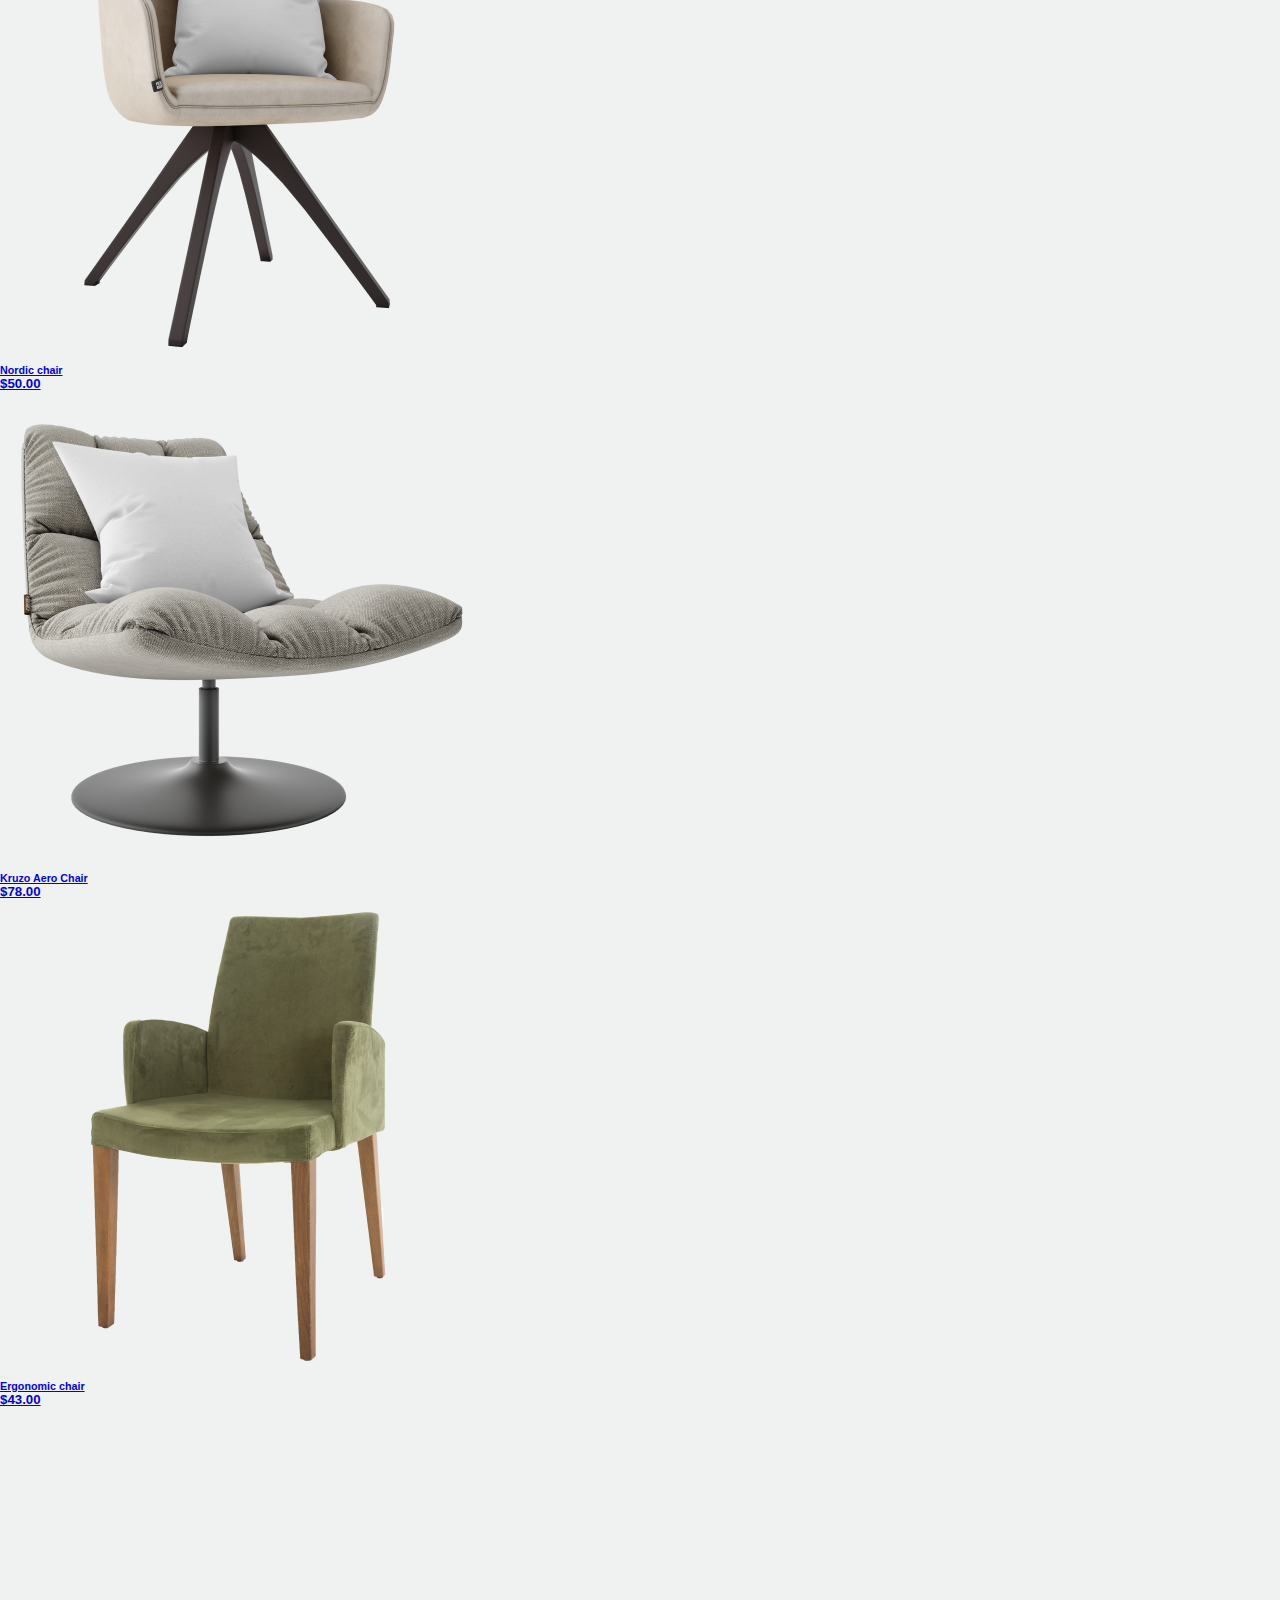
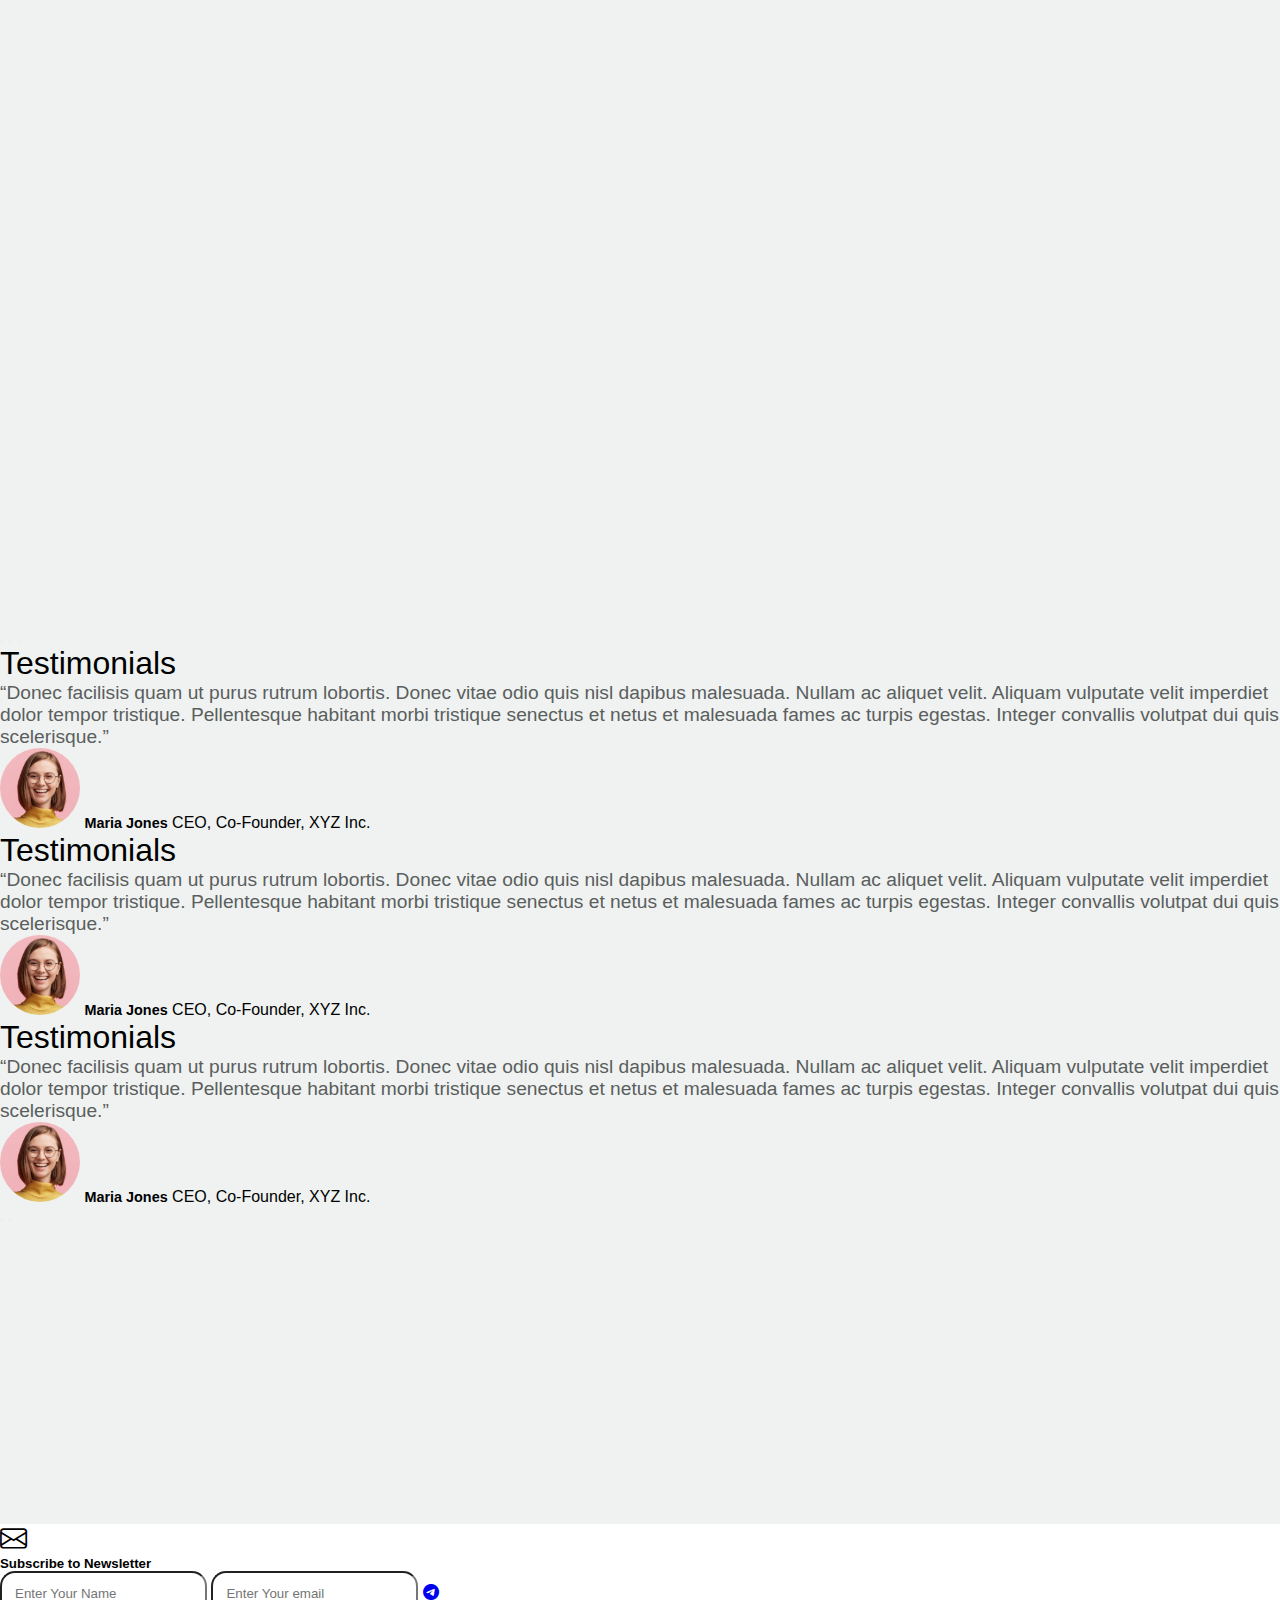
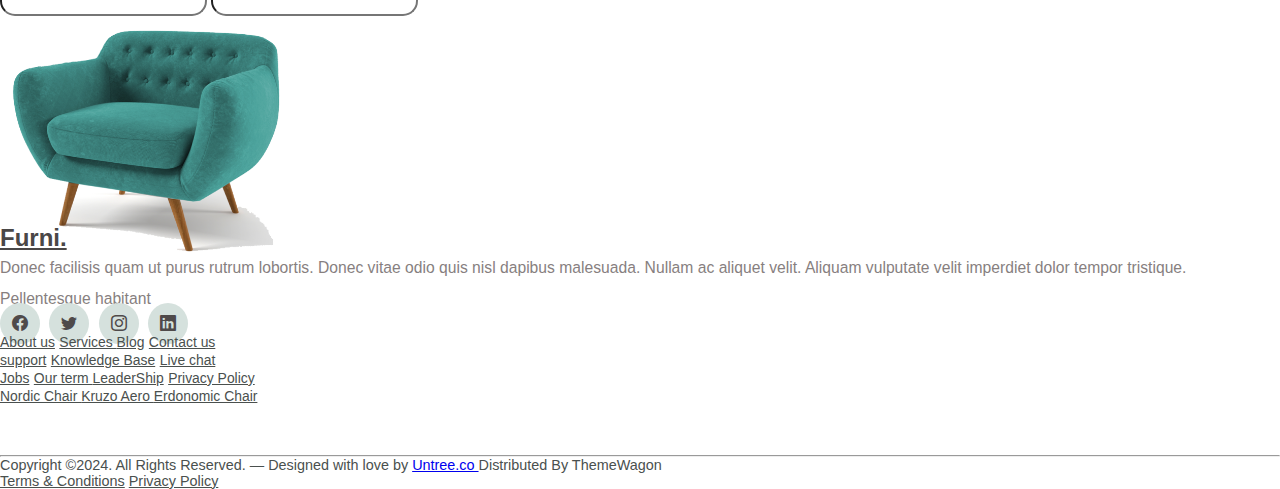
<file: service.html>
<!DOCTYPE html>
<html lang="en">
  <head>
    <meta charset="UTF-8" />
    <meta name="viewport" content="width=device-width, initial-scale=1.0" />
    <title>Service Site</title>
    <link
      href="https://cdn.jsdelivr.net/npm/bootstrap@5.0.2/dist/css/bootstrap.min.css"
      rel="stylesheet"
      integrity="sha384-EVSTQN3/azprG1Anm3QDgpJLIm9Nao0Yz1ztcQTwFspd3yD65VohhpuuCOmLASjC"
      crossorigin="anonymous"
    />
    <link
      rel="stylesheet"
      href="https://cdn.jsdelivr.net/npm/bootstrap-icons@1.3.0/font/bootstrap-icons.css"
    />
    <link rel="stylesheet" href="./service.css" />
  </head>
  <body class="index">

    <div class="col-12 green_Background py-lg-0 py-1 p-0 m-0">
      <!-- navbar -->
      <nav class="col-12 navbar navbar-expand-lg navbar-dark fw-bold ps-3">

        <div class="col-md-4 col-6">
          <a class="col-12 navbar-brand fs-1 fw-bold  text-light" href="./index.html">Furniture</a>
        </div>

        <div class="col-lg-7 col-3">
          <button class="navbar-toggler ms-auto" type="button" data-bs-toggle="collapse"
            data-bs-target="#navbarSupportedContent" aria-controls="navbarSupportedContent" aria-expanded="false"
            aria-label="Toggle navigation">
            <span class="navbar-toggler-icon"></span>
          </button>
          <div class=" collapse navbar-collapse" id="navbarSupportedContent">
            <ul class="col-12 navbar-nav mb-2 mb-lg-0 d-flex justify-content-around">
              <li class="nav-item">
                <a class="nav-link text-light active" aria-current="page" href="./index.html">Home
                  <span></span>
                </a>
              </li>
              <li class="nav-item">
                <a class="nav-link" href="./shop.html">Shop
                  <span></span>
                </a>
              </li>
              <li class="nav-item">
                <a class="nav-link" href="./about.html">About us
                  <span></span>
                </a>
              </li>
              <li class="nav-item">
                <a class="nav-link" href="./service.html">Services
                  <span></span>
                </a>
              </li>
              <li class="nav-item">
                <a class="nav-link" href="./blog.html">Blog
                  <span></span>
                </a>
              </li>
              <li class="nav-item">
                <a class="nav-link" href="./contact.html">Contact us
                  <span></span>
                </a>
              </li>
              <li class="nav-item">
                <a href="" class="text-decoration-none text-light"><i class="bi-person fs-4"></i></a>
              </li>
              <li class="nav-item ms-2 ms-xlg-0">
                <a href="" class="text-decoration-none text-light"><i class="bi-cart2 fs-4"></i></a>
              </li>
            </ul>
          </div>
        </div>

      </nav>

      <!-- content -->


      <div class="row mt-4 m-0 p-0">
        <div class="left_content col-md-5  col-9 d-flex flex-column ">
          <h1 class="col-md-12 col-10 fw-bold text-light">Services</h1>
          <p class="col-md-8 col-9 leftpara mt-4">
            Lorem ipsum dolor sit amet consectetur adipisicing elit. Maiores,
            labore numquam! Doloremque rerum incidunt.
          </p>
          <div class=" col-md-10 col-10 buttons mt-3 d-flex justify-content-md-around justify-content-center mb-2">
            <a href="#" class="col-md-4 show py-3 col-6 btn rounded-pill px-2 me-2 ">Show Now</a>
            <a href="#" class="col-md-4 col-6 py-3 btn rounded-pill px-2 explore">Explore</a>
          </div>
        </div>

        <div class="right_content col-md-6 col-12 mt-md-0 mt-5 p-0 m-0">
          <img class="dotlight col-md-3 col-7 me-md-0 me-5 fs-5  position-absolute top-md-25 end-0 me-md-3
        " src="./images/dots-light.svg" alt="" />
          <img class="couch position-relative col-md-12 col-10 ms-md-5 ms-0" src="./images/couch.png" alt="" />
        </div>

      </div>

    </div>

    <div class="about row px-md-3">
      <!-- left -->
      <div class="left_content_image col-md-12  mb-3">
        <div class="contentItems d-flex justify-content-between flex-wrap col-12 mt-5">
          <div class="truck d-flex col-md-3 col-6 flex-column ">
            <img class="image-fluid mb-3" src="./images/truck.svg" style="height: 3em; width: 3em" alt="" />
            <span class="Round1 position-absolute ms-3 mt-md-3 rounded-circle "></span>
            <span class="mb-1" style="font-size: 0.9rem; font-weight: 500">Fast & Free Shipping</span>
            <span style="font-size: 0.9rem; color: rgb(154, 169, 165)">Donec vitae odio quis nisl dapibus malesuada.
              Nullam ac aliquet
              velit. Aliquam vulputate.</span>
          </div>
          <div class="return col-md-3 col-6 d-flex flex-column">
            <img class="image-fluid mb-3" style="height: 3em; width: 3em" src="./images/return.svg" alt="" />
            <span class="Round2 position-absolute ms-3 mt-md-3 rounded-circle"></span>
            <span class="mb-1" style="font-size: 0.9rem; font-weight: 500">Hassle Free Returns</span>
            <span style="font-size: 0.9rem; color: rgb(154, 169, 165)">Donec vitae odio quis nisl dapibus malesuada.
              Nullam ac aliquet
              velit. Aliquam vulputate.</span>
          </div>
          <div class="truck col-md-3 col-6  d-flex flex-column">
            <img class="image-fluid mb-3" src="./images/bag.svg" style="height: 3em; width: 3em" alt="" />
            <span class="Round3 position-absolute ms-3 mt-md-3 rounded-circle"></span>
            <span class="mb-1" style="font-size: 0.9rem; font-weight: 500">Easy to shop</span>
            <span style="font-size: 0.9rem; color: rgb(154, 169, 165)">Donec vitae odio quis nisl dapibus malesuada.
              Nullam ac aliquet
              velit. Aliquam vulputate.</span>
          </div>
          <div class="return col-md-3 col-6 d-flex flex-column">
            <img class="image-fluid mb-3" style="height: 3em; width: 3em" src="./images/support.svg" alt="" />
            <span class="Round4 position-absolute ms-3 mt-md-3 rounded-circle"></span>
            <span class="mb-1" style="font-size: 0.9rem; font-weight: 500">24/7 Support</span>
            <span style="font-size: 0.9rem; color: rgb(154, 169, 165)">Donec vitae odio quis nisl dapibus malesuada.
              Nullam ac aliquet
              velit. Aliquam vulputate.</span>
          </div>
        </div>
      </div>
      <!-- right -->
      <div class="left_content_image col-md-12 mb-3">
        <div class="contentItems d-flex justify-content-between flex-wrap col-12 mt-2">
          <div class="truck d-flex col-md-3 col-6  flex-column py-2">
            <img class="image-fluid mb-3" src="./images/truck.svg" style="height: 3em; width: 3em" alt="" />
            <span class="Round1 position-absolute ms-3 mt-md-3 rounded-circle "></span>
            <span class="mb-1" style="font-size: 0.9rem; font-weight: 500">Fast & Free Shipping</span>
            <span style="font-size: 0.9rem; color: rgb(154, 169, 165)">Donec vitae odio quis nisl dapibus malesuada.
              Nullam ac aliquet
              velit. Aliquam vulputate.</span>
          </div>
          <div class="return col-md-3 col-6  d-flex flex-column">
            <img class="image-fluid mb-3" style="height: 3em; width: 3em" src="./images/return.svg" alt="" />
            <span class="Round2 position-absolute ms-3 mt-md-3 rounded-circle"></span>
            <span class="mb-1" style="font-size: 0.9rem; font-weight: 500">Hassle Free Returns</span>
            <span style="font-size: 0.9rem; color: rgb(154, 169, 165)">Donec vitae odio quis nisl dapibus malesuada.
              Nullam ac aliquet
              velit. Aliquam vulputate.</span>
          </div>
          <div class="truck col-md-3 col-6 d-flex flex-column">
            <img class="image-fluid mb-3" src="./images/bag.svg" style="height: 3em; width: 3em" alt="" />
            <span class="Round3 position-absolute ms-3 mt-md-3 rounded-circle"></span>
            <span class="mb-1" style="font-size: 0.9rem; font-weight: 500">Easy to shop</span>
            <span style="font-size: 0.9rem; color: rgb(154, 169, 165)">Donec vitae odio quis nisl dapibus malesuada.
              Nullam ac aliquet
              velit. Aliquam vulputate.</span>
          </div>
          <div class="return col-md-3 col-6  d-flex flex-column">
            <img class="image-fluid mb-3" style="height: 3em; width: 3em" src="./images/support.svg" alt="" />
            <span class="Round4 position-absolute ms-3 mt-md-3 rounded-circle"></span>
            <span class="mb-1" style="font-size: 0.9rem; font-weight: 500">24/7 Support</span>
            <span style="font-size: 0.9rem; color: rgb(154, 169, 165)">Donec vitae odio quis nisl dapibus malesuada.
              Nullam ac aliquet
              velit. Aliquam vulputate.</span>
          </div>
        </div>
      </div>
    </div>

    <div class="explore col-12 mt-5 p-2 ">
      <div
        class="products gap-5 p-md-0 mt-5 p-1 col-12 d-flex justify-content-center align-items-center flex-lg-row flex-column">
        <!-- explore -->
        <div class="card col-lg-3 col-10 border-0 ms-md-4 ms-0" style="
            background-color: rgb(239, 242, 241);">
          <div class="card-body">
            <h3 class="col-12 card-title">
              Crafted with Excellent material.
            </h3>
            <p class="col-12 mt-4 fw-5 card-text">
              Donec vitae odio quis nisl dapibus malesuada. Nullam ac aliquet
              velit. Aliquam vulputate velit imperdiet dolor tempor tristique.
            </p>
            <a href="#" class="col-6 btn btn-dark explore px-md-1 py-md-2 px-3 mt-2">Explore</a>
          </div>
        </div>

        <!-- nordic chair -->
        <div class="col-lg-2 col-10 card cardhov border-0" style="
            background-color: rgb(239, 242, 241);">
          <a href="#" class="text-decoration-none text-dark">
            <img src="./images/product-1.png" class="card-img-top img-fluid" alt="..." />
            <div class="card-body">
              <h6 class="card-title text-center fw-bold">Nordic chair</h6>
              <h5 class="card-text fw-bold text-center">$50.00</h5>
            </div>
          </a>
        </div>

        <!-- aero chair -->
        <div class="card cardhov col-lg-2 col-10 border-0" style="
            background-color: rgb(239, 242, 241);">
          <a href="#" class="text-decoration-none text-dark">
            <img src="./images/product-2.png" class="card-img-top img-fluid" alt="..." />
            <div class="card-body">
              <h6 class="card-title fw-bold text-center">Kruzo Aero Chair</h6>
              <h5 class="card-text fw-bold text-center">$78.00</h5>
            </div>
          </a>
        </div>

        <!-- ergonomic chair -->
        <div class="card col-lg-2 col-10 cardhov border-0" style="
            background-color: rgb(239, 242, 241);">
          <a href="#" class="text-decoration-none text-dark">
            <img src="./images/product-3.png" class="card-img-top img-fluid" alt="..." />
            <div class="card-body">
              <h6 class="card-title fw-bold text-center">Ergonomic chair</h6>
              <h5 class="card-text fw-bold text-center">$43.00</h5>
            </div>
          </a>
        </div>

      </div>
    </div>
    
    <!-- Testimonials -->
    <div class="col-12" style="margin-top:820px;margin-bottom: 50px;">
      <div class="carousel-container">
        <div id="carouselExampleIndicators" class="carousel slide">
          <div class="carousel-indicators">
            <button type="button" data-bs-target="#carouselExampleIndicators" data-bs-slide-to="0" class="active" aria-current="true" aria-label="Slide 1"></button>
            <button type="button" data-bs-target="#carouselExampleIndicators" data-bs-slide-to="1" aria-label="Slide 2"></button>
            <button type="button" data-bs-target="#carouselExampleIndicators" data-bs-slide-to="2" aria-label="Slide 3"></button>
          </div>
          <div class="carosuel-inner">
            <div class="carousel-item active">
              <div class="carousel-caption d-flex flex-column align-items-center">
                <h3 class="text-dark" style="font-size: 2em; font-weight: 500">
                  Testimonials
                </h3>
                <p class="mt-4 col-9 lh-4" style="color: rgb(90, 94, 93); font-size: 1.2em">
                  “Donec facilisis quam ut purus rutrum lobortis. Donec vitae odio
                  quis nisl dapibus malesuada. Nullam ac aliquet velit. Aliquam
                  vulputate velit imperdiet dolor tempor tristique. Pellentesque
                  habitant morbi tristique senectus et netus et malesuada fames ac
                  turpis egestas. Integer convallis volutpat dui quis
                  scelerisque.”
                </p>
                <img
                  src="./images/person-1.png"
                  style="height: 5em; width: 5em; border-radius: 50%"
                  class="mt-4"
                  alt="..."
                />
                <span
                  class="text-dark d-block mt-3"
                  style="font-size: 0.9em; font-weight: 600"
                  >Maria Jones</span
                >
                <span class="text-dark" style="font-size: 1em"
                  >CEO, Co-Founder, XYZ Inc.</span
                >
              </div>
            </div>

            <div class="carousel-item">
              <div class="carousel-caption d-none d-md-block">
                <h3 class="text-dark" style="font-size: 2em; font-weight: 500">
                  Testimonials
                </h3>
                <p class="mt-5" style="color: rgb(90, 94, 93); font-size: 1.2em">
                  “Donec facilisis quam ut purus rutrum lobortis. Donec vitae odio
                  quis nisl dapibus malesuada. Nullam ac aliquet velit. Aliquam
                  vulputate velit imperdiet dolor tempor tristique. Pellentesque
                  habitant morbi tristique senectus et netus et malesuada fames ac
                  turpis egestas. Integer convallis volutpat dui quis
                  scelerisque.”
                </p>
                <img
                  src="./images/person-1.png"
                  style="height: 5em; width: 5em; border-radius: 50%"
                  class="mt-4"
                  alt="..."
                />
                <span
                  class="text-dark d-block mt-3"
                  style="font-size: 0.9em; font-weight: 600"
                  >Maria Jones</span
                >
                <span class="text-dark" style="font-size: 1em"
                  >CEO, Co-Founder, XYZ Inc.</span
                >
              </div>
            </div>

            <div class="carousel-item">
              <div class="carousel-caption d-none d-md-block">
                <h3 class="text-dark" style="font-size: 2em; font-weight: 500">
                  Testimonials
                </h3>
                <p class="mt-5" style="color: rgb(90, 94, 93); font-size: 1.2em">
                  “Donec facilisis quam ut purus rutrum lobortis. Donec vitae odio
                  quis nisl dapibus malesuada. Nullam ac aliquet velit. Aliquam
                  vulputate velit imperdiet dolor tempor tristique. Pellentesque
                  habitant morbi tristique senectus et netus et malesuada fames ac
                  turpis egestas. Integer convallis volutpat dui quis
                  scelerisque.”
                </p>
                <img
                  src="./images/person-1.png"
                  style="height: 5em; width: 5em; border-radius: 50%"
                  class="mt-4"
                  alt="..."
                />
                <span
                  class="text-dark d-block mt-3"
                  style="font-size: 0.9em; font-weight: 600"
                  >Maria Jones</span
                >
                <span class="text-dark" style="font-size: 1em"
                  >CEO, Co-Founder, XYZ Inc.</span
                >
              </div>
            </div>
          </div>
          <button class="carousel-control-prev" type="button" data-bs-target="#carouselExampleIndicators" data-bs-slide="prev">
            <span class="carousel-control-prev-icon bg-secondary" aria-hidden="true"></span>
            <span class="text-dark"></span>
          </button>
          <button class="carousel-control-next" type="button" data-bs-target="#carouselExampleIndicators" data-bs-slide="next">
            <span class="carousel-control-next-icon bg-secondary" aria-hidden="true"></span>
            <span class="text-dark"></span>
          </button>
        </div>
      </div> 
    </div>
    
<!-- news Letter -->
    <div class="newsLetter col-12" style="margin-top:300px;height:300px;background-color: white;">
      <div class="row p-0 ">
        <div class="left col-md-7 col-12 ms-md-5 p-md-0 px-3 mt-5">
          <div class="lhead">
            <i class="mt-5 bi bi-envelope mb-2 text-secondary" style="font-size: 1.7rem;"></i>
            <h5 class="mt-5 col-12">Subscribe to Newsletter</h5>
          </div>

          <div class="itags col-11 mt-2 d-flex flex-md-row fle-column justify-content-center align-items-center">

            <input class="form-control me-3" style="border-radius:15px;padding: 13px;" type="text"
              placeholder="Enter Your Name">

            <input type="email" class="form-control me-3" style="border-radius:15px;padding: 13px;" name="" id=""
              placeholder="Enter Your email">

            <a href="#" class="text-dark"><i class="bi bi-telegram h1"></i></a>
          </div>

        </div>
        <div class="imageright col-md-4 col-12 mb-5 mt-md-5 mt-0">
          <img class="ms-5" src="./images/sofa.png" alt="">
        </div>
      </div>
    </div>

<div class="final col-12 mt-md-0 mt-5" style="background-color: white;">
  <div class="furniDetails col-12 p-2">

    <div class="col-12 heading mb-4 mt-5">
      <a href="#" class="text-decoration-none my-2" style="color:rgb(74, 71, 71) ;font-weight:bold;">
        <h2>Furni.</h2>
      </a>
    </div>

    <div class="row d-flex flex-md-row flex-column">

      <div class="col-md-4 col-12 furniDet d-flex flex-column justify-content-around">
        <p class="col-12 frunidet mb-4">Donec facilisis quam ut purus rutrum lobortis. Donec vitae odio quis nisl
          dapibus malesuada. Nullam ac aliquet velit. Aliquam vulputate velit imperdiet dolor tempor tristique.
          Pellentesque habitant</p>

        <div class="iconsSocial d-flex justify-content-md-start justify-content-around mb-5">
          <i class="bi bi-facebook social"></i>
          <i class="bi bi-twitter social"></i>
          <i class="bi bi-instagram social"></i>
          <i class="bi bi-linkedin social"></i>
        </div>
      </div>
      <!-- links -->
      <div class="col-md-7 col-12 row">
        <div class="furniGrid1 col-md-3 col-3 d-flex flex-column">
          <a href="#" class="text-decoration-none ">About us</a>
          <a href="#" class="text-decoration-none my-3">Services </a>
          <a href="#" class="text-decoration-none mb-3">Blog</a>
          <a href="#" class="text-decoration-none ">Contact us</a>
        </div>

        <div class="furniGrid2 col-md-3 col-3 d-flex flex-column">
          <a href="#" class="text-decoration-none ">support</a>
          <a href="#" class="text-decoration-none my-3">Knowledge Base</a>
          <a href="#" class="text-decoration-none mb-3">Live chat</a>
        </div>

        <div class="furniGrid3 col-md-3 col-3 d-flex flex-column">
          <a href="#" class="text-decoration-none ">Jobs</a>
          <a href="#" class="text-decoration-none my-3">Our term </a>
          <a href="#" class="text-decoration-none  mb-3">LeaderShip</a>
          <a href="#" class="text-decoration-none ">Privacy Policy</a>
        </div>

        <div class="furniGrid4 col-md-3 col-3 d-flex flex-column">
          <a href="#" class="text-decoration-none mb-3">Nordic Chair </a>
          <a href="#" class="text-decoration-none mb-3">Kruzo Aero </a>
          <a href="#" class="text-decoration-none">Erdonomic Chair</a>
        </div>
      </div>

    </div>

    <hr class="" style="margin-top: 50px;">

    <div class="footer col-12 d-flex flex-md-row flex-column justify-content-around mt-4">
      <div class="leftFoot col-md-6 col-12 lh-3">
        <p>Copyright ©2024. All Rights Reserved. — Designed with love by
          <a href="#" class="text-decoration-none text-dark"> Untree.co </a>
          Distributed By ThemeWagon
        </p>
      </div>
      <div class="rightFoot col-md-6 col-12 d-flex justify-content-end gap-2 px-4">
        <a href="#" class="rightFoot col-md-3 col-6  text-decoration-none">Terms & Conditions</a>
        <a href="#" class="rightFoot col-md-3 col-6 text-decoration-none">Privacy Policy</a>
      </div>
    </div>


  </div>
</div>
  


    <script
      src="https://cdn.jsdelivr.net/npm/bootstrap@5.0.2/dist/js/bootstrap.bundle.min.js"
      integrity="sha384-MrcW6ZMFYlzcLA8Nl+NtUVF0sA7MsXsP1UyJoMp4YLEuNSfAP+JcXn/tWtIaxVXM"
      crossorigin="anonymous"
    ></script>
  </body>
</html>
</file>
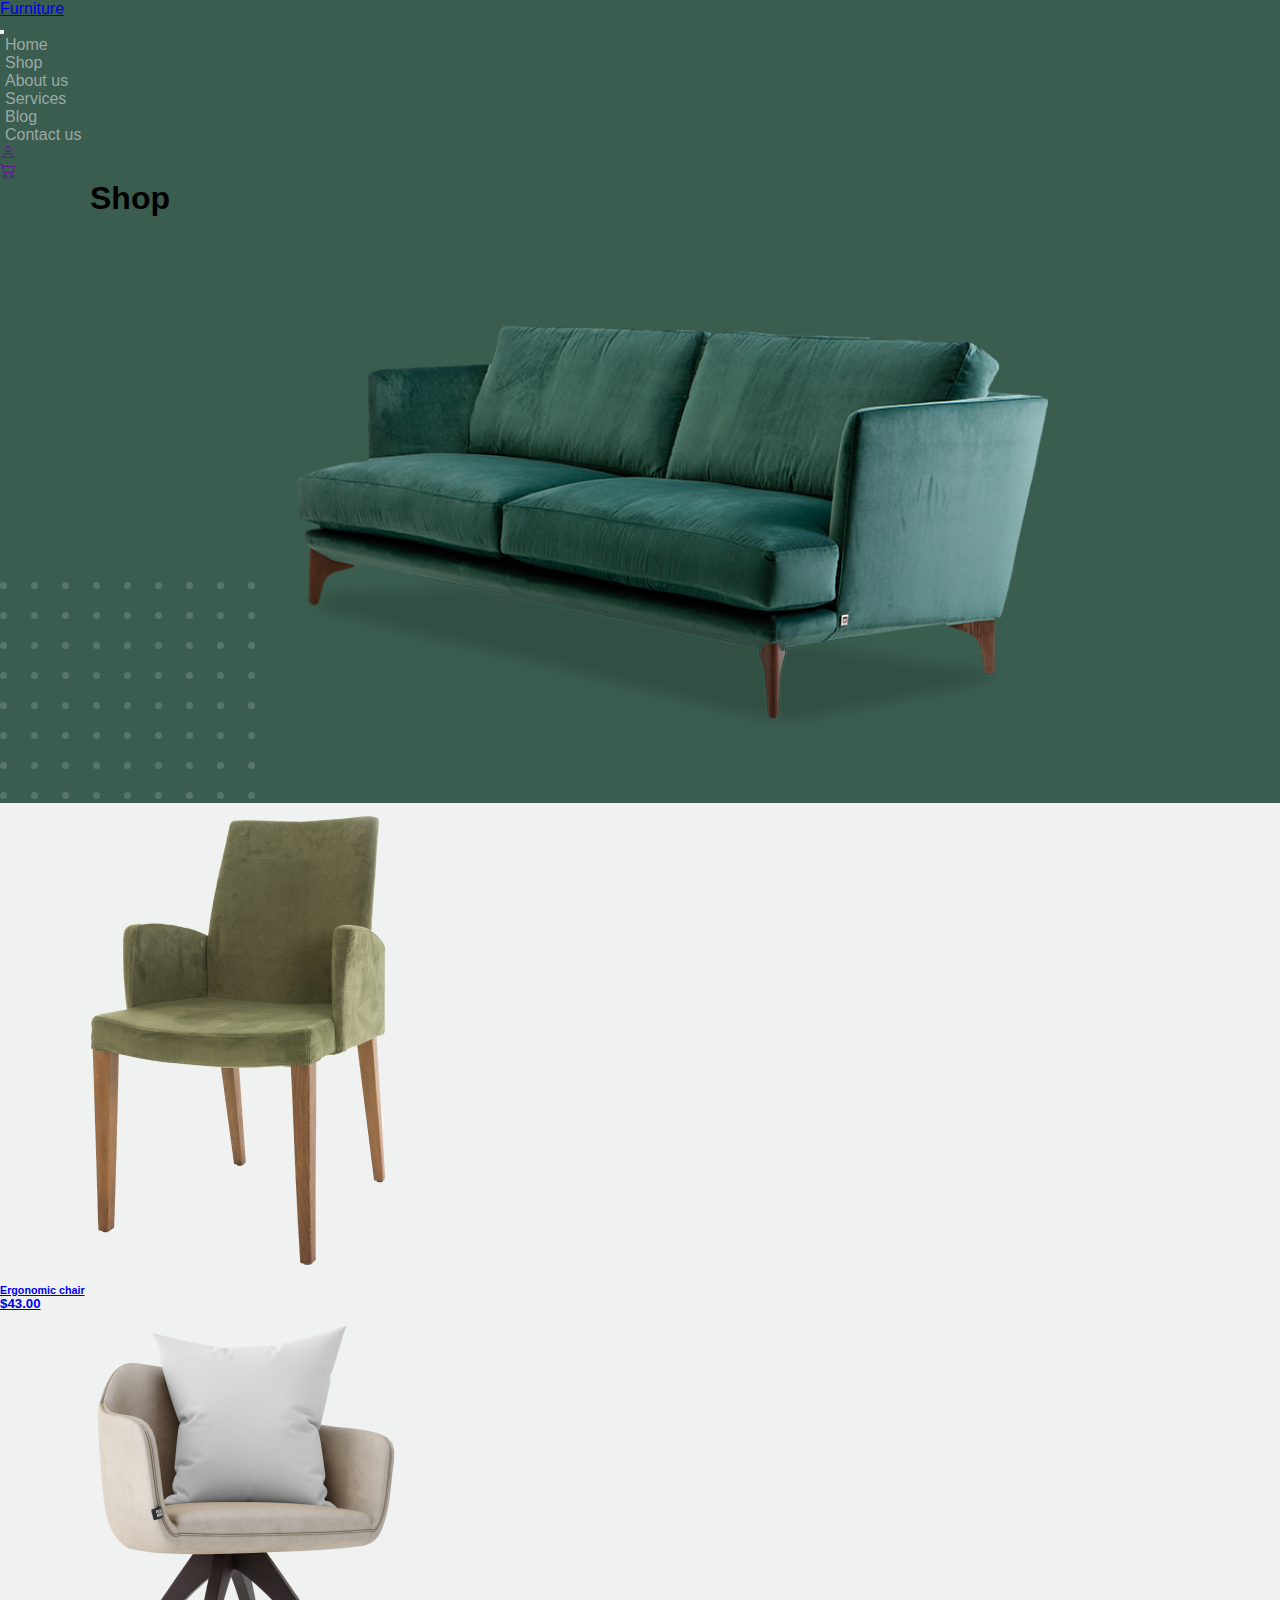
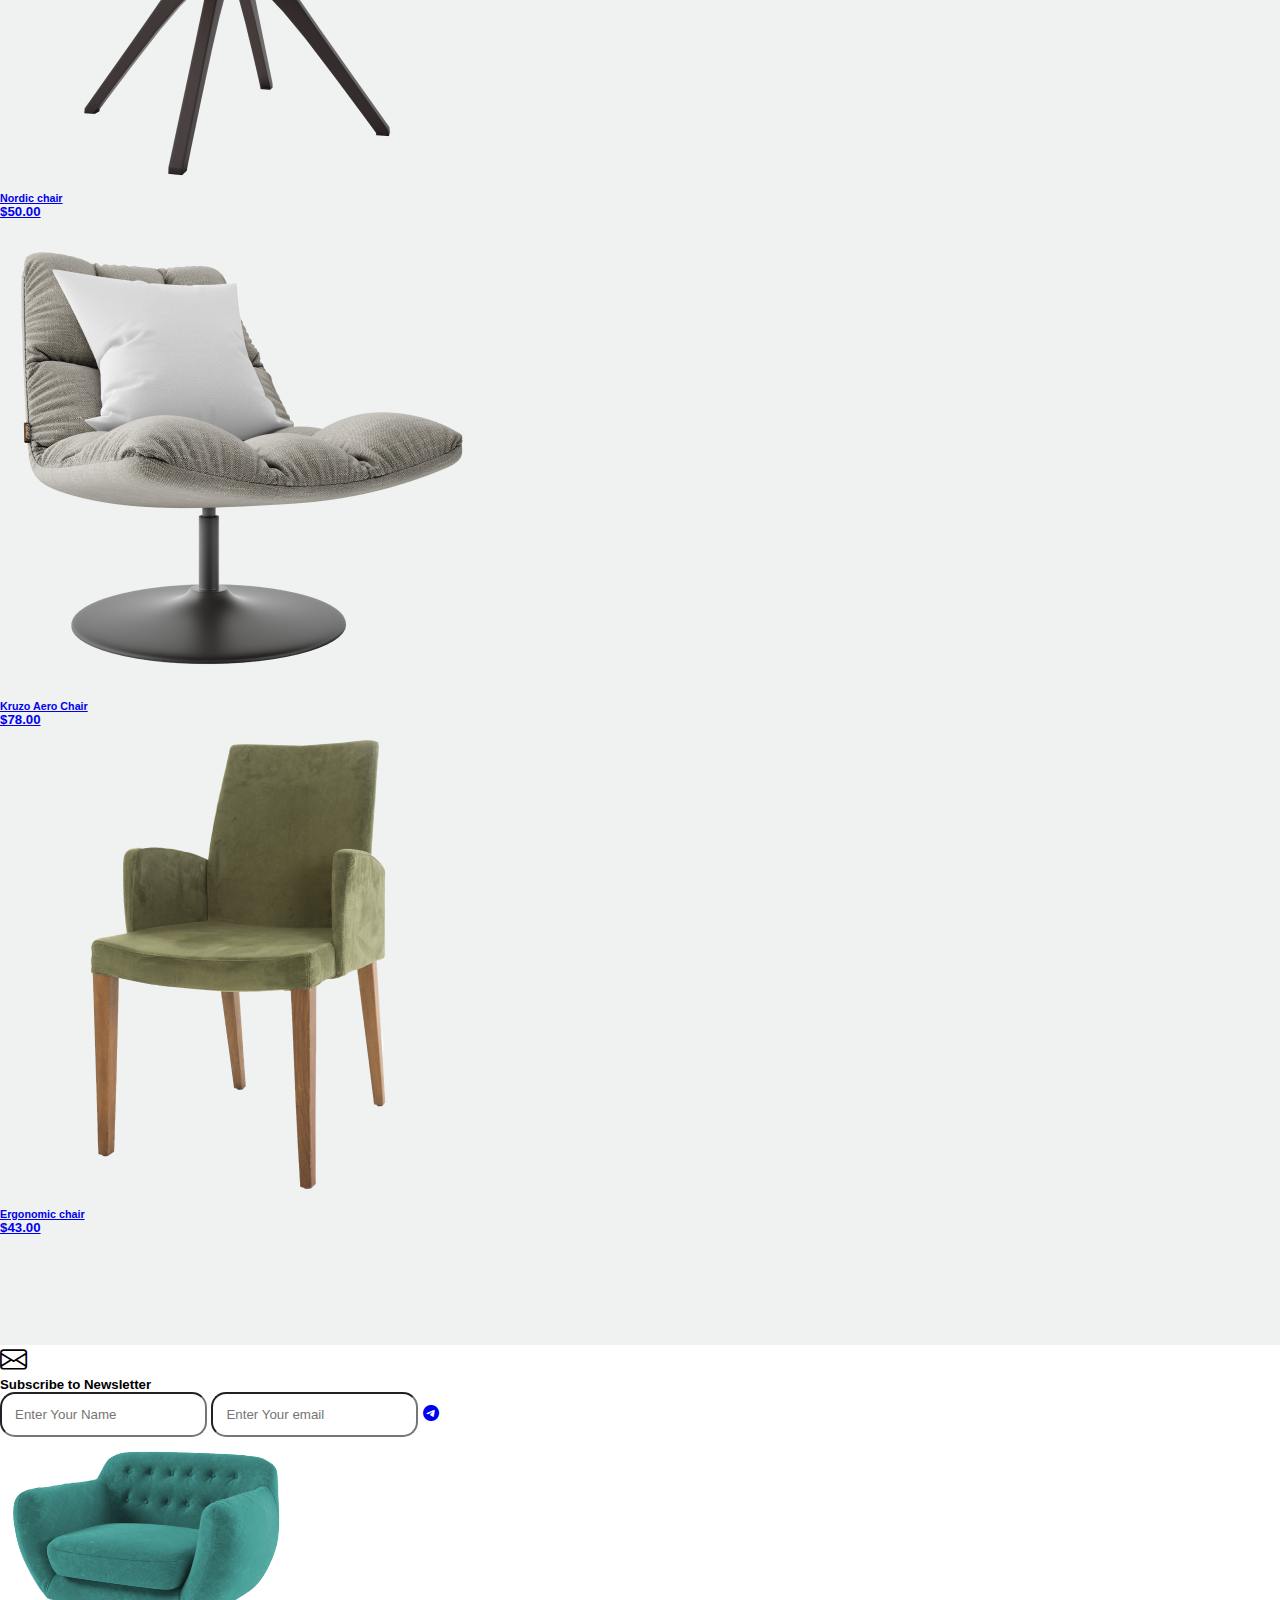
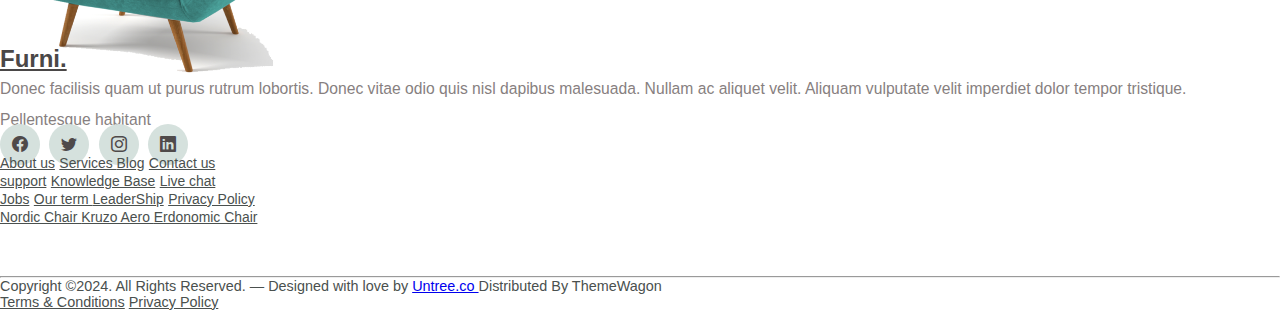
<file: shop.html>
<!DOCTYPE html>
<html lang="en">
<head>
    <meta charset="UTF-8">
    <meta name="viewport" content="width=device-width, initial-scale=1.0">
    <title>Shop Site</title>
    <link
    href="https://cdn.jsdelivr.net/npm/bootstrap@5.0.2/dist/css/bootstrap.min.css"
    rel="stylesheet"
    integrity="sha384-EVSTQN3/azprG1Anm3QDgpJLIm9Nao0Yz1ztcQTwFspd3yD65VohhpuuCOmLASjC"
    crossorigin="anonymous"
  />
  <link
    rel="stylesheet"
    href="https://cdn.jsdelivr.net/npm/bootstrap-icons@1.3.0/font/bootstrap-icons.css"
  />
    <link rel="stylesheet" href="./shop.css">
</head>
<body class="index">

  <div class="col-12 green_Background py-lg-0 py-1 p-0 m-0">
    <!-- navbar -->
    <nav class="col-12 navbar navbar-expand-lg navbar-dark fw-bold ps-3">

      <div class="col-md-4 col-6">
        <a class="col-12 navbar-brand fs-1 fw-bold  text-light" href="./index.html">Furniture</a>
      </div>

      <div class="col-lg-7 col-3">
        <button class="navbar-toggler ms-auto" type="button" data-bs-toggle="collapse"
          data-bs-target="#navbarSupportedContent" aria-controls="navbarSupportedContent" aria-expanded="false"
          aria-label="Toggle navigation">
          <span class="navbar-toggler-icon"></span>
        </button>
        <div class=" collapse navbar-collapse" id="navbarSupportedContent">
          <ul class="col-12 navbar-nav mb-2 mb-lg-0 d-flex justify-content-around">
            <li class="nav-item">
              <a class="nav-link text-light active" aria-current="page" href="./index.html">Home
                <span></span>
              </a>
            </li>
            <li class="nav-item">
              <a class="nav-link" href="./shop.html">Shop
                <span></span>
              </a>
            </li>
            <li class="nav-item">
              <a class="nav-link" href="./about.html">About us
                <span></span>
              </a>
            </li>
            <li class="nav-item">
              <a class="nav-link" href="./service.html">Services
                <span></span>
              </a>
            </li>
            <li class="nav-item">
              <a class="nav-link" href="./blog.html">Blog
                <span></span>
              </a>
            </li>
            <li class="nav-item">
              <a class="nav-link" href="./contact.html">Contact us
                <span></span>
              </a>
            </li>
            <li class="nav-item">
              <a href="" class="text-decoration-none text-light"><i class="bi-person fs-4"></i></a>
            </li>
            <li class="nav-item ms-2 ms-xlg-0">
              <a href="" class="text-decoration-none text-light"><i class="bi-cart2 fs-4"></i></a>
            </li>
          </ul>
        </div>
      </div>

    </nav>

    <!-- content -->

    <div class="row mt-4 m-0 p-0">
      <div class="left_content col-md-5  col-9 d-flex flex-column justify-content-start align-items-start mt-5">
       <h1 class="text-white fw-bold mt-5">Shop</h1>
      </div>

      <div class="right_content col-md-6 col-12 mt-md-0 mt-5 p-0 m-0">
        <img class="dotlight col-md-3 col-7 me-md-0 me-5 fs-5  position-absolute top-md-25 end-0 me-md-3
      " src="./images/dots-light.svg" alt="" />
        <img class="couch position-relative col-md-12 col-10 ms-md-5 ms-0" src="./images/couch.png" alt="" />
      </div>

    </div>

  </div>

  <div class="explore col-12 mt-5 p-2 ">
    <div
      class="products gap-5 p-md-0 p-1 col-12 d-flex justify-content-center align-items-center flex-lg-row flex-column">
      <!-- explore -->
  
      <div class="card col-lg-2 col-10 cardhov border-0" style="
          background-color: rgb(239, 242, 241);">
        <a href="#" class="text-decoration-none text-dark">
          <img src="./images/product-3.png" class="card-img-top img-fluid" alt="..." />
          <div class="card-body">
            <h6 class="card-title fw-bold text-center">Ergonomic chair</h6>
            <h5 class="card-text fw-bold text-center">$43.00</h5>
          </div>
        </a>
      </div>
      <!-- nordic chair -->
      <div class="col-lg-2 col-10 card cardhov border-0" style="
          background-color: rgb(239, 242, 241);">
        <a href="#" class="text-decoration-none text-dark">
          <img src="./images/product-1.png" class="card-img-top img-fluid" alt="..." />
          <div class="card-body">
            <h6 class="card-title text-center fw-bold">Nordic chair</h6>
            <h5 class="card-text fw-bold text-center">$50.00</h5>
          </div>
        </a>
      </div>

      <!-- aero chair -->
      <div class="card cardhov col-lg-2 col-10 border-0" style="
          background-color: rgb(239, 242, 241);">
        <a href="#" class="text-decoration-none text-dark">
          <img src="./images/product-2.png" class="card-img-top img-fluid" alt="..." />
          <div class="card-body">
            <h6 class="card-title fw-bold text-center">Kruzo Aero Chair</h6>
            <h5 class="card-text fw-bold text-center">$78.00</h5>
          </div>
        </a>
      </div>

      <!-- ergonomic chair -->
      <div class="card col-lg-2 col-10 cardhov border-0" style="
          background-color: rgb(239, 242, 241);">
        <a href="#" class="text-decoration-none text-dark">
          <img src="./images/product-3.png" class="card-img-top img-fluid" alt="..." />
          <div class="card-body">
            <h6 class="card-title fw-bold text-center">Ergonomic chair</h6>
            <h5 class="card-text fw-bold text-center">$43.00</h5>
          </div>
        </a>
      </div>

    </div>
  </div>

  <div class="newsLetter col-12" style="margin-top:110px;height:300px;background-color: white;">
    <div class="row p-0">
      <div class="left col-md-7 col-12 ms-md-5 p-md-0 px-3">
        <div class="lhead">
          <i class="mt-5 bi bi-envelope mb-2 text-secondary" style="font-size: 1.7rem;"></i>
          <h5 class="mt-5 col-12">Subscribe to Newsletter</h5>
        </div>

        <div class="itags col-11 mt-2 d-flex flex-md-row fle-column justify-content-center align-items-center">

          <input class="form-control me-3" style="border-radius:15px;padding: 13px;" type="text"
            placeholder="Enter Your Name">

          <input type="email" class="form-control me-3" style="border-radius:15px;padding: 13px;" name="" id=""
            placeholder="Enter Your email">

          <a href="#" class="text-dark"><i class="bi bi-telegram h1"></i></a>
        </div>

      </div>
      <div class="imageright col-md-4 col-12 mb-5">
        <img class="ms-5" src="./images/sofa.png" alt="">
      </div>
    </div>
  </div>

  <div class="final col-12" style="background-color: white;">
    <div class="furniDetails col-12 p-2">

      <div class="col-12 heading mb-4 mt-5">
        <a href="#" class="text-decoration-none my-2" style="color:rgb(74, 71, 71) ;font-weight:bold;">
          <h2>Furni.</h2>
        </a>
      </div>

      <div class="row d-flex flex-md-row flex-column">

        <div class="col-md-4 col-12 furniDet d-flex flex-column justify-content-around">
          <p class="col-12 frunidet mb-4">Donec facilisis quam ut purus rutrum lobortis. Donec vitae odio quis nisl
            dapibus malesuada. Nullam ac aliquet velit. Aliquam vulputate velit imperdiet dolor tempor tristique.
            Pellentesque habitant</p>

          <div class="iconsSocial d-flex justify-content-md-start justify-content-around mb-5">
            <i class="bi bi-facebook social"></i>
            <i class="bi bi-twitter social"></i>
            <i class="bi bi-instagram social"></i>
            <i class="bi bi-linkedin social"></i>
          </div>
        </div>
        <!-- links -->
        <div class="col-md-7 col-12 row">
          <div class="furniGrid1 col-md-3 col-3 d-flex flex-column">
            <a href="#" class="text-decoration-none ">About us</a>
            <a href="#" class="text-decoration-none my-3">Services </a>
            <a href="#" class="text-decoration-none mb-3">Blog</a>
            <a href="#" class="text-decoration-none ">Contact us</a>
          </div>

          <div class="furniGrid2 col-md-3 col-3 d-flex flex-column">
            <a href="#" class="text-decoration-none ">support</a>
            <a href="#" class="text-decoration-none my-3">Knowledge Base</a>
            <a href="#" class="text-decoration-none mb-3">Live chat</a>
          </div>

          <div class="furniGrid3 col-md-3 col-3 d-flex flex-column">
            <a href="#" class="text-decoration-none ">Jobs</a>
            <a href="#" class="text-decoration-none my-3">Our term </a>
            <a href="#" class="text-decoration-none  mb-3">LeaderShip</a>
            <a href="#" class="text-decoration-none ">Privacy Policy</a>
          </div>

          <div class="furniGrid4 col-md-3 col-3 d-flex flex-column">
            <a href="#" class="text-decoration-none mb-3">Nordic Chair </a>
            <a href="#" class="text-decoration-none mb-3">Kruzo Aero </a>
            <a href="#" class="text-decoration-none">Erdonomic Chair</a>
          </div>
        </div>

      </div>

      <hr class="" style="margin-top: 50px;">

      <div class="footer col-12 d-flex flex-md-row flex-column justify-content-around mt-4">
        <div class="leftFoot col-md-6 col-12 lh-3">
          <p>Copyright ©2024. All Rights Reserved. — Designed with love by
            <a href="#" class="text-decoration-none text-dark"> Untree.co </a>
            Distributed By ThemeWagon
          </p>
        </div>
        <div class="rightFoot col-md-6 col-12 d-flex justify-content-end gap-2 px-4">
          <a href="#" class="rightFoot col-md-3 col-6  text-decoration-none">Terms & Conditions</a>
          <a href="#" class="rightFoot col-md-3 col-6 text-decoration-none">Privacy Policy</a>
        </div>
      </div>


    </div>
  </div>

    

      <script
      src="https://cdn.jsdelivr.net/npm/bootstrap@5.0.2/dist/js/bootstrap.bundle.min.js"
      integrity="sha384-MrcW6ZMFYlzcLA8Nl+NtUVF0sA7MsXsP1UyJoMp4YLEuNSfAP+JcXn/tWtIaxVXM"
      crossorigin="anonymous"
    ></script>
    
</body>
</html>
</file>
<file: index.css>
*{
    margin: 0;
    padding: 0;
    box-sizing: border-box;
    font-family: Arial, Helvetica, sans-serif;
}


.index{
    height: auto;
    background-color: rgb(239, 242, 241);
    overflow-x: hidden;
    overflow-y: scroll;
}

.green_Background{
    background-color: rgb(59, 93, 80);
    width: 100vw;
}


.collapse .nav-item .nav-link {
    color:rgb(154, 169, 165);
    text-decoration: none;
    margin: 0 5px;
    position: relative;
  }
  
  .nav-link::before {
    content: '';
    position: absolute;
    bottom: 0;
    left: 0;
    width: 0;
    height: 5px;
    background: linear-gradient(90deg, #F1C40F, #F1C40F); /* Tweak the color if needed */
    border-radius: 0;
    transition: all 0.25s linear;
  }
  
  .nav-link:hover::before {
    width: 100%;
  }

  .collapse .nav-item .nav-link:hover{
    color: white;
  }
  
.left_content .show{
    background-color:rgb(249, 191, 41);
    font-weight: 600;
}

.left_content .explore{
    border: 2px solid rgb(200, 196, 196);
    font-weight: 600;
    background-color: rgb(59, 93, 80);
    color: white;
}

.left_content .explore:hover{
    border: 2px solid white;
}


.left_content{
    position: relative;
    left: 90px;
}

.left_content .leftpara{
    color:rgb(154, 169, 165);
}


.products .card .explore{
    border-top-left-radius: 30px;
    border-bottom-left-radius: 30px;
    border-top-right-radius: 30px;
    border-bottom-right-radius: 30px;
    font-weight: 600;
    color: white;
}



.explore .products .cardhov:hover{

    /* margin-bottom: 10px; */
    padding: 10px;    
    transition:all 1s ease;
    /* border: 2px solid; */
    /* background-color:rgb(239, 234, 234); */
    /* overflow: hidden; */
}

.about{
    margin-top: 100px;
}


.relative_sofa{
    z-index: 1;
    height: 550px;
    width: 450px;
    border-radius: 20px;
    margin-left:40px;
    margin-top: 38px;
}


.absolute_dot{
    height: 255px;
    width: 255px;
}

.left_content_image{
    margin-top: 70px;
}

.Round1,.Round2,.Round3,.Round4{
    background-color:rgba(154, 169, 165,0.35);
    height: 2em;
    width: 2em;
}


.greenDot{
    height: 270px;
    width: 270px;
    margin-left:10px;
}


.chairRow{
    margin-top: 150px;
}

.leftimagecontainer{
    margin-top: 200px;
}


.leftSofa1{
    border-radius: 15px; 
    height: 490px; 
    width: 420px;
    margin-left: 100px;
    border-radius: 20px;
}
.leftSofa2{
    height: 200px;
    width: 200px;
    margin-left: 520px;
    border-radius: 20px;
}
.leftSofa3{
    height: 390px;
    width: 325px;
    border-radius: 20px;
    margin-left: 400px;
    border-radius: 20px;
    margin-top: 220px;
}
@media screen and (max-width:540px) {
    .leftSofa1{
        border-radius: 15px; 
        height: 200px; 
        width: 200px;
        margin-left: 50px;
        border-radius: 20px;
    }
    .leftSofa2{
        height: 130px;
        width: 130px;
        margin-left: 140px;
        border-radius: 20px;
    }
    .leftSofa3{
        height: 130px;
        width: 130px;
        border-radius: 20px;
        margin-left: 20px;
        border-radius: 20px;
        margin-top: 150px;
    }
    .relative_sofa{
        z-index: 1;
        height: 300px;
        width: 300px;
        border-radius: 20px;
        margin-left:20px;
        margin-top: 33px;
    }
}


.RightContainer{
    margin-top: 100px;
}

.RightContainer .container .explore{
    border-top-left-radius: 30px;
    border-bottom-left-radius: 30px;
    border-top-right-radius: 30px;
    border-bottom-right-radius: 30px;
    font-weight: 600;
    color: white;
}

.RightContainer .container ul li{
    font-weight: 500;
}

.RightContainer .container ul li::marker{
    font-size: 1.7em;
    font-weight: bold;
    color: black;
}

.backDiv{
    position: absolute;
    height: 6em;
    width: 6em;
    background-color:rgba(154, 169, 165,0.35);
    border-radius: 20px;
    margin-left: 15px;
    margin-top: 15px;
}

.chair{
    position: relative;
}

.carouselExample
{
    height: 100vh;
}



.imageright img{
    height: 250px;
    width: 290px;
}

.social{
    color:rgb(79, 74, 74);
    background-color: rgb(213, 225, 221);
    border-radius: 50%;
    padding: 12px;
    margin-right: 5px;
}

.social:hover{
    background-color: rgb(59, 93, 80);
    transition:all 0.25s linear ;
    color: white;
}

.frunidet{
    color:rgb(135, 127, 127);
    font-size: 0.98rem;
    line-height: 2;
}

.furniGrid1 a{
    font-size:0.87rem;
    color:rgb(74, 80, 78);
}

.furniGrid2 a{
    font-size:0.87rem;
    color:rgb(74, 80, 78);
}

.furniGrid3 a{
    font-size:0.87rem;
    color:rgb(74, 80, 78);
}


.furniGrid4 a{
    font-size:0.87rem;
    color:rgb(74, 80, 78);
}

.rightFoot{
    font-size:0.90rem;
    color:rgb(74, 80, 78);
}   

.leftFoot{
    font-size:0.90rem;
    color:rgb(74, 80, 78);  
}
</file>
<file: about.css>
*{
    margin: 0;
    padding: 0;
    box-sizing: border-box;
    font-family: Arial, Helvetica, sans-serif;
}


.index{
    height: auto;
    background-color: rgb(239, 242, 241);
    overflow-x: hidden;
    overflow-y: scroll;
}

.green_Background{
    background-color: rgb(59, 93, 80);
    width: 100vw;
}


.collapse .nav-item .nav-link {
    color:rgb(154, 169, 165);
    text-decoration: none;
    margin: 0 5px;
    position: relative;
  }
  
  .nav-link::before {
    content: '';
    position: absolute;
    bottom: 0;
    left: 0;
    width: 0;
    height: 5px;
    background: linear-gradient(90deg, #F1C40F, #F1C40F); /* Tweak the color if needed */
    border-radius: 0;
    transition: all 0.25s linear;
  }
  
  .nav-link:hover::before {
    width: 100%;
  }

  .collapse .nav-item .nav-link:hover{
    color: white;
  }
  
.left_content .show{
    background-color:rgb(249, 191, 41);
    font-weight: 600;
}

.left_content .explore{
    border: 2px solid rgb(200, 196, 196);
    font-weight: 600;
    background-color: rgb(59, 93, 80);
    color: white;
}

.left_content .explore:hover{
    border: 2px solid white;
}


.left_content{
    position: relative;
    left: 90px;
}

.left_content .leftpara{
    color:rgb(154, 169, 165);
}


.products .card .explore{
    border-top-left-radius: 30px;
    border-bottom-left-radius: 30px;
    border-top-right-radius: 30px;
    border-bottom-right-radius: 30px;
    font-weight: 600;
    color: white;
}



.explore .products .cardhov:hover{

    /* margin-bottom: 10px; */
    padding: 10px;    
    transition:all 1s ease;
    /* border: 2px solid; */
    /* background-color:rgb(239, 234, 234); */
    /* overflow: hidden; */
}

.about{
    margin-top: 100px;
}


.relative_sofa{
    z-index: 1;
    height: 550px;
    width: 450px;
    border-radius: 20px;
    margin-left:40px;
    margin-top: 38px;
}


.absolute_dot{
    height: 255px;
    width: 255px;
}

.left_content_image{
    margin-top: 70px;
}

.Round1,.Round2,.Round3,.Round4{
    background-color:rgba(154, 169, 165,0.35);
    height: 2em;
    width: 2em;
}


.greenDot{
    height: 270px;
    width: 270px;
    margin-left:10px;
}


.chairRow{
    margin-top: 150px;
}

.leftimagecontainer{
    margin-top: 200px;
}


.leftSofa1{
    border-radius: 15px; 
    height: 490px; 
    width: 420px;
    margin-left: 100px;
    border-radius: 20px;
}
.leftSofa2{
    height: 200px;
    width: 200px;
    margin-left: 520px;
    border-radius: 20px;
}
.leftSofa3{
    height: 390px;
    width: 325px;
    border-radius: 20px;
    margin-left: 400px;
    border-radius: 20px;
    margin-top: 220px;
}
@media screen and (max-width:540px) {
    .leftSofa1{
        border-radius: 15px; 
        height: 200px; 
        width: 200px;
        margin-left: 50px;
        border-radius: 20px;
    }
    .leftSofa2{
        height: 130px;
        width: 130px;
        margin-left: 140px;
        border-radius: 20px;
    }
    .leftSofa3{
        height: 130px;
        width: 130px;
        border-radius: 20px;
        margin-left: 20px;
        border-radius: 20px;
        margin-top: 150px;
    }
    .relative_sofa{
        z-index: 1;
        height: 300px;
        width: 300px;
        border-radius: 20px;
        margin-left:20px;
        margin-top: 33px;
    }
}


.RightContainer{
    margin-top: 100px;
}

.RightContainer .container .explore{
    border-top-left-radius: 30px;
    border-bottom-left-radius: 30px;
    border-top-right-radius: 30px;
    border-bottom-right-radius: 30px;
    font-weight: 600;
    color: white;
}

.RightContainer .container ul li{
    font-weight: 500;
}

.RightContainer .container ul li::marker{
    font-size: 1.7em;
    font-weight: bold;
    color: black;
}

.backDiv{
    position: absolute;
    height: 6em;
    width: 6em;
    background-color:rgba(154, 169, 165,0.35);
    border-radius: 20px;
    margin-left: 15px;
    margin-top: 15px;
}

.chair{
    position: relative;
}

.carouselExample
{
    height: 100vh;
}



.imageright img{
    height: 250px;
    width: 290px;
}

.social{
    color:rgb(79, 74, 74);
    background-color: rgb(213, 225, 221);
    border-radius: 50%;
    padding: 12px;
    margin-right: 5px;
}

.social:hover{
    background-color: rgb(59, 93, 80);
    transition:all 0.25s linear ;
    color: white;
}

.frunidet{
    color:rgb(135, 127, 127);
    font-size: 0.98rem;
    line-height: 2;
}

.furniGrid1 a{
    font-size:0.87rem;
    color:rgb(74, 80, 78);
}

.furniGrid2 a{
    font-size:0.87rem;
    color:rgb(74, 80, 78);
}

.furniGrid3 a{
    font-size:0.87rem;
    color:rgb(74, 80, 78);
}


.furniGrid4 a{
    font-size:0.87rem;
    color:rgb(74, 80, 78);
}

.rightFoot{
    font-size:0.90rem;
    color:rgb(74, 80, 78);
}   

.leftFoot{
    font-size:0.90rem;
    color:rgb(74, 80, 78);  
}
</file>
<file: blog.css>
*{
    margin: 0;
    padding: 0;
    box-sizing: border-box;
    font-family: Arial, Helvetica, sans-serif;
}


.index{
    height: auto;
    background-color: rgb(239, 242, 241);
    overflow-x: hidden;
    overflow-y: scroll;
}

.green_Background{
    background-color: rgb(59, 93, 80);
    width: 100vw;
}


.collapse .nav-item .nav-link {
    color:rgb(154, 169, 165);
    text-decoration: none;
    margin: 0 5px;
    position: relative;
  }
  
  .nav-link::before {
    content: '';
    position: absolute;
    bottom: 0;
    left: 0;
    width: 0;
    height: 5px;
    background: linear-gradient(90deg, #F1C40F, #F1C40F); /* Tweak the color if needed */
    border-radius: 0;
    transition: all 0.25s linear;
  }
  
  .nav-link:hover::before {
    width: 100%;
  }

  .collapse .nav-item .nav-link:hover{
    color: white;
  }
  
.left_content .show{
    background-color:rgb(249, 191, 41);
    font-weight: 600;
}

.left_content .explore{
    border: 2px solid rgb(200, 196, 196);
    font-weight: 600;
    background-color: rgb(59, 93, 80);
    color: white;
}

.left_content .explore:hover{
    border: 2px solid white;
}


.left_content{
    position: relative;
    left: 90px;
}

.left_content .leftpara{
    color:rgb(154, 169, 165);
}


.products .card .explore{
    border-top-left-radius: 30px;
    border-bottom-left-radius: 30px;
    border-top-right-radius: 30px;
    border-bottom-right-radius: 30px;
    font-weight: 600;
    color: white;
}



.explore .products .cardhov:hover{

    /* margin-bottom: 10px; */
    padding: 10px;    
    transition:all 1s ease;
    /* border: 2px solid; */
    /* background-color:rgb(239, 234, 234); */
    /* overflow: hidden; */
}

.about{
    margin-top: 100px;
}


.relative_sofa{
    z-index: 1;
    height: 550px;
    width: 450px;
    border-radius: 20px;
    margin-left:40px;
    margin-top: 38px;
}


.absolute_dot{
    height: 255px;
    width: 255px;
}

.left_content_image{
    margin-top: 70px;
}

.Round1,.Round2,.Round3,.Round4{
    background-color:rgba(154, 169, 165,0.35);
    height: 2em;
    width: 2em;
}


.greenDot{
    height: 270px;
    width: 270px;
    margin-left:10px;
}


.chairRow{
    margin-top: 150px;
}

.leftimagecontainer{
    margin-top: 200px;
}


.leftSofa1{
    border-radius: 15px; 
    height: 490px; 
    width: 420px;
    margin-left: 100px;
    border-radius: 20px;
}
.leftSofa2{
    height: 200px;
    width: 200px;
    margin-left: 520px;
    border-radius: 20px;
}
.leftSofa3{
    height: 390px;
    width: 325px;
    border-radius: 20px;
    margin-left: 400px;
    border-radius: 20px;
    margin-top: 220px;
}
@media screen and (max-width:540px) {
    .leftSofa1{
        border-radius: 15px; 
        height: 200px; 
        width: 200px;
        margin-left: 50px;
        border-radius: 20px;
    }
    .leftSofa2{
        height: 130px;
        width: 130px;
        margin-left: 140px;
        border-radius: 20px;
    }
    .leftSofa3{
        height: 130px;
        width: 130px;
        border-radius: 20px;
        margin-left: 20px;
        border-radius: 20px;
        margin-top: 150px;
    }
    .relative_sofa{
        z-index: 1;
        height: 300px;
        width: 300px;
        border-radius: 20px;
        margin-left:20px;
        margin-top: 33px;
    }
}


.RightContainer{
    margin-top: 100px;
}

.RightContainer .container .explore{
    border-top-left-radius: 30px;
    border-bottom-left-radius: 30px;
    border-top-right-radius: 30px;
    border-bottom-right-radius: 30px;
    font-weight: 600;
    color: white;
}

.RightContainer .container ul li{
    font-weight: 500;
}

.RightContainer .container ul li::marker{
    font-size: 1.7em;
    font-weight: bold;
    color: black;
}

.backDiv{
    position: absolute;
    height: 6em;
    width: 6em;
    background-color:rgba(154, 169, 165,0.35);
    border-radius: 20px;
    margin-left: 15px;
    margin-top: 15px;
}

.chair{
    position: relative;
}

.carouselExample
{
    height: 100vh;
}



.imageright img{
    height: 250px;
    width: 290px;
}

.social{
    color:rgb(79, 74, 74);
    background-color: rgb(213, 225, 221);
    border-radius: 50%;
    padding: 12px;
    margin-right: 5px;
}

.social:hover{
    background-color: rgb(59, 93, 80);
    transition:all 0.25s linear ;
    color: white;
}

.frunidet{
    color:rgb(135, 127, 127);
    font-size: 0.98rem;
    line-height: 2;
}

.furniGrid1 a{
    font-size:0.87rem;
    color:rgb(74, 80, 78);
}

.furniGrid2 a{
    font-size:0.87rem;
    color:rgb(74, 80, 78);
}

.furniGrid3 a{
    font-size:0.87rem;
    color:rgb(74, 80, 78);
}


.furniGrid4 a{
    font-size:0.87rem;
    color:rgb(74, 80, 78);
}

.rightFoot{
    font-size:0.90rem;
    color:rgb(74, 80, 78);
}   

.leftFoot{
    font-size:0.90rem;
    color:rgb(74, 80, 78);  
}
</file>
<file: contact.css>
*{
    margin: 0;
    padding: 0;
    box-sizing: border-box;
    font-family: Arial, Helvetica, sans-serif;
}


.index{
    height: auto;
    background-color: rgb(239, 242, 241);
    overflow-x: hidden;
    overflow-y: scroll;
}

.green_Background{
    background-color: rgb(59, 93, 80);
    width: 100vw;
}


.collapse .nav-item .nav-link {
    color:rgb(154, 169, 165);
    text-decoration: none;
    margin: 0 5px;
    position: relative;
  }
  
  .nav-link::before {
    content: '';
    position: absolute;
    bottom: 0;
    left: 0;
    width: 0;
    height: 5px;
    background: linear-gradient(90deg, #F1C40F, #F1C40F); /* Tweak the color if needed */
    border-radius: 0;
    transition: all 0.25s linear;
  }
  
  .nav-link:hover::before {
    width: 100%;
  }

  .collapse .nav-item .nav-link:hover{
    color: white;
  }
  
.left_content .show{
    background-color:rgb(249, 191, 41);
    font-weight: 600;
}

.left_content .explore{
    border: 2px solid rgb(200, 196, 196);
    font-weight: 600;
    background-color: rgb(59, 93, 80);
    color: white;
}

.left_content .explore:hover{
    border: 2px solid white;
}


.left_content{
    position: relative;
    left: 90px;
}

.left_content .leftpara{
    color:rgb(154, 169, 165);
}


.products .card .explore{
    border-top-left-radius: 30px;
    border-bottom-left-radius: 30px;
    border-top-right-radius: 30px;
    border-bottom-right-radius: 30px;
    font-weight: 600;
    color: white;
}



.explore .products .cardhov:hover{

    /* margin-bottom: 10px; */
    padding: 10px;    
    transition:all 1s ease;
    /* border: 2px solid; */
    /* background-color:rgb(239, 234, 234); */
    /* overflow: hidden; */
}

.about{
    margin-top: 100px;
}


.relative_sofa{
    z-index: 1;
    height: 550px;
    width: 450px;
    border-radius: 20px;
    margin-left:40px;
    margin-top: 38px;
}


.absolute_dot{
    height: 255px;
    width: 255px;
}

.left_content_image{
    margin-top: 70px;
}

.Round1,.Round2,.Round3,.Round4{
    background-color:rgba(154, 169, 165,0.35);
    height: 2em;
    width: 2em;
}


.greenDot{
    height: 270px;
    width: 270px;
    margin-left:10px;
}


.chairRow{
    margin-top: 150px;
}

.leftimagecontainer{
    margin-top: 200px;
}


.leftSofa1{
    border-radius: 15px; 
    height: 490px; 
    width: 420px;
    margin-left: 100px;
    border-radius: 20px;
}
.leftSofa2{
    height: 200px;
    width: 200px;
    margin-left: 520px;
    border-radius: 20px;
}
.leftSofa3{
    height: 390px;
    width: 325px;
    border-radius: 20px;
    margin-left: 400px;
    border-radius: 20px;
    margin-top: 220px;
}
@media screen and (max-width:540px) {
    .leftSofa1{
        border-radius: 15px; 
        height: 200px; 
        width: 200px;
        margin-left: 50px;
        border-radius: 20px;
    }
    .leftSofa2{
        height: 130px;
        width: 130px;
        margin-left: 140px;
        border-radius: 20px;
    }
    .leftSofa3{
        height: 130px;
        width: 130px;
        border-radius: 20px;
        margin-left: 20px;
        border-radius: 20px;
        margin-top: 150px;
    }
    .relative_sofa{
        z-index: 1;
        height: 300px;
        width: 300px;
        border-radius: 20px;
        margin-left:20px;
        margin-top: 33px;
    }
}


.RightContainer{
    margin-top: 100px;
}

.RightContainer .container .explore{
    border-top-left-radius: 30px;
    border-bottom-left-radius: 30px;
    border-top-right-radius: 30px;
    border-bottom-right-radius: 30px;
    font-weight: 600;
    color: white;
}

.RightContainer .container ul li{
    font-weight: 500;
}

.RightContainer .container ul li::marker{
    font-size: 1.7em;
    font-weight: bold;
    color: black;
}

.backDiv{
    position: absolute;
    height: 6em;
    width: 6em;
    background-color:rgba(154, 169, 165,0.35);
    border-radius: 20px;
    margin-left: 15px;
    margin-top: 15px;
}

.chair{
    position: relative;
}

.carouselExample
{
    height: 100vh;
}



.imageright img{
    height: 250px;
    width: 290px;
}

.social{
    color:rgb(79, 74, 74);
    background-color: rgb(213, 225, 221);
    border-radius: 50%;
    padding: 12px;
    margin-right: 5px;
}

.social:hover{
    background-color: rgb(59, 93, 80);
    transition:all 0.25s linear ;
    color: white;
}

.frunidet{
    color:rgb(135, 127, 127);
    font-size: 0.98rem;
    line-height: 2;
}

.furniGrid1 a{
    font-size:0.87rem;
    color:rgb(74, 80, 78);
}

.furniGrid2 a{
    font-size:0.87rem;
    color:rgb(74, 80, 78);
}

.furniGrid3 a{
    font-size:0.87rem;
    color:rgb(74, 80, 78);
}


.furniGrid4 a{
    font-size:0.87rem;
    color:rgb(74, 80, 78);
}

.rightFoot{
    font-size:0.90rem;
    color:rgb(74, 80, 78);
}   

.leftFoot{
    font-size:0.90rem;
    color:rgb(74, 80, 78);  
}
</file>
<file: service.css>
*{
    margin: 0;
    padding: 0;
    box-sizing: border-box;
    font-family: Arial, Helvetica, sans-serif;
}


.index{
    height: auto;
    background-color: rgb(239, 242, 241);
    overflow-x: hidden;
    overflow-y: scroll;
}

.green_Background{
    background-color: rgb(59, 93, 80);
    width: 100vw;
}


.collapse .nav-item .nav-link {
    color:rgb(154, 169, 165);
    text-decoration: none;
    margin: 0 5px;
    position: relative;
  }
  
  .nav-link::before {
    content: '';
    position: absolute;
    bottom: 0;
    left: 0;
    width: 0;
    height: 5px;
    background: linear-gradient(90deg, #F1C40F, #F1C40F); /* Tweak the color if needed */
    border-radius: 0;
    transition: all 0.25s linear;
  }
  
  .nav-link:hover::before {
    width: 100%;
  }

  .collapse .nav-item .nav-link:hover{
    color: white;
  }
  
.left_content .show{
    background-color:rgb(249, 191, 41);
    font-weight: 600;
}

.left_content .explore{
    border: 2px solid rgb(200, 196, 196);
    font-weight: 600;
    background-color: rgb(59, 93, 80);
    color: white;
}

.left_content .explore:hover{
    border: 2px solid white;
}


.left_content{
    position: relative;
    left: 90px;
}

.left_content .leftpara{
    color:rgb(154, 169, 165);
}


.products .card .explore{
    border-top-left-radius: 30px;
    border-bottom-left-radius: 30px;
    border-top-right-radius: 30px;
    border-bottom-right-radius: 30px;
    font-weight: 600;
    color: white;
}



.explore .products .cardhov:hover{

    /* margin-bottom: 10px; */
    padding: 10px;    
    transition:all 1s ease;
    /* border: 2px solid; */
    /* background-color:rgb(239, 234, 234); */
    /* overflow: hidden; */
}

.about{
    margin-top: 100px;
}


.relative_sofa{
    z-index: 1;
    height: 550px;
    width: 450px;
    border-radius: 20px;
    margin-left:40px;
    margin-top: 38px;
}


.absolute_dot{
    height: 255px;
    width: 255px;
}

.left_content_image{
    margin-top: 70px;
}

.Round1,.Round2,.Round3,.Round4{
    background-color:rgba(154, 169, 165,0.35);
    height: 2em;
    width: 2em;
}


.greenDot{
    height: 270px;
    width: 270px;
    margin-left:10px;
}


.chairRow{
    margin-top: 150px;
}

.leftimagecontainer{
    margin-top: 200px;
}


.leftSofa1{
    border-radius: 15px; 
    height: 490px; 
    width: 420px;
    margin-left: 100px;
    border-radius: 20px;
}
.leftSofa2{
    height: 200px;
    width: 200px;
    margin-left: 520px;
    border-radius: 20px;
}
.leftSofa3{
    height: 390px;
    width: 325px;
    border-radius: 20px;
    margin-left: 400px;
    border-radius: 20px;
    margin-top: 220px;
}
@media screen and (max-width:540px) {
    .leftSofa1{
        border-radius: 15px; 
        height: 200px; 
        width: 200px;
        margin-left: 50px;
        border-radius: 20px;
    }
    .leftSofa2{
        height: 130px;
        width: 130px;
        margin-left: 140px;
        border-radius: 20px;
    }
    .leftSofa3{
        height: 130px;
        width: 130px;
        border-radius: 20px;
        margin-left: 20px;
        border-radius: 20px;
        margin-top: 150px;
    }
    .relative_sofa{
        z-index: 1;
        height: 300px;
        width: 300px;
        border-radius: 20px;
        margin-left:20px;
        margin-top: 33px;
    }
}


.RightContainer{
    margin-top: 100px;
}

.RightContainer .container .explore{
    border-top-left-radius: 30px;
    border-bottom-left-radius: 30px;
    border-top-right-radius: 30px;
    border-bottom-right-radius: 30px;
    font-weight: 600;
    color: white;
}

.RightContainer .container ul li{
    font-weight: 500;
}

.RightContainer .container ul li::marker{
    font-size: 1.7em;
    font-weight: bold;
    color: black;
}

.backDiv{
    position: absolute;
    height: 6em;
    width: 6em;
    background-color:rgba(154, 169, 165,0.35);
    border-radius: 20px;
    margin-left: 15px;
    margin-top: 15px;
}

.chair{
    position: relative;
}

.carouselExample
{
    height: 100vh;
}



.imageright img{
    height: 250px;
    width: 290px;
}

.social{
    color:rgb(79, 74, 74);
    background-color: rgb(213, 225, 221);
    border-radius: 50%;
    padding: 12px;
    margin-right: 5px;
}

.social:hover{
    background-color: rgb(59, 93, 80);
    transition:all 0.25s linear ;
    color: white;
}

.frunidet{
    color:rgb(135, 127, 127);
    font-size: 0.98rem;
    line-height: 2;
}

.furniGrid1 a{
    font-size:0.87rem;
    color:rgb(74, 80, 78);
}

.furniGrid2 a{
    font-size:0.87rem;
    color:rgb(74, 80, 78);
}

.furniGrid3 a{
    font-size:0.87rem;
    color:rgb(74, 80, 78);
}


.furniGrid4 a{
    font-size:0.87rem;
    color:rgb(74, 80, 78);
}

.rightFoot{
    font-size:0.90rem;
    color:rgb(74, 80, 78);
}   

.leftFoot{
    font-size:0.90rem;
    color:rgb(74, 80, 78);  
}
</file>
<file: shop.css>
*{
    margin: 0;
    padding: 0;
    box-sizing: border-box;
    font-family: Arial, Helvetica, sans-serif;
}


.index{
    height: auto;
    background-color: rgb(239, 242, 241);
    overflow-x: hidden;
    overflow-y: scroll;
}

.green_Background{
    background-color: rgb(59, 93, 80);
    width: 100vw;
}


.collapse .nav-item .nav-link {
    color:rgb(154, 169, 165);
    text-decoration: none;
    margin: 0 5px;
    position: relative;
  }
  
  .nav-link::before {
    content: '';
    position: absolute;
    bottom: 0;
    left: 0;
    width: 0;
    height: 5px;
    background: linear-gradient(90deg, #F1C40F, #F1C40F); /* Tweak the color if needed */
    border-radius: 0;
    transition: all 0.25s linear;
  }
  
  .nav-link:hover::before {
    width: 100%;
  }

  .collapse .nav-item .nav-link:hover{
    color: white;
  }
  
.left_content .show{
    background-color:rgb(249, 191, 41);
    font-weight: 600;
}

.left_content .explore{
    border: 2px solid rgb(200, 196, 196);
    font-weight: 600;
    background-color: rgb(59, 93, 80);
    color: white;
}

.left_content .explore:hover{
    border: 2px solid white;
}


.left_content{
    position: relative;
    left: 90px;
}

.left_content .leftpara{
    color:rgb(154, 169, 165);
}


.products .card .explore{
    border-top-left-radius: 30px;
    border-bottom-left-radius: 30px;
    border-top-right-radius: 30px;
    border-bottom-right-radius: 30px;
    font-weight: 600;
    color: white;
}



.explore .products .cardhov:hover{

    /* margin-bottom: 10px; */
    padding: 10px;    
    transition:all 1s ease;
    /* border: 2px solid; */
    /* background-color:rgb(239, 234, 234); */
    /* overflow: hidden; */
}

.about{
    margin-top: 100px;
}


.relative_sofa{
    z-index: 1;
    height: 550px;
    width: 450px;
    border-radius: 20px;
    margin-left:40px;
    margin-top: 38px;
}


.absolute_dot{
    height: 255px;
    width: 255px;
}

.left_content_image{
    margin-top: 70px;
}

.Round1,.Round2,.Round3,.Round4{
    background-color:rgba(154, 169, 165,0.35);
    height: 2em;
    width: 2em;
}


.greenDot{
    height: 270px;
    width: 270px;
    margin-left:10px;
}


.chairRow{
    margin-top: 150px;
}

.leftimagecontainer{
    margin-top: 200px;
}


.leftSofa1{
    border-radius: 15px; 
    height: 490px; 
    width: 420px;
    margin-left: 100px;
    border-radius: 20px;
}
.leftSofa2{
    height: 200px;
    width: 200px;
    margin-left: 520px;
    border-radius: 20px;
}
.leftSofa3{
    height: 390px;
    width: 325px;
    border-radius: 20px;
    margin-left: 400px;
    border-radius: 20px;
    margin-top: 220px;
}
@media screen and (max-width:540px) {
    .leftSofa1{
        border-radius: 15px; 
        height: 200px; 
        width: 200px;
        margin-left: 50px;
        border-radius: 20px;
    }
    .leftSofa2{
        height: 130px;
        width: 130px;
        margin-left: 140px;
        border-radius: 20px;
    }
    .leftSofa3{
        height: 130px;
        width: 130px;
        border-radius: 20px;
        margin-left: 20px;
        border-radius: 20px;
        margin-top: 150px;
    }
    .relative_sofa{
        z-index: 1;
        height: 300px;
        width: 300px;
        border-radius: 20px;
        margin-left:20px;
        margin-top: 33px;
    }
}


.RightContainer{
    margin-top: 100px;
}

.RightContainer .container .explore{
    border-top-left-radius: 30px;
    border-bottom-left-radius: 30px;
    border-top-right-radius: 30px;
    border-bottom-right-radius: 30px;
    font-weight: 600;
    color: white;
}

.RightContainer .container ul li{
    font-weight: 500;
}

.RightContainer .container ul li::marker{
    font-size: 1.7em;
    font-weight: bold;
    color: black;
}

.backDiv{
    position: absolute;
    height: 6em;
    width: 6em;
    background-color:rgba(154, 169, 165,0.35);
    border-radius: 20px;
    margin-left: 15px;
    margin-top: 15px;
}

.chair{
    position: relative;
}

.carouselExample
{
    height: 100vh;
}



.imageright img{
    height: 250px;
    width: 290px;
}

.social{
    color:rgb(79, 74, 74);
    background-color: rgb(213, 225, 221);
    border-radius: 50%;
    padding: 12px;
    margin-right: 5px;
}

.social:hover{
    background-color: rgb(59, 93, 80);
    transition:all 0.25s linear ;
    color: white;
}

.frunidet{
    color:rgb(135, 127, 127);
    font-size: 0.98rem;
    line-height: 2;
}

.furniGrid1 a{
    font-size:0.87rem;
    color:rgb(74, 80, 78);
}

.furniGrid2 a{
    font-size:0.87rem;
    color:rgb(74, 80, 78);
}

.furniGrid3 a{
    font-size:0.87rem;
    color:rgb(74, 80, 78);
}


.furniGrid4 a{
    font-size:0.87rem;
    color:rgb(74, 80, 78);
}

.rightFoot{
    font-size:0.90rem;
    color:rgb(74, 80, 78);
}   

.leftFoot{
    font-size:0.90rem;
    color:rgb(74, 80, 78);  
}
</file>
